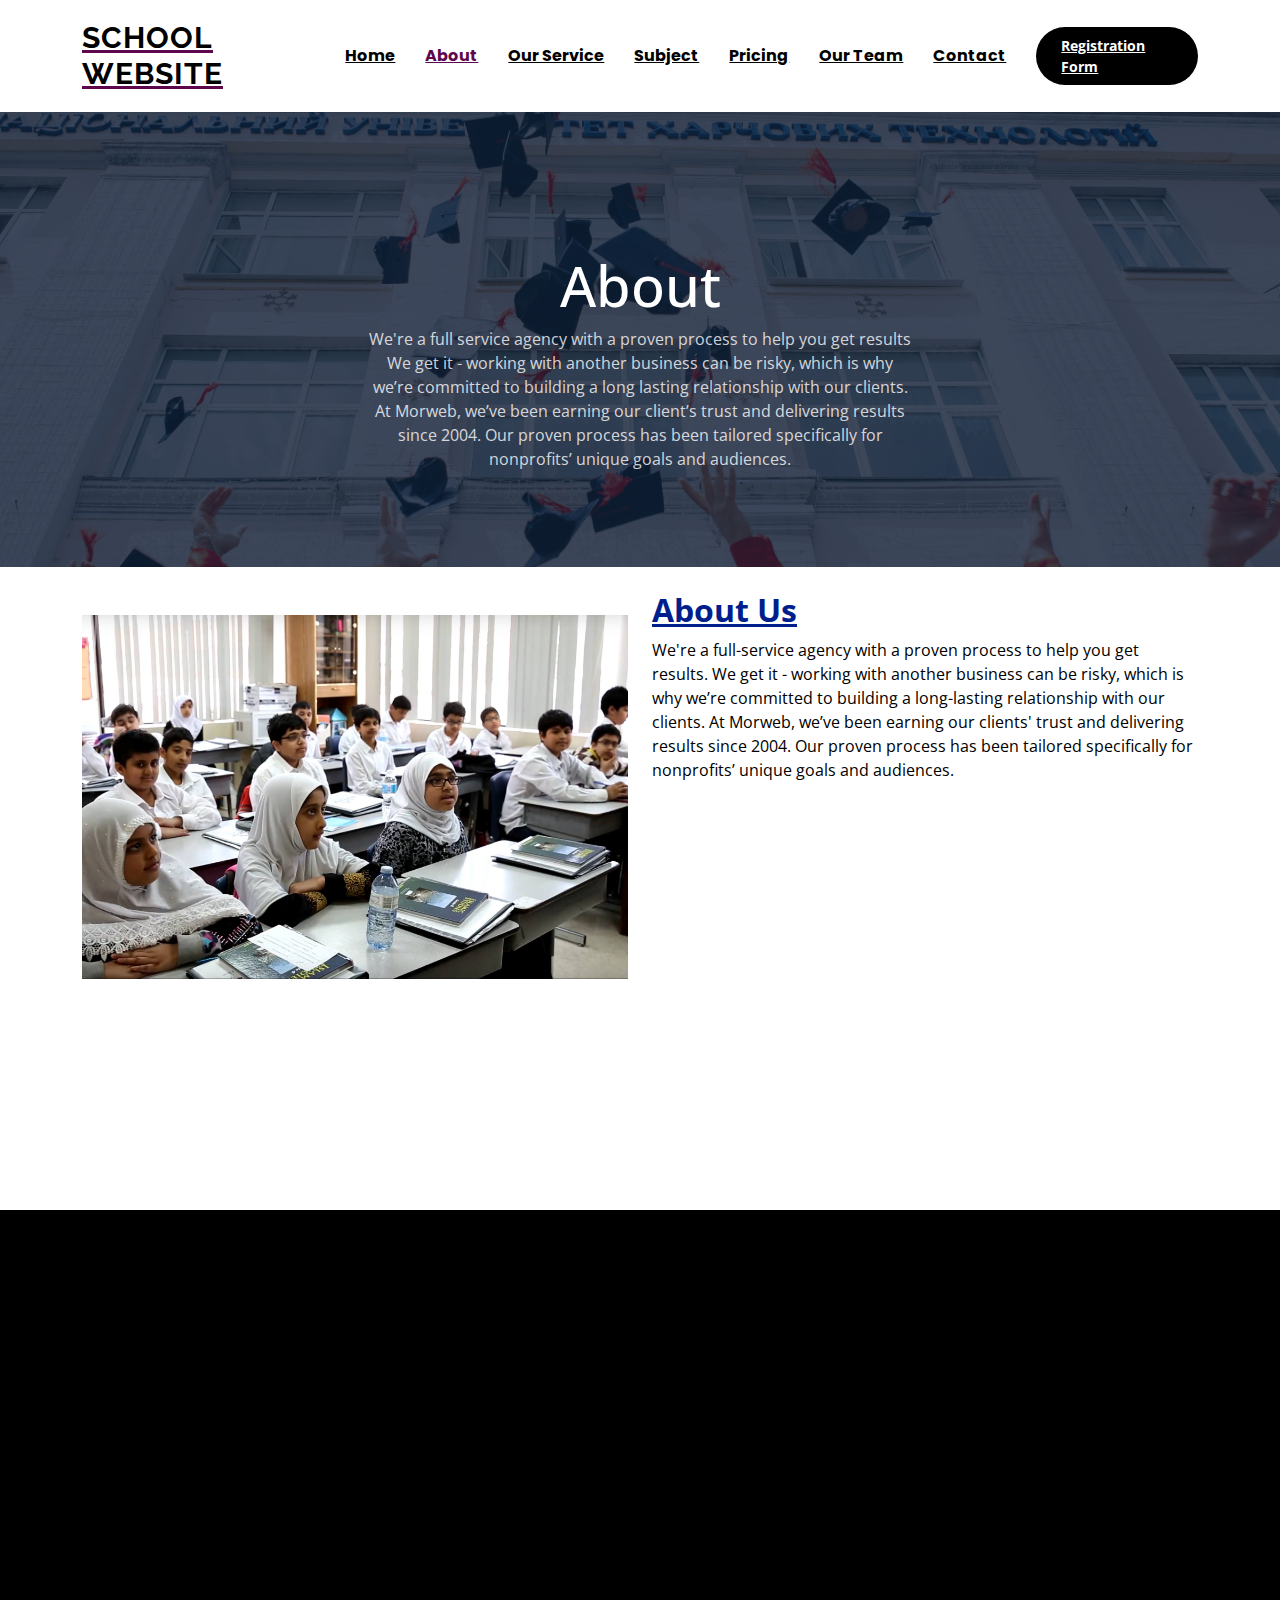
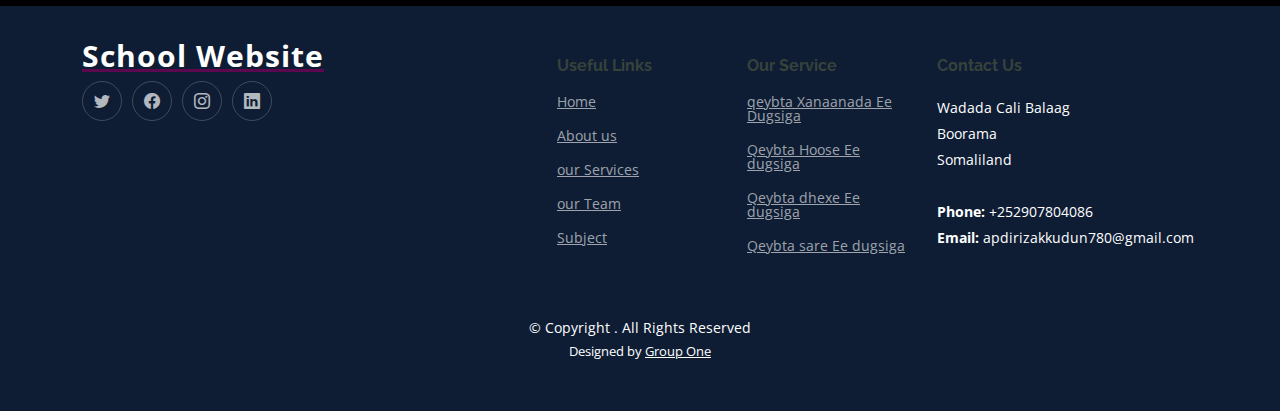
<file: about.html>
<!DOCTYPE html>
<html lang="en">

<head>
  <meta charset="utf-8">
  <meta content="width=device-width, initial-scale=1.0" name="viewport">
  <title>school Wabsite</title>
  <meta content="" name="description">
  <meta content="" name="keywords">

  <!-- Favicons -->
 
 

  <!-- Fonts -->
  <link href="https://fonts.googleapis.com" rel="preconnect">
  <link href="https://fonts.gstatic.com" rel="preconnect" crossorigin>
  <link href="https://fonts.googleapis.com/css2?family=Open+Sans:ital,wght@0,300;0,400;0,500;0,600;0,700;0,800;1,300;1,400;1,500;1,600;1,700;1,800&family=Poppins:ital,wght@0,100;0,200;0,300;0,400;0,500;0,600;0,700;0,800;0,900;1,100;1,200;1,300;1,400;1,500;1,600;1,700;1,800;1,900&family=Raleway:ital,wght@0,100;0,200;0,300;0,400;0,500;0,600;0,700;0,800;0,900;1,100;1,200;1,300;1,400;1,500;1,600;1,700;1,800;1,900&display=swap" rel="stylesheet">

  <!-- Vendor CSS Files -->
  <link href="assets/vendor/bootstrap/css/bootstrap.min.css" rel="stylesheet">
  <link href="assets/vendor/bootstrap-icons/bootstrap-icons.css" rel="stylesheet">
  <link href="assets/vendor/aos/aos.css" rel="stylesheet">
  <link href="assets/vendor/glightbox/css/glightbox.min.css" rel="stylesheet">
  <link href="assets/vendor/swiper/swiper-bundle.min.css" rel="stylesheet">

  <!-- Main CSS File -->
  <link href="assets/css/main.css" rel="stylesheet">

  <!-- =======================================================
  * Template Name: Mentor
  * Template URL: https://bootstrapmade.com/mentor-free-education-bootstrap-theme/
  * Updated: May 04 2024 with Bootstrap v5.3.3
  * Author: BootstrapMade.com
  * License: https://bootstrapmade.com/license/
  ======================================================== -->
</head>

<body class="about-page">

  <header id="header" class="header d-flex align-items-center sticky-top">
    <div class="container-fluid container-xl position-relative d-flex align-items-center">

      <a href="index.html" class="logo d-flex align-items-center me-auto">
        <!-- Uncomment the line below if you also wish to use an image logo -->
        <!-- <img src="assets/img/logo.png" alt=""> -->
        <h1 class="sitename">SCHOOL WEBSITE</h1>
      </a>

      <nav id="navmenu" class="navmenu">
        <ul>
          <li><a href="index.html" class="">Home</a></li>
          <li><a href="about.html" class="active">About</a></li>
          <li><a href="Our Service.html">Our Service</a></li>
          <li><a href="Subject.html">Subject</a></li>
          <li><a href="pricing.html">Pricing</a></li>
          <li><a href="Our Team.html">Our Team</a></li>
          
         
         
          <li><a href="contact.html">Contact</a></li>
        </ul>
        <i class="mobile-nav-toggle d-xl-none bi bi-list"></i>
      </nav>

      <a class="btn-getstarted" href="regis.html">Registration Form</a>

    </div>
  </header>

  <main class="main">
    <div class="breadcrumbs">
      <div class="page-header d-flex align-items-center" style="background-image: url('assets/img/pi.jpg');">
        <div class="container position-relative">
          <div class="row d-flex justify-content-center">
            <div class="col-lg-6 text-center">
              <h2>About</h2>
              <p>We're a full service agency with a proven process to help you get results We get it - working with another business can be risky, which is why we’re committed to building a long lasting relationship with our clients. At Morweb, we’ve been earning our client’s trust and delivering results since 2004. Our proven process has been tailored specifically for nonprofits’ unique goals and audiences.</p>
            </div>
          </div>
        </div>
      </div>
   
    </div>
    <br>

    <!-- Page Title -->
    <!-- End Page Title -->

    <section id="about" class="about pt-0">
      <div class="container" data-aos="fade-up">
        <div class="row gy-4">
          <div class="col-lg-6 position-relative align-self-start order-lg-last order-first"><br>
            <img src="assets/img/mus1.jpeg" class="img-fluid" alt="">
          
          </div>
          <div class="col-lg-6 content order-last order-lg-first">
            <h3 class="fw-bold">About Us</h3>
            <p>
              We're a full-service agency with a proven process to help you get results.
              We get it - working with another business can be risky, which is why we’re committed to building a long-lasting relationship with our clients. At Morweb, we’ve been earning our clients' trust and delivering results since 2004. Our proven process has been tailored specifically for nonprofits’ unique goals and audiences.
            </p>
            <ul>
              <li data-aos="fade-up" data-aos-delay="100">
                <i class="bi bi-diagram-3"></i>
                <div>
                  <h5>Qeybta xanaanada EE dugsiga</h5>
                </div>
              </li>
              <li data-aos="fade-up" data-aos-delay="200">
                <i class="bi bi-fullscreen-exit"></i>
                <div>
                  <h5>Qeybta Hoose EE dugsiga</h5>
                </div>
              </li>
              <li data-aos="fade-up" data-aos-delay="300">
                <i class="bi bi-broadcast"></i>
                <div>
                  <h5>Qeybta Dhexe EE dugsiga</h5>
                </div>
              </li>
              <li data-aos="fade-up" data-aos-delay="300">
                <i class="bi bi-broadcast"></i>
                <div>
                  <h5>Qeybta Sare EE dugsiga</h5>
                </div>
              </li>
            </ul>
          </div>
        </div>
      </div>
    </section>
    
    <!-- Counts Section -->
    <!--Event section starting -->
    <section id="stats" class="stats section">

      <img src="assets/img/Public-schools.jpg" alt="" data-aos="fade-in">
  
      <div class="container position-relative" data-aos="fade-up" data-aos-delay="100">
  
        <div class="row gy-4">
  
          <div class="col-lg-3 col-md-6">
            <div class="stats-item text-center w-100 h-100">
              <span data-purecounter-start="0" data-purecounter-end="1232" data-purecounter-duration="1" class="purecounter"></span>
              <p>Students</p>
            </div>
          </div><!-- End Stats Item -->
  
          <div class="col-lg-3 col-md-6">
            <div class="stats-item text-center w-100 h-100">
              <span data-purecounter-start="0" data-purecounter-end="18" data-purecounter-duration="1" class="purecounter"></span>
              <p>Subjects</p>
            </div>
          </div><!-- End Stats Item -->
  
          <div class="col-lg-3 col-md-6">
            <div class="stats-item text-center w-100 h-100">
              <span data-purecounter-start="0" data-purecounter-end="18" data-purecounter-duration="1" class="purecounter"></span>
              <p>Teacher</p>
            </div>
          </div><!-- End Stats Item -->
  
          <div class="col-lg-3 col-md-6">
            <div class="stats-item text-center w-100 h-100">
              <span data-purecounter-start="0" data-purecounter-end="3" data-purecounter-duration="1" class="purecounter"></span>
              <p>official Managers</p>
            </div>
          </div><!-- End Stats Item -->
  
        </div>
  
      </div>
  
    </section><!-- /Counts Section -->
      <!--Ending event section -->

    <!-- Testimonials Section -->


  </main>

  <footer id="footer" class="footer">

    <div class="container">
      <div class="row gy-4">
        <div class="col-lg-5 col-md-12 footer-info">
          <a href="index.html" class="logo d-flex align-items-center">
            <span>School Website</span>
          </a>
          
          <div class="social-links d-flex mt-4">
            <a href="#" class="twitter"><i class="bi bi-twitter"></i></a>
            <a href="#" class="facebook"><i class="bi bi-facebook"></i></a>
            <a href="#" class="instagram"><i class="bi bi-instagram"></i></a>
            <a href="#" class="linkedin"><i class="bi bi-linkedin"></i></a>
          </div>
        </div>

        <div class="col-lg-2 col-6 footer-links">
          <h4>Useful Links</h4>
          <ul>
            <li><a href="index.html">Home</a></li>
            <li><a href="about.html">About us</a></li>
            <li><a href="events.html">our Services</a></li>
            <li><a href="trainers.html">our Team</a></li>
            <li><a href="courses.html">Subject</a></li>
          </ul>
        </div>

        <div class="col-lg-2 col-6 footer-links">
          <h4>Our Service</h4>
          <ul>
            <li><a href="#">qeybta Xanaanada Ee Dugsiga</a></li>
            <li><a href="#">Qeybta Hoose Ee dugsiga</a></li>
            <li><a href="#">Qeybta dhexe Ee dugsiga</a></li>
            <li><a href="#">Qeybta sare Ee dugsiga</a></li>
            
          </ul>
        </div>

        <div class="col-lg-3 col-md-12 footer-contact text-center text-md-start">
          <h4>Contact Us</h4>
          <p>
            Wadada Cali Balaag <br>
            Boorama<br>
            Somaliland<br><br>
            <strong>Phone:</strong> +252907804086<br>
            <strong>Email:</strong> apdirizakkudun780@gmail.com<br>
          </p>

        </div>

      </div>
    </div>

    <div class="container mt-4">
      <div class="copyright">
        &copy; Copyright <strong><span></span></strong>. All Rights Reserved
      </div>
      <div class="credits">
        <!-- All the links in the footer should remain intact. -->
        <!-- You can delete the links only if you purchased the pro version. -->
        <!-- Licensing information: https://bootstrapmade.com/license/ -->
        <!-- Purchase the pro version with working PHP/AJAX contact form: https://bootstrapmade.com/logis-bootstrap-logistics-website-template/ -->
        Designed by <a href=""> Group One </a>
      </div>
    </div>

  </footer>

  <!-- Scroll Top -->
  <a href="#" id="scroll-top" class="scroll-top d-flex align-items-center justify-content-center"><i class="bi bi-arrow-up-short"></i></a>

  <!-- Preloader -->
  <div id="preloader"></div>

  <!-- Vendor JS Files -->
  <script src="assets/vendor/bootstrap/js/bootstrap.bundle.min.js"></script>
  <script src="assets/vendor/php-email-form/validate.js"></script>
  <script src="assets/vendor/aos/aos.js"></script>
  <script src="assets/vendor/glightbox/js/glightbox.min.js"></script>
  <script src="assets/vendor/purecounter/purecounter_vanilla.js"></script>
  <script src="assets/vendor/swiper/swiper-bundle.min.js"></script>

  <!-- Main JS File -->
  <script src="assets/js/main.js"></script>

</body>

</html>
</file>
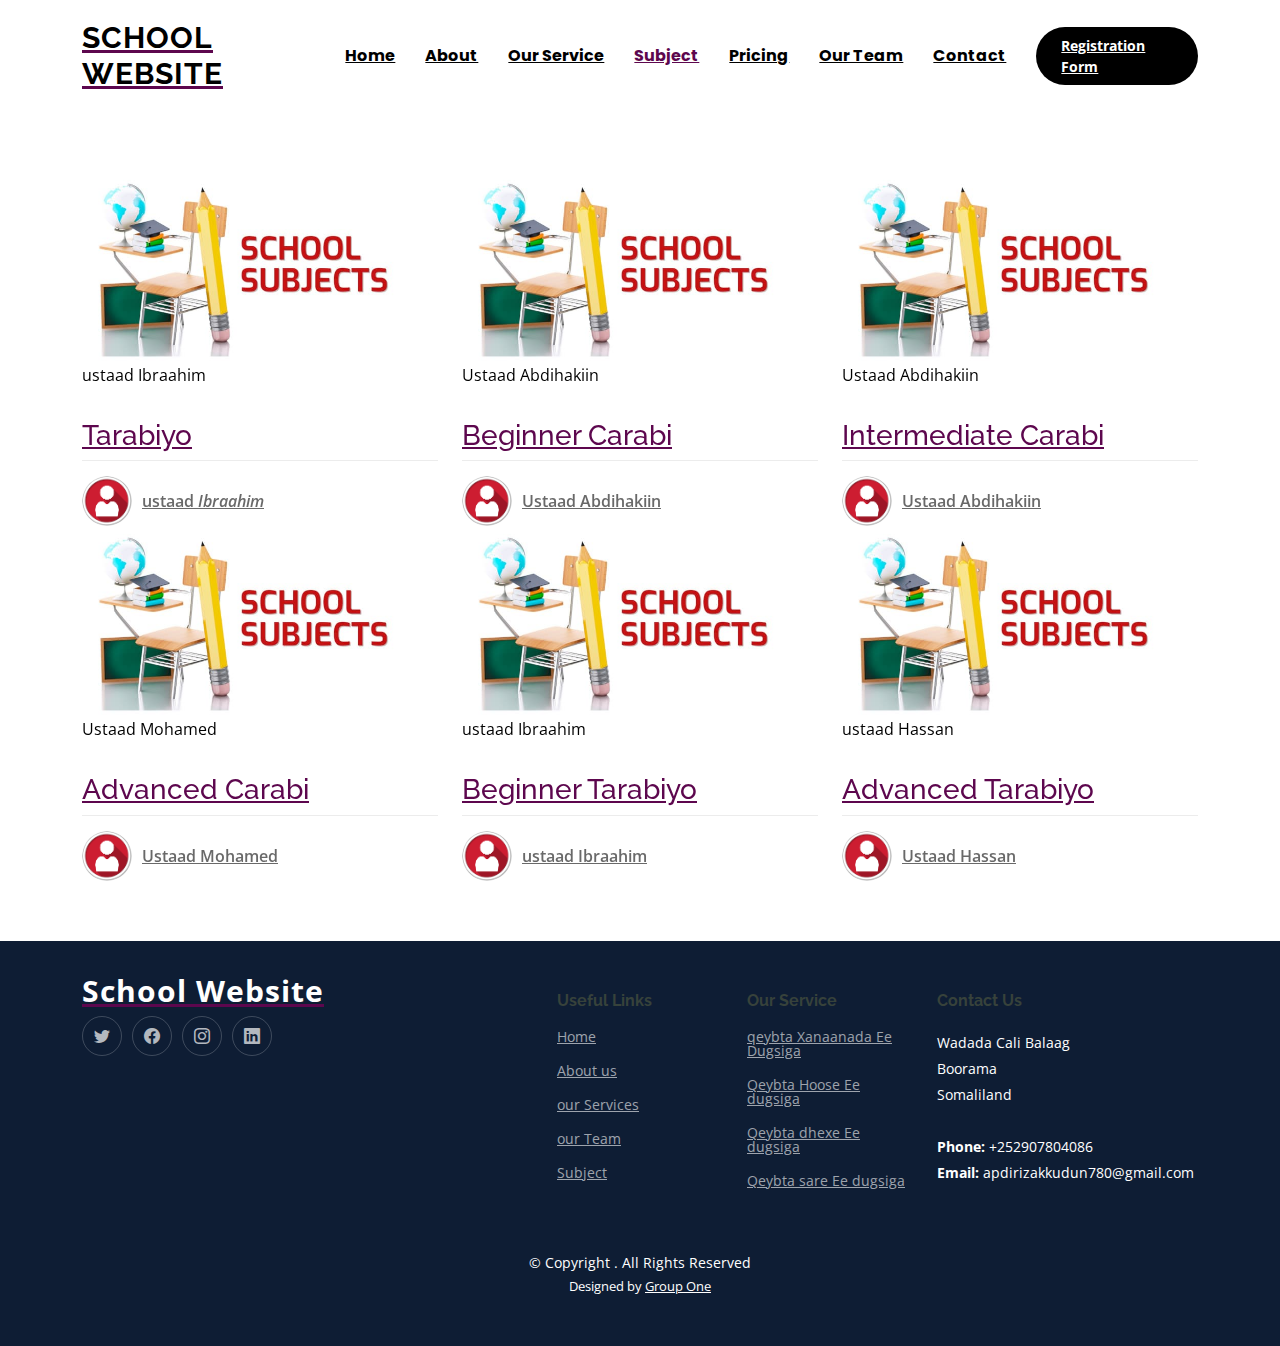
<file: Barashada Diinta.html>
<!DOCTYPE html>
<html lang="en">

<head>
  <meta charset="utf-8">
  <meta content="width=device-width, initial-scale=1.0" name="viewport">
  <title>School wabsite</title>
  <meta content="" name="description">
  <meta content="" name="keywords">

  <!-- Favicons -->
 

  <!-- Fonts -->
  <link href="https://fonts.googleapis.com" rel="preconnect">
  <link href="https://fonts.gstatic.com" rel="preconnect" crossorigin>
  <link href="https://fonts.googleapis.com/css2?family=Open+Sans:ital,wght@0,300;0,400;0,500;0,600;0,700;0,800;1,300;1,400;1,500;1,600;1,700;1,800&family=Poppins:ital,wght@0,100;0,200;0,300;0,400;0,500;0,600;0,700;0,800;0,900;1,100;1,200;1,300;1,400;1,500;1,600;1,700;1,800;1,900&family=Raleway:ital,wght@0,100;0,200;0,300;0,400;0,500;0,600;0,700;0,800;0,900;1,100;1,200;1,300;1,400;1,500;1,600;1,700;1,800;1,900&display=swap" rel="stylesheet">

  <!-- Vendor CSS Files -->
  <link href="assets/vendor/bootstrap/css/bootstrap.min.css" rel="stylesheet">
  <link href="assets/vendor/bootstrap-icons/bootstrap-icons.css" rel="stylesheet">
  <link href="assets/vendor/aos/aos.css" rel="stylesheet">
  <link href="assets/vendor/glightbox/css/glightbox.min.css" rel="stylesheet">
  <link href="assets/vendor/swiper/swiper-bundle.min.css" rel="stylesheet">

  <!-- Main CSS File -->
  <link href="assets/css/main.css" rel="stylesheet">

  <!-- =======================================================
  * Template Name: Mentor
  * Template URL: https://bootstrapmade.com/mentor-free-education-bootstrap-theme/
  * Updated: May 04 2024 with Bootstrap v5.3.3
  * Author: BootstrapMade.com
  * License: https://bootstrapmade.com/license/
  ======================================================== -->
</head>

<body class="courses-page">

  <header id="header" class="header d-flex align-items-center sticky-top">
    <div class="container-fluid container-xl position-relative d-flex align-items-center">

      <a href="index.html" class="logo d-flex align-items-center me-auto">
        <!-- Uncomment the line below if you also wish to use an image logo -->
        <!-- <img src="assets/img/logo.png" alt=""> -->
        <h1 class="sitename">SCHOOL WEBSITE</h1>
      </a>

      <nav id="navmenu" class="navmenu">
        <ul>
          <li><a href="index.html" class="">Home</a></li>
          <li><a href="about.html">About</a></li>
          <li><a href="Our Service.html">Our Service</a></li>
          <li><a href="Subject.html" class="active">Subject</a></li>
          <li><a href="pricing.html">Pricing</a></li>
          <li><a href="Our Team.html">Our Team</a></li>
          
         
    
          <li><a href="contact.html">Contact</a></li>
        </ul>
        <i class="mobile-nav-toggle d-xl-none bi bi-list"></i>
      </nav>

      <a class="btn-getstarted" href="regis.html">Registration Form</a>

    </div>
  </header>

  

   <!-- Courses Section -->
   <!---COurseska waxay nolamidtaha subject-->
   
<section id="courses" class="courses section">
    <div class="container">
      <div class="row">
  
        <!-- Keep the course items you want to retain -->
  
        <!-- Course item for "Beginner English" -->
        <div class="col-lg-4 col-md-6 d-flex align-items-stretch" data-aos="zoom-out" data-aos-delay="200">
          <div class="course-item">
            <img src="assets/img/subject.jpg" class="img-fluid" alt="...">
            <div class="course-content">
              <div class="d-flex justify-content-between align-items-center mb-3">
                <p class="category">ustaad Ibraahim</p>
              </div>
              <h3><a href="index.html">Tarabiyo</a></h3>
              <div class="trainer d-flex justify-content-between align-items-center">
                <div class="trainer-profile d-flex align-items-center">
                  <img src="assets/img/trainers/user.png" class="img-fluid" alt="">
                  <a href="" class="trainer-link">ustaad <i>Ibraahim</i></a>
                </div>
                <div class="trainer-rank d-flex align-items-center">
                  <i class="person user-icon"></i>&nbsp;
                  &nbsp;&nbsp;
                  <i class="heart heart-icon"></i>&nbsp;
                </div>
              </div>
            </div>
          </div>
        </div>
  
        <!-- Course item for "Begginer Af-Somaali" -->
        <div class="col-lg-4 col-md-6 d-flex align-items-stretch" data-aos="zoom-out" data-aos-delay="200">
          <div class="course-item">
            <img src="assets/img/subject.jpg" class="img-fluid" alt="...">
            <div class="course-content">
              <div class="d-flex justify-content-between align-items-center mb-3">
                <p class="category">Ustaad Abdihakiin</p>
              </div>
              <h3><a href="index.html">Beginner Carabi</a></h3>
              <div class="trainer d-flex justify-content-between align-items-center">
                <div class="trainer-profile d-flex align-items-center">
                  <img src="assets/img/trainers/user.png" class="img-fluid" alt="">
                  <a href="" class="trainer-link">Ustaad Abdihakiin</a>
                </div>
                <div class="trainer-rank d-flex align-items-center">
                  <i class="person user-icon"></i>&nbsp;
                  &nbsp;&nbsp;
                  <i class="heart heart-icon"></i>&nbsp;
                </div>
              </div>
            </div>
          </div>
        </div>
  
        <!-- Keep other course items that you want to retain -->

        <div class="col-lg-4 col-md-6 d-flex align-items-stretch" data-aos="zoom-out" data-aos-delay="200">
            <div class="course-item">
              <img src="assets/img/subject.jpg" class="img-fluid" alt="...">
              <div class="course-content">
                <div class="d-flex justify-content-between align-items-center mb-3">
                  <p class="category">Ustaad Abdihakiin</p>
                </div>

                <h3><a href="index.html">Intermediate Carabi</a></h3>
                
                <div class="trainer d-flex justify-content-between align-items-center">
                  <div class="trainer-profile d-flex align-items-center">
                    <img src="assets/img/trainers/user.png" class="img-fluid" alt="">
                    <a href="" class="trainer-link">Ustaad Abdihakiin</a>
                  </div>
                  <div class="trainer-rank d-flex align-items-center">
                    <i class-person user-icon"></i>&nbsp;
                    &nbsp;&nbsp;
                    <i class-heart heart-icon"></i>&nbsp;
                  </div>
                </div>
              </div>
            </div>
          </div> <!-- End Course Item-->

           <!-- Course item for "Begginer Af-Somaali" -->
        <div class="col-lg-4 col-md-6 d-flex align-items-stretch" data-aos="zoom-out" data-aos-delay="200">
            <div class="course-item">
              <img src="assets/img/subject.jpg" class="img-fluid" alt="...">
              <div class="course-content">
                <div class="d-flex justify-content-between align-items-center mb-3">
                  <p class="category">Ustaad Mohamed</p>
                </div>
                <h3><a href="index.html">Advanced Carabi</a></h3>
                <div class="trainer d-flex justify-content-between align-items-center">
                  <div class="trainer-profile d-flex align-items-center">
                    <img src="assets/img/trainers/user.png" class="img-fluid" alt="">
                    <a href="" class="trainer-link">Ustaad Mohamed</a>
                  </div>
                  <div class="trainer-rank d-flex align-items-center">
                    <i class="person user-icon"></i>&nbsp;
                    &nbsp;&nbsp;
                    <i class="heart heart-icon"></i>&nbsp;
                  </div>
                </div>
              </div>
            </div>
          </div>
    
          <!-- Keep other course items that you want to retain -->
  
          <div class="col-lg-4 col-md-6 d-flex align-items-stretch" data-aos="zoom-out" data-aos-delay="200">
              <div class="course-item">
                <img src="assets/img/subject.jpg" class="img-fluid" alt="...">
                <div class="course-content">
                  <div class="d-flex justify-content-between align-items-center mb-3">
                    <p class="category">ustaad Ibraahim</p>
                  </div>
  
                  <h3><a href="index.html">Beginner Tarabiyo</a></h3>
                  
                  <div class="trainer d-flex justify-content-between align-items-center">
                    <div class="trainer-profile d-flex align-items-center">
                      <img src="assets/img/trainers/user.png" class="img-fluid" alt="">
                      <a href="" class="trainer-link">ustaad Ibraahim</a>
                    </div>
                    <div class="trainer-rank d-flex align-items-center">
                      <i class-person user-icon"></i>&nbsp;
                      &nbsp;&nbsp;
                      <i class-heart heart-icon"></i>&nbsp;
                    </div>
                  </div>
                </div>
              </div>
            </div> <!-- End Course Item-->
                
            <div class="col-lg-4 col-md-6 d-flex align-items-stretch" data-aos="zoom-out" data-aos-delay="200">
                <div class="course-item">
                  <img src="assets/img/subject.jpg" class="img-fluid" alt="...">
                  <div class="course-content">
                    <div class="d-flex justify-content-between align-items-center mb-3">
                      <p class="category">ustaad Hassan</p>
                    </div>
    
                    <h3><a href="index.html">Advanced Tarabiyo</a></h3>
                    
                    <div class="trainer d-flex justify-content-between align-items-center">
                      <div class="trainer-profile d-flex align-items-center">
                        <img src="assets/img/trainers/user.png" class="img-fluid" alt="">
                        <a href="" class="trainer-link">Ustaad Hassan</a>
                      </div>
                      <div class="trainer-rank d-flex align-items-center">
                        <i class-person user-icon"></i>&nbsp;
                        &nbsp;&nbsp;
                        <i class-heart heart-icon"></i>&nbsp;
                      </div>
                    </div>
                  </div>
                </div>
              </div> <!-- End Course Item-->

             

           
              
            
  
      </div>
    </div>
  </section>
  <!-- /Courses Section -->
  

   
  </main>

  <footer id="footer" class="footer">

    <div class="container">
      <div class="row gy-4">
        <div class="col-lg-5 col-md-12 footer-info">
          <a href="index.html" class="logo d-flex align-items-center">
            <span>School Website</span>
          </a>
          
          <div class="social-links d-flex mt-4">
            <a href="#" class="twitter"><i class="bi bi-twitter"></i></a>
            <a href="#" class="facebook"><i class="bi bi-facebook"></i></a>
            <a href="#" class="instagram"><i class="bi bi-instagram"></i></a>
            <a href="#" class="linkedin"><i class="bi bi-linkedin"></i></a>
          </div>
        </div>

        <div class="col-lg-2 col-6 footer-links">
          <h4>Useful Links</h4>
          <ul>
            <li><a href="index.html">Home</a></li>
            <li><a href="about.html">About us</a></li>
            <li><a href="events.html">our Services</a></li>
            <li><a href="trainers.html">our Team</a></li>
            <li><a href="courses.html">Subject</a></li>
          </ul>
        </div>

        <div class="col-lg-2 col-6 footer-links">
          <h4>Our Service</h4>
          <ul>
            <li><a href="#">qeybta Xanaanada Ee Dugsiga</a></li>
            <li><a href="#">Qeybta Hoose Ee dugsiga</a></li>
            <li><a href="#">Qeybta dhexe Ee dugsiga</a></li>
            <li><a href="#">Qeybta sare Ee dugsiga</a></li>
            
          </ul>
        </div>

        <div class="col-lg-3 col-md-12 footer-contact text-center text-md-start">
          <h4>Contact Us</h4>
          <p>
            Wadada Cali Balaag <br>
            Boorama<br>
            Somaliland<br><br>
            <strong>Phone:</strong> +252907804086<br>
            <strong>Email:</strong> apdirizakkudun780@gmail.com<br>
          </p>

        </div>

      </div>
    </div>

    <div class="container mt-4">
      <div class="copyright">
        &copy; Copyright <strong><span></span></strong>. All Rights Reserved
      </div>
      <div class="credits">
        <!-- All the links out the footer should remain intact. -->
        <!-- You can delete the links only if you purchased the pro version. -->
        <!-- Licensing information: https://bootstrapmade.com/license/ -->
        <!-- Purchase the pro version with working PHP/AJAX contact form: https://bootstrapmade.com/logis-bootstrap-logistics-website-template/ -->
        Designed by <a href=""> Group One </a>
      </div>
    </div>

  </footer>

  <!-- Scroll Top -->
  <a href="#" id="scroll-top" class="scroll-top d-flex align-items-center justify-content-center"><i class="bi bi-arrow-up-short"></i></a>

  <!-- Preloader -->
  <div id="preloader"></div>

  <!-- Vendor JS Files -->
  <script src="assets/vendor/bootstrap/js/bootstrap.bundle.min.js"></script>
  <script src="assets/vendor/php-email-form/validate.js"></script>
  <script src="assets/vendor/aos/aos.js"></script>
  <script src="assets/vendor/glightbox/js/glightbox.min.js"></script>
  <script src="assets/vendor/purecounter/purecounter_vanilla.js"></script>
  <script src="assets/vendor/swiper/swiper-bundle.min.js"></script>

  <!-- Main JS File -->
  <script src="assets/js/main.js"></script>

</body>

</html>
</file>
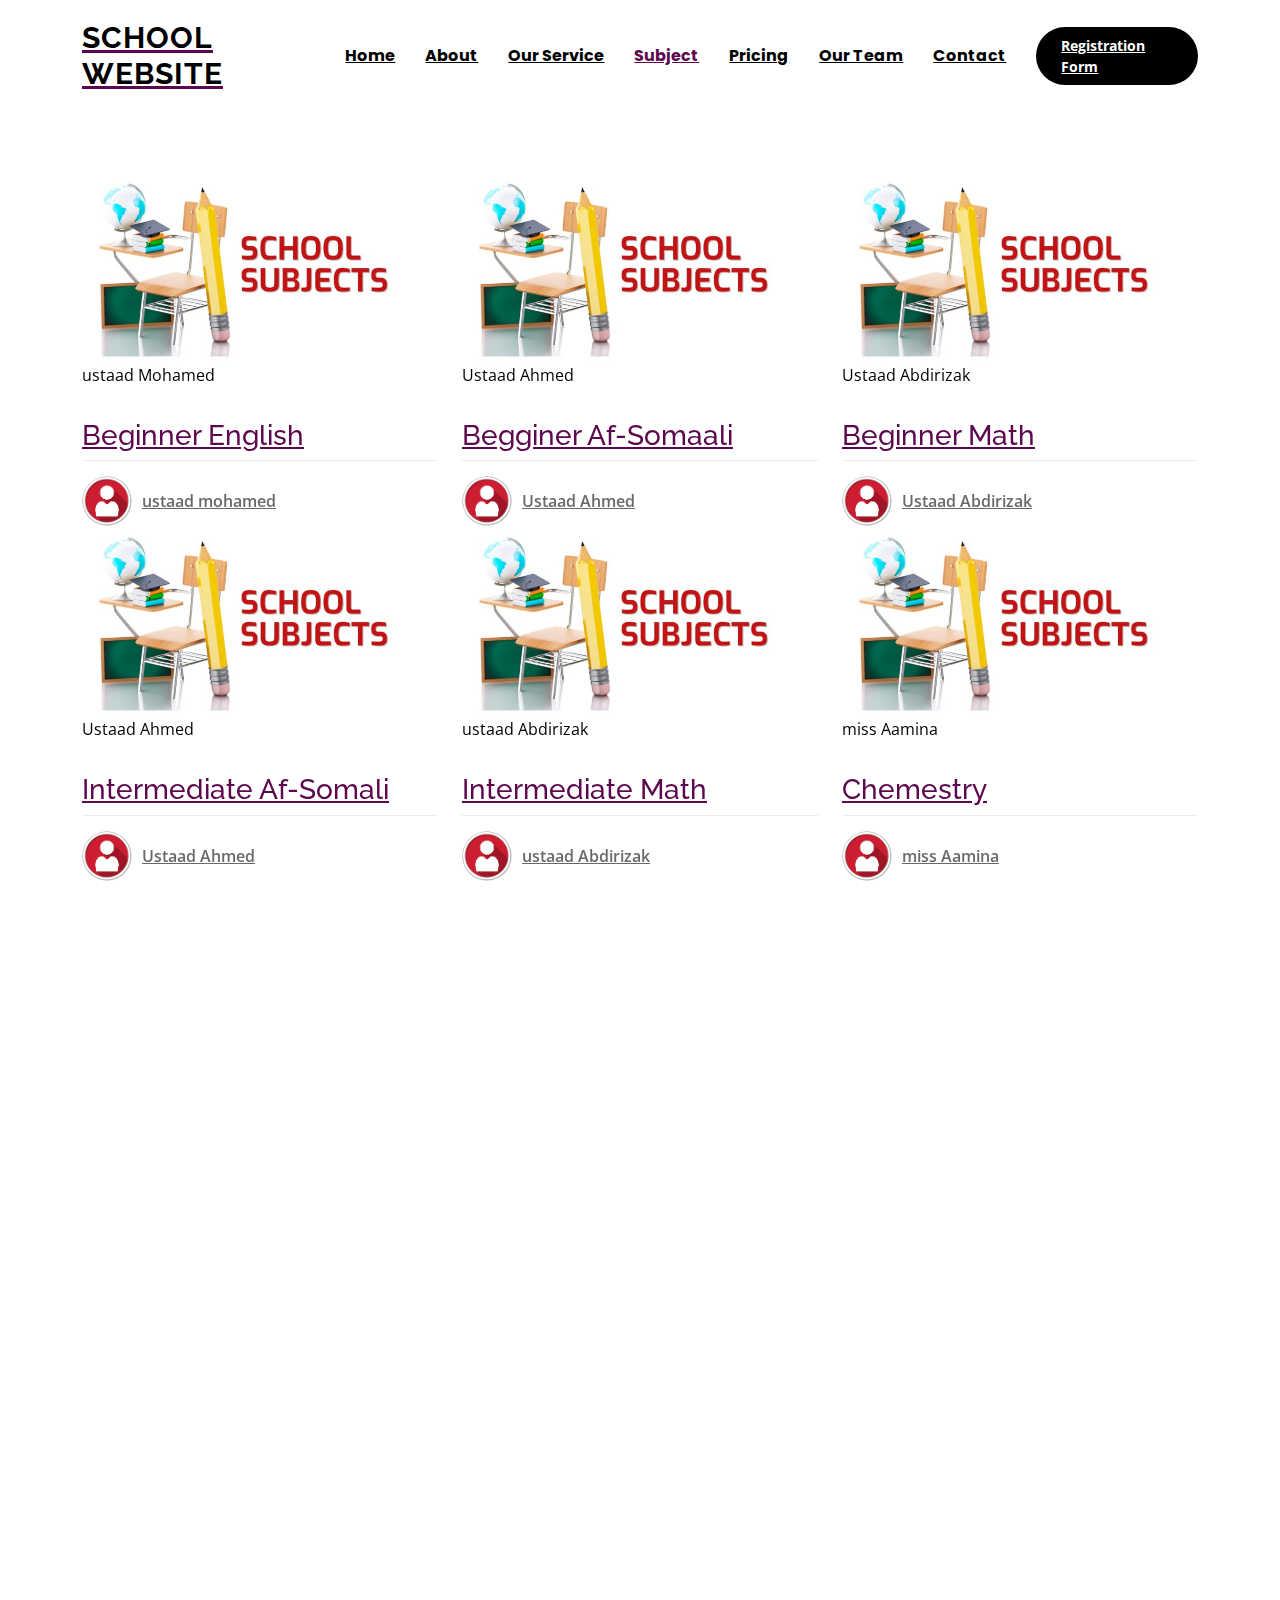
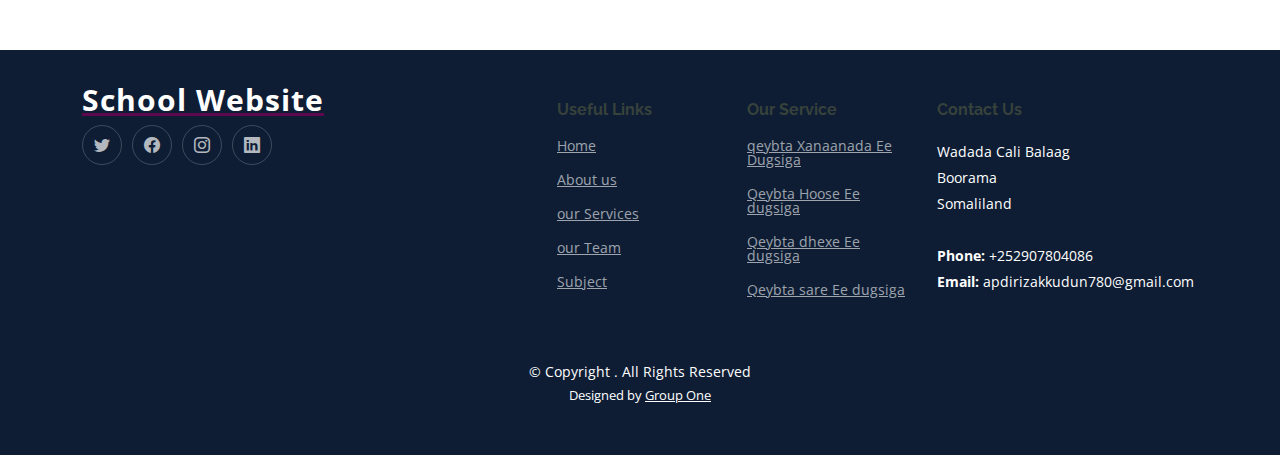
<file: Barashada maadiga.html>
<!DOCTYPE html>
<html lang="en">

<head>
  <meta charset="utf-8">
  <meta content="width=device-width, initial-scale=1.0" name="viewport">
  <title>School wabsite</title>
  <meta content="" name="description">
  <meta content="" name="keywords">

  <!-- Favicons -->
 

  <!-- Fonts -->
  <link href="https://fonts.googleapis.com" rel="preconnect">
  <link href="https://fonts.gstatic.com" rel="preconnect" crossorigin>
  <link href="https://fonts.googleapis.com/css2?family=Open+Sans:ital,wght@0,300;0,400;0,500;0,600;0,700;0,800;1,300;1,400;1,500;1,600;1,700;1,800&family=Poppins:ital,wght@0,100;0,200;0,300;0,400;0,500;0,600;0,700;0,800;0,900;1,100;1,200;1,300;1,400;1,500;1,600;1,700;1,800;1,900&family=Raleway:ital,wght@0,100;0,200;0,300;0,400;0,500;0,600;0,700;0,800;0,900;1,100;1,200;1,300;1,400;1,500;1,600;1,700;1,800;1,900&display=swap" rel="stylesheet">

  <!-- Vendor CSS Files -->
  <link href="assets/vendor/bootstrap/css/bootstrap.min.css" rel="stylesheet">
  <link href="assets/vendor/bootstrap-icons/bootstrap-icons.css" rel="stylesheet">
  <link href="assets/vendor/aos/aos.css" rel="stylesheet">
  <link href="assets/vendor/glightbox/css/glightbox.min.css" rel="stylesheet">
  <link href="assets/vendor/swiper/swiper-bundle.min.css" rel="stylesheet">

  <!-- Main CSS File -->
  <link href="assets/css/main.css" rel="stylesheet">

  <!-- =======================================================
  * Template Name: Mentor
  * Template URL: https://bootstrapmade.com/mentor-free-education-bootstrap-theme/
  * Updated: May 04 2024 with Bootstrap v5.3.3
  * Author: BootstrapMade.com
  * License: https://bootstrapmade.com/license/
  ======================================================== -->
</head>

<body class="courses-page">

  <header id="header" class="header d-flex align-items-center sticky-top">
    <div class="container-fluid container-xl position-relative d-flex align-items-center">

      <a href="index.html" class="logo d-flex align-items-center me-auto">
        <!-- Uncomment the line below if you also wish to use an image logo -->
        <!-- <img src="assets/img/logo.png" alt=""> -->
        <h1 class="sitename">SCHOOL WEBSITE</h1>
      </a>

      <nav id="navmenu" class="navmenu">
        <ul>
          <li><a href="index.html" class="">Home</a></li>
          <li><a href="about.html">About</a></li>
          <li><a href="Our Service.html">Our Service</a></li>
          <li><a href="Subject.html" class="active">Subject</a></li>
          <li><a href="pricing.html">Pricing</a></li>
          <li><a href="Our Team.html">Our Team</a></li>
         
        
    
          <li><a href="contact.html">Contact</a></li>
        </ul>
        <i class="mobile-nav-toggle d-xl-none bi bi-list"></i>
      </nav>

      <a class="btn-getstarted" href="regis.html">Registration Form</a>

    </div>
  </header>

  

   <!-- Courses Section -->
   <!--Courseska waxay nolamidtaha  subject-->
<section id="courses" class="courses section">
    <div class="container">
      <div class="row">
  
        <!-- Keep the course items you want to retain -->
  
        <!-- Course item for "Beginner English" -->
        <div class="col-lg-4 col-md-6 d-flex align-items-stretch" data-aos="zoom-out" data-aos-delay="200">
          <div class="course-item">
            <img src="assets/img/subject.jpg" class="img-fluid" alt="...">
            <div class="course-content">
              <div class="d-flex justify-content-between align-items-center mb-3">
                <p class="category">ustaad Mohamed</p>
              </div>
              <h3><a href="index.html">Beginner English</a></h3>
              <div class="trainer d-flex justify-content-between align-items-center">
                <div class="trainer-profile d-flex align-items-center">
                  <img src="assets/img/trainers/user.png" class="img-fluid" alt="">
                  <a href="" class="trainer-link">ustaad mohamed</a>
                </div>
                <div class="trainer-rank d-flex align-items-center">
                  <i class="person user-icon"></i>&nbsp;
                  &nbsp;&nbsp;
                  <i class="heart heart-icon"></i>&nbsp;
                </div>
              </div>
            </div>
          </div>
        </div>
  
        <!-- Course item for "Begginer Af-Somaali" -->
        <div class="col-lg-4 col-md-6 d-flex align-items-stretch" data-aos="zoom-out" data-aos-delay="200">
          <div class="course-item">
            <img src="assets/img/subject.jpg" class="img-fluid" alt="...">
            <div class="course-content">
              <div class="d-flex justify-content-between align-items-center mb-3">
                <p class="category">Ustaad Ahmed</p>
              </div>
              <h3><a href="index.html">Begginer Af-Somaali</a></h3>
              <div class="trainer d-flex justify-content-between align-items-center">
                <div class="trainer-profile d-flex align-items-center">
                  <img src="assets/img/trainers/user.png" class="img-fluid" alt="">
                  <a href="" class="trainer-link">Ustaad Ahmed</a>
                </div>
                <div class="trainer-rank d-flex align-items-center">
                  <i class="person user-icon"></i>&nbsp;
                  &nbsp;&nbsp;
                  <i class="heart heart-icon"></i>&nbsp;
                </div>
              </div>
            </div>
          </div>
        </div>
  
        <!-- Keep other course items that you want to retain -->

        <div class="col-lg-4 col-md-6 d-flex align-items-stretch" data-aos="zoom-out" data-aos-delay="200">
            <div class="course-item">
              <img src="assets/img/subject.jpg" class="img-fluid" alt="...">
              <div class="course-content">
                <div class="d-flex justify-content-between align-items-center mb-3">
                  <p class="category">Ustaad Abdirizak</p>
                </div>

                <h3><a href="index.html">Beginner Math</a></h3>
                
                <div class="trainer d-flex justify-content-between align-items-center">
                  <div class="trainer-profile d-flex align-items-center">
                    <img src="assets/img/trainers/user.png" class="img-fluid" alt="">
                    <a href="" class="trainer-link">Ustaad Abdirizak</a>
                  </div>
                  <div class="trainer-rank d-flex align-items-center">
                    <i class-person user-icon"></i>&nbsp;
                    &nbsp;&nbsp;
                    <i class-heart heart-icon"></i>&nbsp;
                  </div>
                </div>
              </div>
            </div>
          </div> <!-- End Course Item-->

           <!-- Course item for "Begginer Af-Somaali" -->
        <div class="col-lg-4 col-md-6 d-flex align-items-stretch" data-aos="zoom-out" data-aos-delay="200">
            <div class="course-item">
              <img src="assets/img/subject.jpg" class="img-fluid" alt="...">
              <div class="course-content">
                <div class="d-flex justify-content-between align-items-center mb-3">
                  <p class="category">Ustaad Ahmed</p>
                </div>
                <h3><a href="index.html">Intermediate Af-Somali</a></h3>
                <div class="trainer d-flex justify-content-between align-items-center">
                  <div class="trainer-profile d-flex align-items-center">
                    <img src="assets/img/trainers/user.png" class="img-fluid" alt="">
                    <a href="" class="trainer-link">Ustaad Ahmed</a>
                  </div>
                  <div class="trainer-rank d-flex align-items-center">
                    <i class="person user-icon"></i>&nbsp;
                    &nbsp;&nbsp;
                    <i class="heart heart-icon"></i>&nbsp;
                  </div>
                </div>
              </div>
            </div>
          </div>
    
          <!-- Keep other course items that you want to retain -->
  
          <div class="col-lg-4 col-md-6 d-flex align-items-stretch" data-aos="zoom-out" data-aos-delay="200">
              <div class="course-item">
                <img src="assets/img/subject.jpg" class="img-fluid" alt="...">
                <div class="course-content">
                  <div class="d-flex justify-content-between align-items-center mb-3">
                    <p class="category">ustaad Abdirizak</p>
                  </div>
  
                  <h3><a href="index.html">Intermediate Math</a></h3>
                  
                  <div class="trainer d-flex justify-content-between align-items-center">
                    <div class="trainer-profile d-flex align-items-center">
                      <img src="assets/img/trainers/user.png" class="img-fluid" alt="">
                      <a href="" class="trainer-link">ustaad Abdirizak</a>
                    </div>
                    <div class="trainer-rank d-flex align-items-center">
                      <i class-person user-icon"></i>&nbsp;
                      &nbsp;&nbsp;
                      <i class-heart heart-icon"></i>&nbsp;
                    </div>
                  </div>
                </div>
              </div>
            </div> <!-- End Course Item-->
                
            <div class="col-lg-4 col-md-6 d-flex align-items-stretch" data-aos="zoom-out" data-aos-delay="200">
                <div class="course-item">
                  <img src="assets/img/subject.jpg" class="img-fluid" alt="...">
                  <div class="course-content">
                    <div class="d-flex justify-content-between align-items-center mb-3">
                      <p class="category">miss Aamina</p>
                    </div>
    
                    <h3><a href="index.html">Chemestry</a></h3>
                    
                    <div class="trainer d-flex justify-content-between align-items-center">
                      <div class="trainer-profile d-flex align-items-center">
                        <img src="assets/img/trainers/user.png" class="img-fluid" alt="">
                        <a href="" class="trainer-link">miss Aamina</a>
                      </div>
                      <div class="trainer-rank d-flex align-items-center">
                        <i class-person user-icon"></i>&nbsp;
                        &nbsp;&nbsp;
                        <i class-heart heart-icon"></i>&nbsp;
                      </div>
                    </div>
                  </div>
                </div>
              </div> <!-- End Course Item-->

              <div class="col-lg-4 col-md-6 d-flex align-items-stretch" data-aos="zoom-out" data-aos-delay="200">
                <div class="course-item">
                  <img src="assets/img/subject.jpg" class="img-fluid" alt="...">
                  <div class="course-content">
                    <div class="d-flex justify-content-between align-items-center mb-3">
                      <p class="category">miss Maria</p>
                    </div>
    
                    <h3><a href="index.html">Biology</a></h3>
                    
                    <div class="trainer d-flex justify-content-between align-items-center">
                      <div class="trainer-profile d-flex align-items-center">
                        <img src="assets/img/trainers/user.png" class="img-fluid" alt="">
                        <a href="" class="trainer-link">miss Maria</a>
                      </div>
                      <div class="trainer-rank d-flex align-items-center">
                        <i class-person user-icon"></i>&nbsp;
                        &nbsp;&nbsp;
                        <i class-heart heart-icon"></i>&nbsp;
                      </div>
                    </div>
                  </div>
                </div>
              </div> <!-- End Course Item-->

              <div class="col-lg-4 col-md-6 d-flex align-items-stretch" data-aos="zoom-out" data-aos-delay="200">
                <div class="course-item">
                  <img src="assets/img/subject.jpg" class="img-fluid" alt="...">
                  <div class="course-content">
                    <div class="d-flex justify-content-between align-items-center mb-3">
                      <p class="category">miss Bahja</p>
                    </div>
    
                    <h3><a href="index.html">Physics</a></h3>
                    
                    <div class="trainer d-flex justify-content-between align-items-center">
                      <div class="trainer-profile d-flex align-items-center">
                        <img src="assets/img/trainers/user.png" class="img-fluid" alt="">
                        <a href="" class="trainer-link">miss Bahja</a>
                      </div>
                      <div class="trainer-rank d-flex align-items-center">
                        <i class-person user-icon"></i>&nbsp;
                        &nbsp;&nbsp;
                        <i class-heart heart-icon"></i>&nbsp;
                      </div>
                    </div>
                  </div>
                </div>
              </div> <!-- End Course Item-->

              <div class="col-lg-4 col-md-6 d-flex align-items-stretch" data-aos="zoom-out" data-aos-delay="200">
                <div class="course-item">
                  <img src="assets/img/subject.jpg" class="img-fluid" alt="...">
                  <div class="course-content">
                    <div class="d-flex justify-content-between align-items-center mb-3">
                      <p class="category">Ustaad Abdirizak</p>
                    </div>
    
                    <h3><a href="index.html">Advanced Math</a></h3>
                    
                    <div class="trainer d-flex justify-content-between align-items-center">
                      <div class="trainer-profile d-flex align-items-center">
                        <img src="assets/img/trainers/user.png" class="img-fluid" alt="">
                        <a href="" class="trainer-link">Ustaad Abdirizak</a>
                      </div>
                      <div class="trainer-rank d-flex align-items-center">
                        <i class-person user-icon"></i>&nbsp;
                        &nbsp;&nbsp;
                        <i class-heart heart-icon"></i>&nbsp;
                      </div>
                    </div>
                  </div>
                </div>
              </div> <!-- End Course Item-->

              <div class="col-lg-4 col-md-6 d-flex align-items-stretch" data-aos="zoom-out" data-aos-delay="200">
                <div class="course-item">
                  <img src="assets/img/subject.jpg" class="img-fluid" alt="...">
                  <div class="course-content">
                    <div class="d-flex justify-content-between align-items-center mb-3">
                      <p class="category">Ustaad Hassan</p>
                    </div>
    
                    <h3><a href="index.html">Goverment And Politics</a></h3>
                    
                    <div class="trainer d-flex justify-content-between align-items-center">
                      <div class="trainer-profile d-flex align-items-center">
                        <img src="assets/img/trainers/user.png" class="img-fluid" alt="">
                        <a href="" class="trainer-link">Ustaad Hassan</a>
                      </div>
                      <div class="trainer-rank d-flex align-items-center">
                        <i class-person user-icon"></i>&nbsp;
                        &nbsp;&nbsp;
                        <i class-heart heart-icon"></i>&nbsp;
                      </div>
                    </div>
                  </div>
                </div>
              </div> <!-- End Course Item-->

              <div class="col-lg-4 col-md-6 d-flex align-items-stretch" data-aos="zoom-out" data-aos-delay="200">
                <div class="course-item">
                  <img src="assets/img/subject.jpg" class="img-fluid" alt="...">
                  <div class="course-content">
                    <div class="d-flex justify-content-between align-items-center mb-3">
                      <p class="category">Ustaad Ismaciil</p>
                    </div>
    
                    <h3><a href="index.html">Geography</a></h3>
                    
                    <div class="trainer d-flex justify-content-between align-items-center">
                      <div class="trainer-profile d-flex align-items-center">
                        <img src="assets/img/trainers/user.png" class="img-fluid" alt="">
                        <a href="" class="trainer-link">Ustaad Ismaciil</a>
                      </div>
                      <div class="trainer-rank d-flex align-items-center">
                        <i class-person user-icon"></i>&nbsp;
                        &nbsp;&nbsp;
                        <i class-heart heart-icon"></i>&nbsp;
                      </div>
                    </div>
                  </div>
                </div>
              </div> <!-- End Course Item-->

              <div class="col-lg-4 col-md-6 d-flex align-items-stretch" data-aos="zoom-out" data-aos-delay="200">
                <div class="course-item">
                  <img src="assets/img/subject.jpg" class="img-fluid" alt="...">
                  <div class="course-content">
                    <div class="d-flex justify-content-between align-items-center mb-3">
                      <p class="category">Ustaad Axmed</p>
                    </div>
    
                    <h3><a href="index.html">Advanced Af-Somali</a></h3>
                    
                    <div class="trainer d-flex justify-content-between align-items-center">
                      <div class="trainer-profile d-flex align-items-center">
                        <img src="assets/img/trainers/user.png" class="img-fluid" alt="">
                        <a href="" class="trainer-link">Ustaad Axmed</a>
                      </div>
                      <div class="trainer-rank d-flex align-items-center">
                        <i class-person user-icon"></i>&nbsp;
                        &nbsp;&nbsp;
                        <i class-heart heart-icon"></i>&nbsp;
                      </div>
                    </div>
                  </div>
                </div>
              </div> <!-- End Course Item-->
              
              
                  
          
       
  
      </div>
    </div>
  </section>
  <!-- /Courses Section -->
  

   
  </main>

  <footer id="footer" class="footer">

    <div class="container">
      <div class="row gy-4">
        <div class="col-lg-5 col-md-12 footer-info">
          <a href="index.html" class="logo d-flex align-items-center">
            <span>School Website</span>
          </a>
          
          <div class="social-links d-flex mt-4">
            <a href="#" class="twitter"><i class="bi bi-twitter"></i></a>
            <a href="#" class="facebook"><i class="bi bi-facebook"></i></a>
            <a href="#" class="instagram"><i class="bi bi-instagram"></i></a>
            <a href="#" class="linkedin"><i class="bi bi-linkedin"></i></a>
          </div>
        </div>

        <div class="col-lg-2 col-6 footer-links">
          <h4>Useful Links</h4>
          <ul>
            <li><a href="index.html">Home</a></li>
            <li><a href="about.html">About us</a></li>
            <li><a href="events.html">our Services</a></li>
            <li><a href="trainers.html">our Team</a></li>
            <li><a href="courses.html">Subject</a></li>
          </ul>
        </div>

        <div class="col-lg-2 col-6 footer-links">
          <h4>Our Service</h4>
          <ul>
            <li><a href="#">qeybta Xanaanada Ee Dugsiga</a></li>
            <li><a href="#">Qeybta Hoose Ee dugsiga</a></li>
            <li><a href="#">Qeybta dhexe Ee dugsiga</a></li>
            <li><a href="#">Qeybta sare Ee dugsiga</a></li>
            
          </ul>
        </div>

        <div class="col-lg-3 col-md-12 footer-contact text-center text-md-start">
          <h4>Contact Us</h4>
          <p>
            Wadada Cali Balaag <br>
            Boorama<br>
            Somaliland<br><br>
            <strong>Phone:</strong> +252907804086<br>
            <strong>Email:</strong> apdirizakkudun780@gmail.com<br>
          </p>

        </div>

      </div>
    </div>

    <div class="container mt-4">
      <div class="copyright">
        &copy; Copyright <strong><span></span></strong>. All Rights Reserved
      </div>
      <div class="credits">
        <!-- All the links out the footer should remain intact. -->
        <!-- You can delete the links only if you purchased the pro version. -->
        <!-- Licensing information: https://bootstrapmade.com/license/ -->
        <!-- Purchase the pro version with working PHP/AJAX contact form: https://bootstrapmade.com/logis-bootstrap-logistics-website-template/ -->
        Designed by <a href=""> Group One </a>
      </div>
    </div>

  </footer>

  <!-- Scroll Top -->
  <a href="#" id="scroll-top" class="scroll-top d-flex align-items-center justify-content-center"><i class="bi bi-arrow-up-short"></i></a>

  <!-- Preloader -->
  <div id="preloader"></div>

  <!-- Vendor JS Files -->
  <script src="assets/vendor/bootstrap/js/bootstrap.bundle.min.js"></script>
  <script src="assets/vendor/php-email-form/validate.js"></script>
  <script src="assets/vendor/aos/aos.js"></script>
  <script src="assets/vendor/glightbox/js/glightbox.min.js"></script>
  <script src="assets/vendor/purecounter/purecounter_vanilla.js"></script>
  <script src="assets/vendor/swiper/swiper-bundle.min.js"></script>

  <!-- Main JS File -->
  <script src="assets/js/main.js"></script>

</body>

</html>
</file>
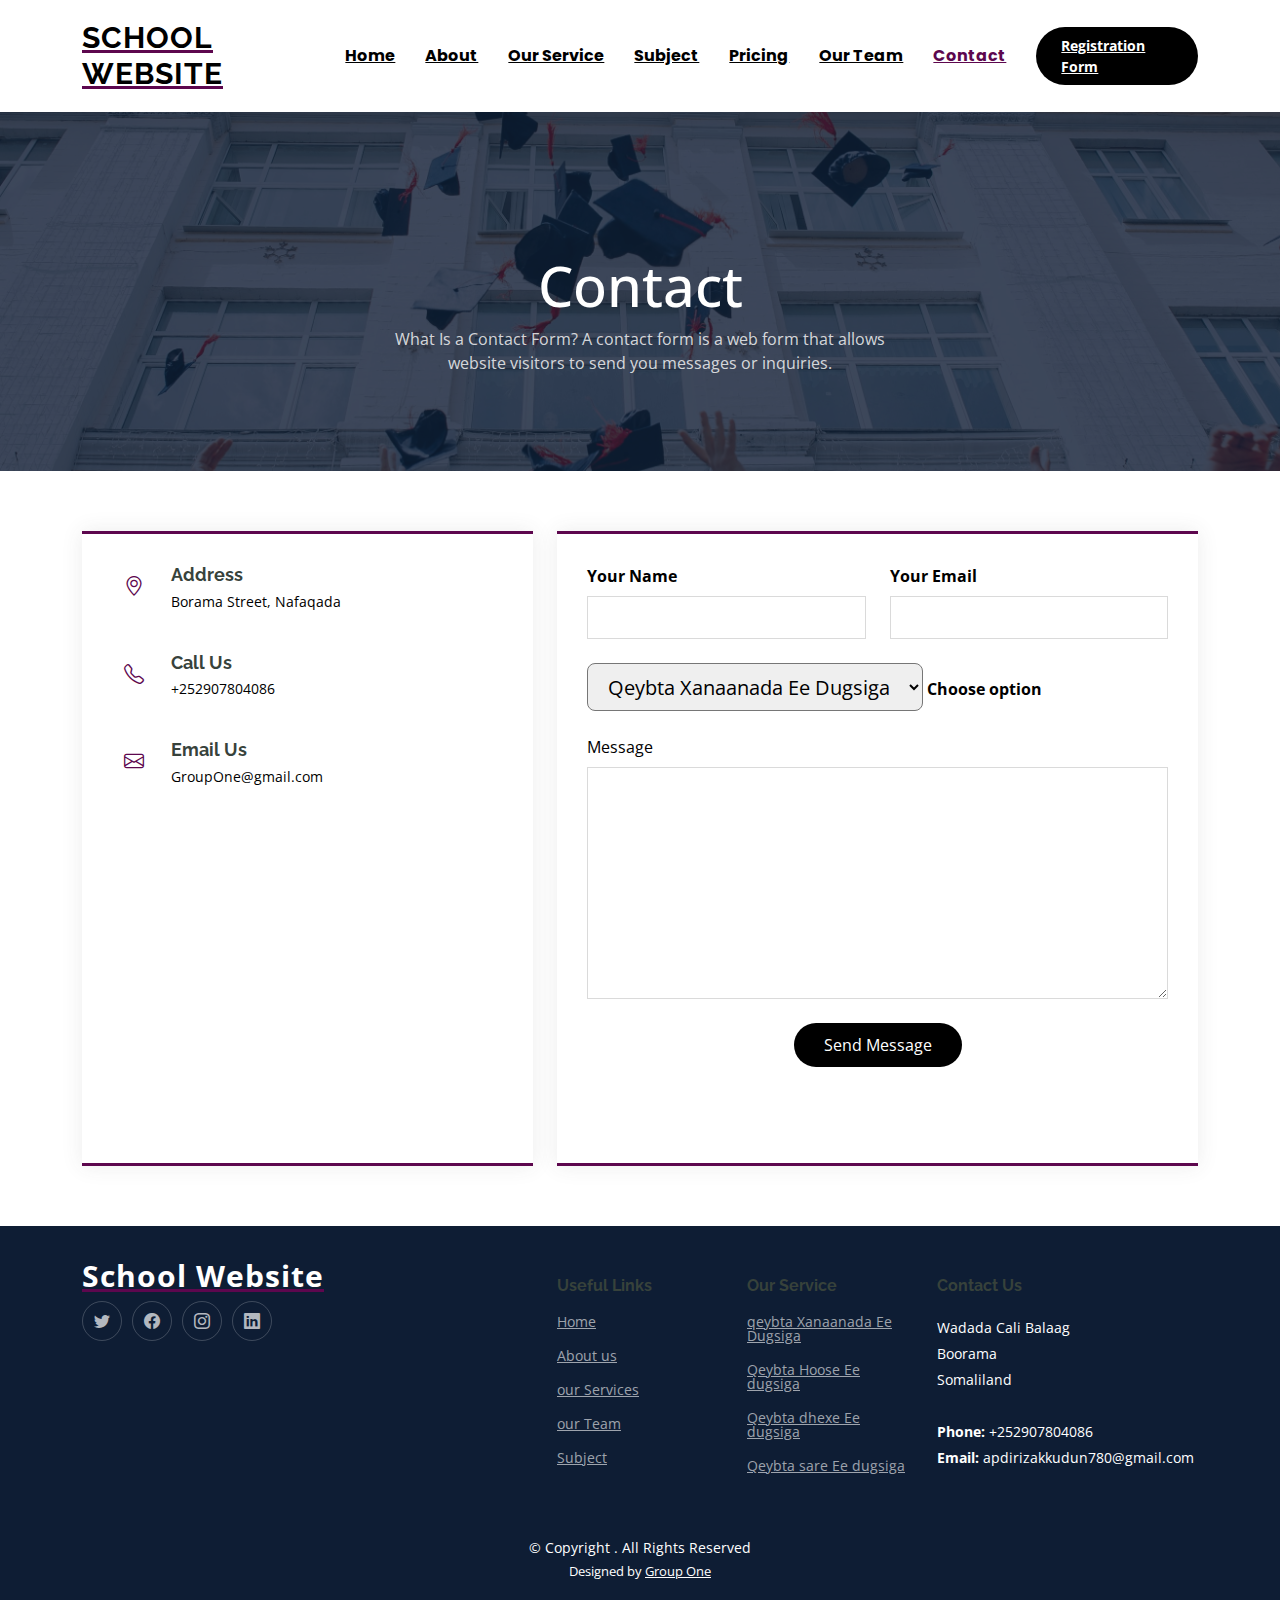
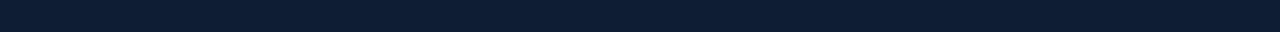
<file: contact.html>
<!DOCTYPE html>
<html lang="en">

<head>
  <meta charset="utf-8">
  <meta content="width=device-width, initial-scale=1.0" name="viewport">
  <title>school Wabsite</title>
  <meta content="" name="description">
  <meta content="" name="keywords">

  <!-- Favicons -->
  
  

  <!-- Fonts -->
  <link href="https://fonts.googleapis.com" rel="preconnect">
  <link href="https://fonts.gstatic.com" rel="preconnect" crossorigin>
  <link href="https://fonts.googleapis.com/css2?family=Open+Sans:ital,wght@0,300;0,400;0,500;0,600;0,700;0,800;1,300;1,400;1,500;1,600;1,700;1,800&family=Poppins:ital,wght@0,100;0,200;0,300;0,400;0,500;0,600;0,700;0,800;0,900;1,100;1,200;1,300;1,400;1,500;1,600;1,700;1,800;1,900&family=Raleway:ital,wght@0,100;0,200;0,300;0,400;0,500;0,600;0,700;0,800;0,900;1,100;1,200;1,300;1,400;1,500;1,600;1,700;1,800;1,900&display=swap" rel="stylesheet">

  <!-- Vendor CSS Files -->
  <link href="assets/vendor/bootstrap/css/bootstrap.min.css" rel="stylesheet">
  <link href="assets/vendor/bootstrap-icons/bootstrap-icons.css" rel="stylesheet">
  <link href="assets/vendor/aos/aos.css" rel="stylesheet">
  <link href="assets/vendor/glightbox/css/glightbox.min.css" rel="stylesheet">
  <link href="assets/vendor/swiper/swiper-bundle.min.css" rel="stylesheet">

  <!-- Main CSS File -->
  <link href="assets/css/main.css" rel="stylesheet">

  <!-- =======================================================
  * Template Name: Mentor
  * Template URL: https://bootstrapmade.com/mentor-free-education-bootstrap-theme/
  * Updated: May 04 2024 with Bootstrap v5.3.3
  * Author: BootstrapMade.com
  * License: https://bootstrapmade.com/license/
  ======================================================== -->
</head>

<body class="contact-page">

  <header id="header" class="header d-flex align-items-center sticky-top">
    <div class="container-fluid container-xl position-relative d-flex align-items-center">

      <a href="index.html" class="logo d-flex align-items-center me-auto">
        <!-- Uncomment the line below if you also wish to use an image logo -->
        <!-- <img src="assets/img/logo.png" alt=""> -->
        <h1 class="sitename">SCHOOL WEBSITE</h1>
      </a>

      <nav id="navmenu" class="navmenu">
        <ul>
          <li><a href="index.html" class="">Home</a></li>
          <li><a href="about.html">About</a></li>
          <li><a href="Our Service.html">Our Service</a></li>
          <li><a href="Subject.html">Subject</a></li>
          <li><a href="pricing.html">Pricing</a></li>
          <li><a href="Our Team.html">Our Team</a></li>
          
         
       
          <li><a href="contact.html" class="active">Contact</a></li>
        </ul>
        <i class="mobile-nav-toggle d-xl-none bi bi-list"></i>
      </nav>

      <a class="btn-getstarted" href="regis.html">Registration Form</a>

    </div>
  </header>
 

  <main class="main">

    <!-- Page Title -->
    <div class="breadcrumbs">
      <div class="page-header d-flex align-items-center" style="background-image: url('assets/img/pi.jpg');">
        <div class="container position-relative">
          <div class="row d-flex justify-content-center">
            <div class="col-lg-6 text-center">
              <h2>Contact</h2>
              <p>What Is a Contact Form? A contact form is a web form that allows website visitors to send you messages or inquiries.</p>
            </div>
          </div>
        </div>
      </div>
   
    </div><!-- End Page Title -->

    <!-- started  Contact Section -->
    <section id="contact" class="contact section">

      <!-- Section Title -->
    

      <div class="container" data-aos="fade-up" data-aos-delay="100">

        <div class="row gy-4">

          <div class="col-lg-5">

            <div class="info-wrap">
              <div class="info-item d-flex" data-aos="fade-up" data-aos-delay="200">
                <i class="bi bi-geo-alt flex-shrink-0"></i>
                <div>
                  <h3>Address</h3>
                  <p>Borama Street, Nafaqada</p>
                </div>
              </div><!-- End Info Item -->

              <div class="info-item d-flex" data-aos="fade-up" data-aos-delay="300">
                <i class="bi bi-telephone flex-shrink-0"></i>
                <div>
                  <h3>Call Us</h3>
                  <p>+252907804086</p>
                </div>
              </div><!-- End Info Item -->

              <div class="info-item d-flex" data-aos="fade-up" data-aos-delay="400">
                <i class="bi bi-envelope flex-shrink-0"></i>
                <div>
                  <h3>Email Us</h3>
                  <p>GroupOne@gmail.com</p>
                </div>
              </div><!-- End Info Item -->

              <iframe style="border:0; width: 100%; height: 300px;" src="https://www.google.com/maps/embed?pb=!1m18!1m12!1m3!1d62879.85860093219!2d43.13352462148253!3d9.934692732709555!2m3!1f0!2f0!3f0!3m2!1i1024!2i768!4f13.1!3m3!1m2!1s0x162f7f8531f14aeb%3A0xe89a7fd201ba8d55!2sBorama%2C%20Somalia!5e0!3m2!1sen!2sus!4v1714845776365!5m2!1sen!2sus" width="600" height="450" style="border:0;" allowfullscreen="" loading="lazy" referrerpolicy="no-referrer-when-downgrade"></iframe>
            </div>
          </div>

          <div class="col-lg-7">
            <form action="forms/contact.php" method="post" class="php-email-form" data-aos="fade-up" data-aos-delay="200">
              <div class="row gy-4">

                <div class="col-md-6">
                  <label for="name-field" class="pb-2" style="font-weight: bold;">Your Name</label>
                  <input type="text" name="name" id="name-field" class="form-control" required="">
                </div>

                <div class="col-md-6">
                  <label for="email-field" class="pb-2"style="font-weight: bold;">Your Email</label>
                  <input type="email" class="form-control" name="email" id="email-field" required="">
                </div>

                <div class="col-md-12">
                  <select class="select form-control-lg">
                    <option value="1" disabled>Choose option</option>
                    <option value="2">Qeybta Xanaanada Ee Dugsiga</option>
                    <option value="3">Qeybta Hoose Ee Dugsiga</option>
                    <option value="4">Qeybta Dhexe Ee Dugsiga</option>
                    <option value="4">Qeybta Sare Ee Dugsiga</option>
                    <option value="4">Others</option>
                  </select>
                  <label class="form-label select-label"style="font-weight: bold;">Choose option</label>
                </div>

                <div class="col-md-12">
                  <label for="message-field" class="pb-2">Message</label>
                  <textarea class="form-control" name="message" rows="10" id="message-field" required=""></textarea>
                </div>

                <div class="col-md-12 text-center">
                  <div class="loading">Loading</div>
                  <div class="error-message"></div>
                  <div class="sent-message">Your message has been sent. Thank you!</div>

                  <button type="submit">Send Message</button>
                </div>

              </div>
            </form>
          </div><!-- End Contact Form -->

        </div>

      </div>

    </section><!-- /   ending Contact Section -->

  </main>

  <footer id="footer" class="footer">

    <div class="container">
      <div class="row gy-4">
        <div class="col-lg-5 col-md-12 footer-info">
          <a href="index.html" class="logo d-flex align-items-center">
            <span>School Website</span>
          </a>
          
          <div class="social-links d-flex mt-4">
            <a href="#" class="twitter"><i class="bi bi-twitter"></i></a>
            <a href="#" class="facebook"><i class="bi bi-facebook"></i></a>
            <a href="#" class="instagram"><i class="bi bi-instagram"></i></a>
            <a href="#" class="linkedin"><i class="bi bi-linkedin"></i></a>
          </div>
        </div>

        <div class="col-lg-2 col-6 footer-links">
          <h4>Useful Links</h4>
          <ul>
            <li><a href="index.html">Home</a></li>
            <li><a href="about.html">About us</a></li>
            <li><a href="events.html">our Services</a></li>
            <li><a href="trainers.html">our Team</a></li>
            <li><a href="courses.html">Subject</a></li>
          </ul>
        </div>

        <div class="col-lg-2 col-6 footer-links">
          <h4>Our Service</h4>
          <ul>
            <li><a href="#">qeybta Xanaanada Ee Dugsiga</a></li>
            <li><a href="#">Qeybta Hoose Ee dugsiga</a></li>
            <li><a href="#">Qeybta dhexe Ee dugsiga</a></li>
            <li><a href="#">Qeybta sare Ee dugsiga</a></li>
            
          </ul>
        </div>

        <div class="col-lg-3 col-md-12 footer-contact text-center text-md-start">
          <h4>Contact Us</h4>
          <p>
            Wadada Cali Balaag <br>
            Boorama<br>
            Somaliland<br><br>
            <strong>Phone:</strong> +252907804086<br>
            <strong>Email:</strong> apdirizakkudun780@gmail.com<br>
          </p>

        </div>

      </div>
    </div>

    <div class="container mt-4">
      <div class="copyright">
        &copy; Copyright <strong><span></span></strong>. All Rights Reserved
      </div>
      <div class="credits">
        <!-- All the links in the footer should remain intact. -->
        <!-- You can delete the links only if you purchased the pro version. -->
        <!-- Licensing information: https://bootstrapmade.com/license/ -->
        <!-- Purchase the pro version with working PHP/AJAX contact form: https://bootstrapmade.com/logis-bootstrap-logistics-website-template/ -->
        Designed by <a href=""> Group One </a>
      </div>
    </div>

  </footer>

  <!-- Scroll Top -->
  <a href="#" id="scroll-top" class="scroll-top d-flex align-items-center justify-content-center"><i class="bi bi-arrow-up-short"></i></a>

  <!-- Preloader -->
  <div id="preloader"></div>

  <!-- Vendor JS Files -->
  <script src="assets/vendor/bootstrap/js/bootstrap.bundle.min.js"></script>
  <script src="assets/vendor/php-email-form/validate.js"></script>
  <script src="assets/vendor/aos/aos.js"></script>
  <script src="assets/vendor/glightbox/js/glightbox.min.js"></script>
  <script src="assets/vendor/purecounter/purecounter_vanilla.js"></script>
  <script src="assets/vendor/swiper/swiper-bundle.min.js"></script>

  <!-- Main JS File -->
  <script src="assets/js/main.js"></script>

</body>

</html>
</file>
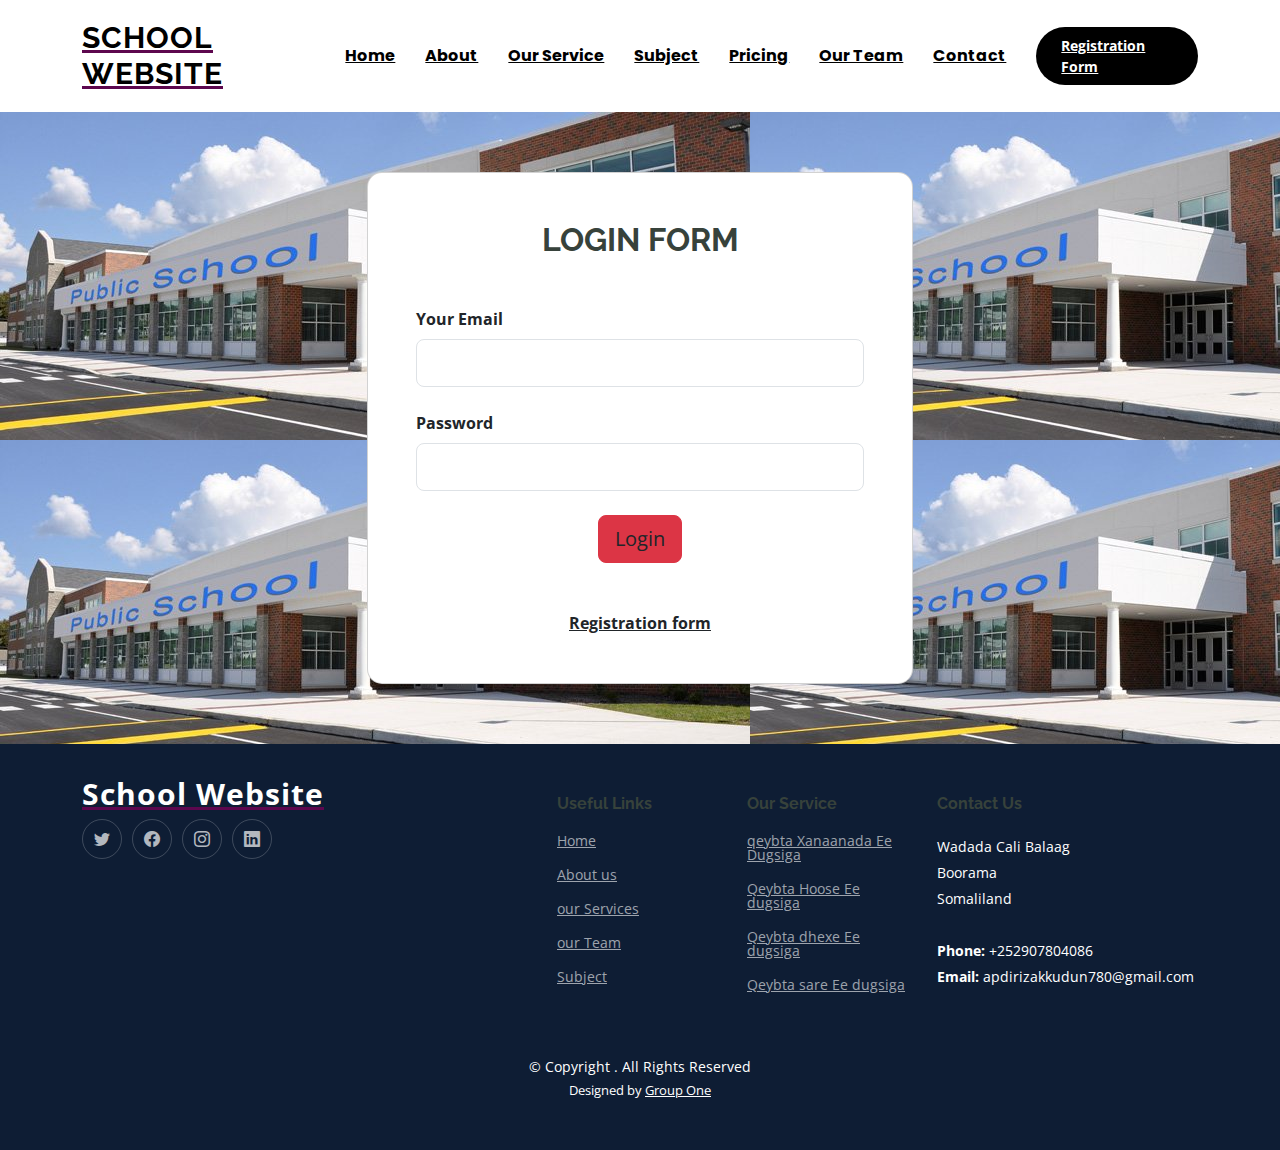
<file: login.html>
<!DOCTYPE html>
<html lang="en">
<head>
    <meta charset="UTF-8">
    <meta name="viewport" content="width=device-width, initial-scale=1.0">
    <title>login form</title>
    <meta content="" name="description">
    <meta content="" name="keywords">
  
    <!-- Favicons -->
    
  
    <!-- Fonts -->
    <link href="https://fonts.googleapis.com" rel="preconnect">
    <link href="https://fonts.gstatic.com" rel="preconnect" crossorigin>
    <link href="https://fonts.googleapis.com/css2?family=Open+Sans:ital,wght@0,300;0,400;0,500;0,600;0,700;0,800;1,300;1,400;1,500;1,600;1,700;1,800&family=Poppins:ital,wght@0,100;0,200;0,300;0,400;0,500;0,600;0,700;0,800;0,900;1,100;1,200;1,300;1,400;1,500;1,600;1,700;1,800;1,900&family=Raleway:ital,wght@0,100;0,200;0,300;0,400;0,500;0,600;0,700;0,800;0,900;1,100;1,200;1,300;1,400;1,500;1,600;1,700;1,800;1,900&display=swap" rel="stylesheet">
  
    <!-- Vendor CSS Files -->
    <link href="assets/vendor/bootstrap/css/bootstrap.min.css" rel="stylesheet">
    <link href="assets/vendor/bootstrap-icons/bootstrap-icons.css" rel="stylesheet">
    <link href="assets/vendor/aos/aos.css" rel="stylesheet">
    <link href="assets/vendor/glightbox/css/glightbox.min.css" rel="stylesheet">
    <link href="assets/vendor/swiper/swiper-bundle.min.css" rel="stylesheet">
  
    <!-- Main CSS File -->
    <link href="assets/css/main.css" rel="stylesheet">
</head>
<body>
  <header id="header" class="header d-flex align-items-center sticky-top">
    <div class="container-fluid container-xl position-relative d-flex align-items-center">

      <a href="index.html" class="logo d-flex align-items-center me-auto">
        <!-- Uncomment the line below if you also wish to use an image logo -->
        <!-- <img src="assets/img/logo.png" alt=""> -->
        <h1 class="sitename">SCHOOL WEBSITE</h1>
      </a>

      <nav id="navmenu" class="navmenu">
        <ul>
          <li><a href="index.html" class="">Home</a></li>
          <li><a href="about.html">About</a></li>
          <li><a href="Our Service.html">Our Service</a></li>
          <li><a href="Subject.html">Subject</a></li>
          <li><a href="pricing.html">Pricing</a></li>
          <li><a href="Our Team.html">Our Team</a></li>
          <li><a href="contact.html">Contact</a></li>
        </ul>
        <i class="mobile-nav-toggle d-xl-none bi bi-list"></i>
      </nav>

      <a class="btn-getstarted" href="regis.html">Registration Form</a>
    </div>
  </header>


   <!--started loging form-->

    <section class="vh-400 bg-image"
    style="background-image: url('assets/img/Public-schools.jpg');">
    <div class="mask d-flex align-items-center h-80 gradient-custom-3">
      <div class="container h-80">
        <div class="row d-flex justify-content-center align-items-center h-100">
          <div class="col-12 col-md-9 col-lg-7 col-xl-6">
            <div class="card" style="border-radius: 15px;">
              <div class="card-body p-5">
                <h2 class="text-uppercase text-center mb-5 fw-bold">Login Form</h2>
                
  
                <form>
  
                  <div data-mdb-input-init class="form-outline mb-4">
                    <label class="form-label fw-bold" for="form3Example3cg">Your Email</label>
                    <input type="email" id="form3Example3cg" class="form-control form-control-lg" />
                   
                  </div>
  
                  <div data-mdb-input-init class="form-outline mb-4">
                    <label class="form-label fw-bold" for="form3Example4cg">Password</label>
                    <input type="password" id="form3Example4cg" class="form-control form-control-lg" />
                   
                  </div>
  
                
  
                  <div class="d-flex justify-content-center">
                    <a href="contact.html"> <button type="button"
                      data-mdb-button-init data-mdb-ripple-init class="btn btn-danger btn-block btn-lg gradient-custom-4 text-body">Login</button></a>
                  </div>
  
                  <p class="text-center text-muted mt-5 mb-0"><a href="regis.html"
                      class="fw-bold text-body"><u>Registration form</u></a></p>
  
                </form>
  
              </div>
            </div>
          </div>
        </div>
      </div>
    </div>
  </section>  
  <!---ENDING LOGING FORM -->
    
  <!---Starting footer -->
  <footer id="footer" class="footer">

    <div class="container">
      <div class="row gy-4">
        <div class="col-lg-5 col-md-12 footer-info">
          <a href="index.html" class="logo d-flex align-items-center">
            <span>School Website</span>
          </a>
          
          <div class="social-links d-flex mt-4">
            <a href="#" class="twitter"><i class="bi bi-twitter"></i></a>
            <a href="#" class="facebook"><i class="bi bi-facebook"></i></a>
            <a href="#" class="instagram"><i class="bi bi-instagram"></i></a>
            <a href="#" class="linkedin"><i class="bi bi-linkedin"></i></a>
          </div>
        </div>

        <div class="col-lg-2 col-6 footer-links">
          <h4>Useful Links</h4>
          <ul>
            <li><a href="index.html">Home</a></li>
            <li><a href="about.html">About us</a></li>
            <li><a href="events.html">our Services</a></li>
            <li><a href="trainers.html">our Team</a></li>
            <li><a href="courses.html">Subject</a></li>
          </ul>
        </div>

        <div class="col-lg-2 col-6 footer-links">
          <h4>Our Service</h4>
          <ul>
            <li><a href="#">qeybta Xanaanada Ee Dugsiga</a></li>
            <li><a href="#">Qeybta Hoose Ee dugsiga</a></li>
            <li><a href="#">Qeybta dhexe Ee dugsiga</a></li>
            <li><a href="#">Qeybta sare Ee dugsiga</a></li>
            
          </ul>
        </div>

        <div class="col-lg-3 col-md-12 footer-contact text-center text-md-start">
          <h4>Contact Us</h4>
          <p>
            Wadada Cali Balaag <br>
            Boorama<br>
            Somaliland<br><br>
            <strong>Phone:</strong> +252907804086<br>
            <strong>Email:</strong> apdirizakkudun780@gmail.com<br>
          </p>

        </div>

      </div>
    </div>

    <div class="container mt-4">
      <div class="copyright">
        &copy; Copyright <strong><span></span></strong>. All Rights Reserved
      </div>
      <div class="credits">
        <!-- All the links in the footer should remain intact. -->
        <!-- You can delete the links only if you purchased the pro version. -->
        <!-- Licensing information: https://bootstrapmade.com/license/ -->
        <!-- Purchase the pro version with working PHP/AJAX contact form: https://bootstrapmade.com/logis-bootstrap-logistics-website-template/ -->
        Designed by <a href=""> Group One </a>
      </div>
    </div>

  </footer>
  <!--ending footer-->
    
</body>
</html>
</file>
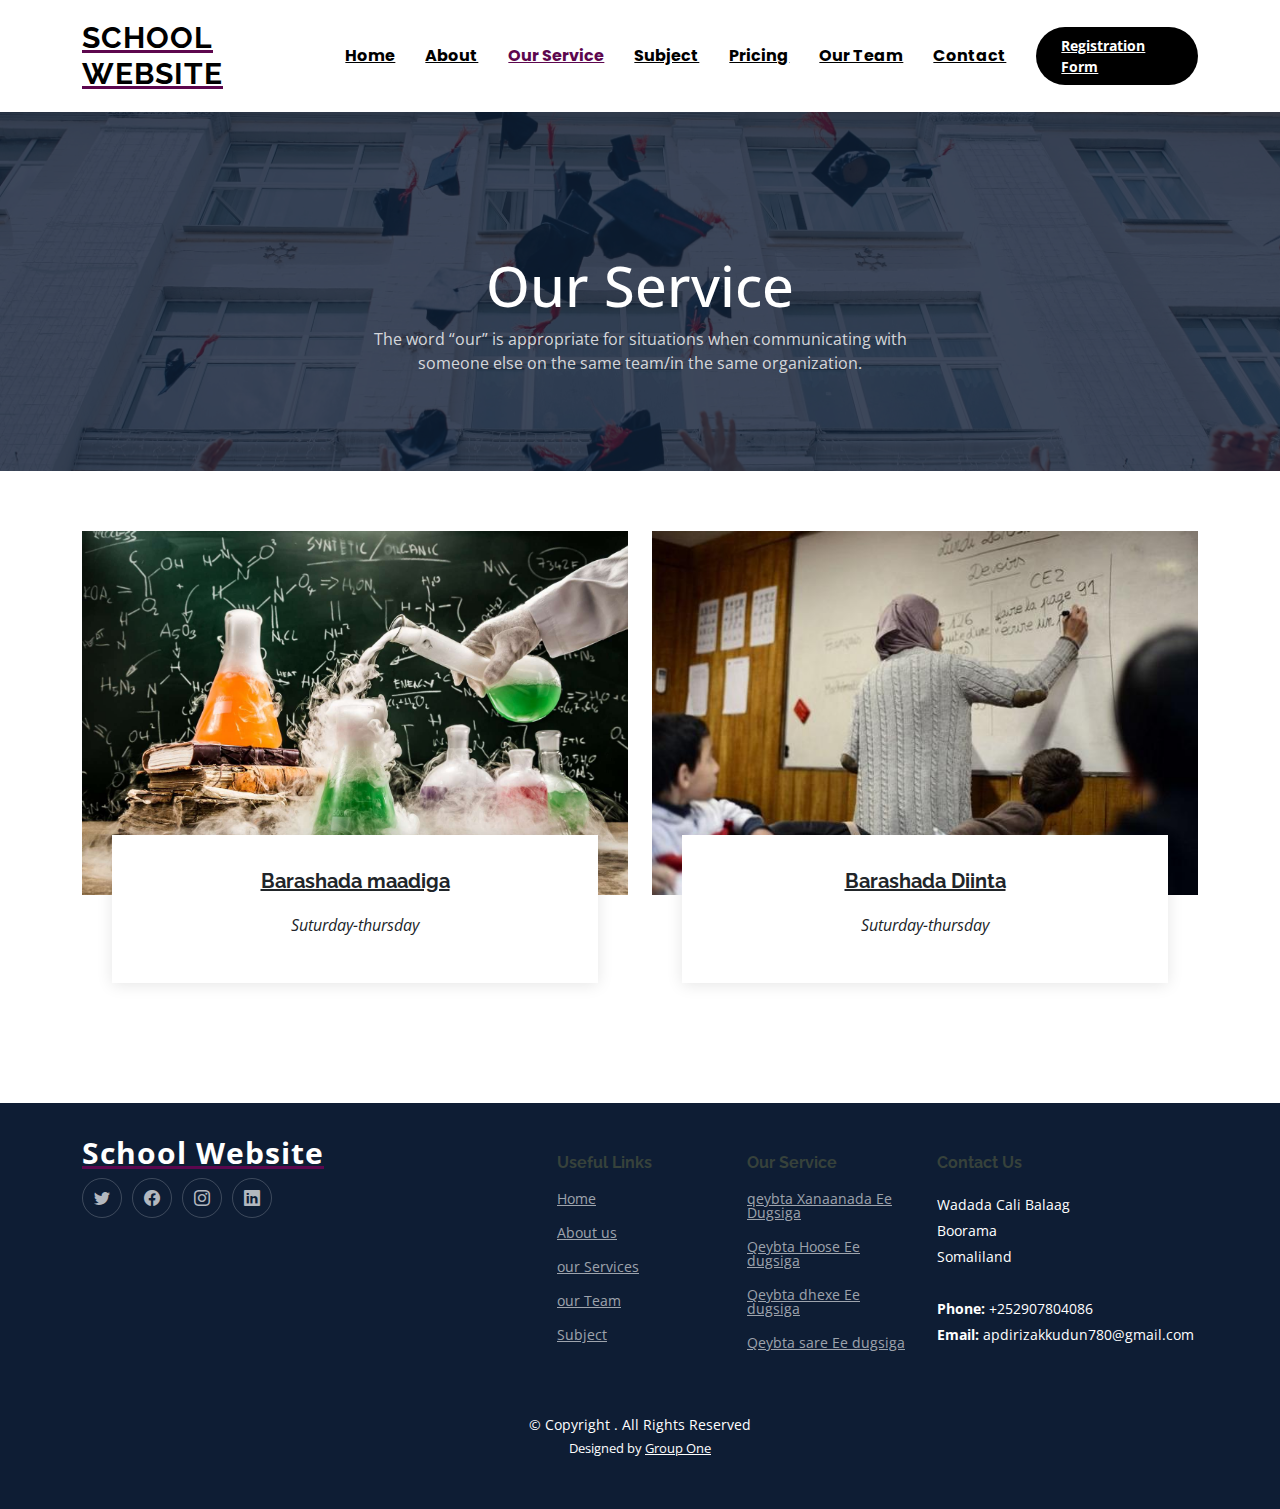
<file: Our Service.html>
<!DOCTYPE html>
<html lang="en">

<head>
  <meta charset="utf-8">
  <meta content="width=device-width, initial-scale=1.0" name="viewport">
  <title>School Wabsite</title>
  <meta content="" name="description">
  <meta content="" name="keywords">

  <!-- Favicons -->
 

  <!-- Fonts -->
  <link href="https://fonts.googleapis.com" rel="preconnect">
  <link href="https://fonts.gstatic.com" rel="preconnect" crossorigin>
  <link href="https://fonts.googleapis.com/css2?family=Open+Sans:ital,wght@0,300;0,400;0,500;0,600;0,700;0,800;1,300;1,400;1,500;1,600;1,700;1,800&family=Poppins:ital,wght@0,100;0,200;0,300;0,400;0,500;0,600;0,700;0,800;0,900;1,100;1,200;1,300;1,400;1,500;1,600;1,700;1,800;1,900&family=Raleway:ital,wght@0,100;0,200;0,300;0,400;0,500;0,600;0,700;0,800;0,900;1,100;1,200;1,300;1,400;1,500;1,600;1,700;1,800;1,900&display=swap" rel="stylesheet">

  <!-- Vendor CSS Files -->
  <link href="assets/vendor/bootstrap/css/bootstrap.min.css" rel="stylesheet">
  <link href="assets/vendor/bootstrap-icons/bootstrap-icons.css" rel="stylesheet">
  <link href="assets/vendor/aos/aos.css" rel="stylesheet">
  <link href="assets/vendor/glightbox/css/glightbox.min.css" rel="stylesheet">
  <link href="assets/vendor/swiper/swiper-bundle.min.css" rel="stylesheet">

  <!-- Main CSS File -->
  <link href="assets/css/main.css" rel="stylesheet">

  <!-- =======================================================
  * Template Name: Mentor
  * Template URL: https://bootstrapmade.com/mentor-free-education-bootstrap-theme/
  * Updated: May 04 2024 with Bootstrap v5.3.3
  * Author: BootstrapMade.com
  * License: https://bootstrapmade.com/license/
  ======================================================== -->
</head>

<body class="events-page">

  <header id="header" class="header d-flex align-items-center sticky-top">
    <div class="container-fluid container-xl position-relative d-flex align-items-center">

      <a href="index.html" class="logo d-flex align-items-center me-auto">
        <!-- Uncomment the line below if you also wish to use an image logo -->
        <!-- <img src="assets/img/logo.png" alt=""> -->
        <h1 class="sitename">SCHOOL WEBSITE</h1>
      </a>

      <nav id="navmenu" class="navmenu">
        <ul>
          <li><a href="index.html" class="">Home</a></li>
          <li><a href="about.html">About</a></li>
          <li><a href="Our Service.html" class="active">Our Service</a></li>
          <li><a href="Subject.html">Subject</a></li>
          <li><a href="pricing.html">Pricing</a></li>
          
          <li><a href="Our Team.html">Our Team</a></li>
        
         
          <li><a href="contact.html">Contact</a></li>
        </ul>
        <i class="mobile-nav-toggle d-xl-none bi bi-list"></i>
      </nav>

      <a class="btn-getstarted" href="regis.html">Registration Form</a>

    </div>
  </header>

  <main class="main">

    <!-- Page Title -->
    <div class="breadcrumbs">
      <div class="page-header d-flex align-items-center" style="background-image: url('assets/img/pi.jpg');">
        <div class="container position-relative">
          <div class="row d-flex justify-content-center">
            <div class="col-lg-6 text-center">
              <h2>Our Service</h2>
              <p>The word “our” is appropriate for situations when communicating with someone else on the same team/in the same organization.</p>
            </div>
          </div>
        </div>
      </div>
   
    </div><!-- End Page Title -->

    <!-- Events Section -->
    <!--Events waxay nolamidtaha our service-->

    <section id="events" class="events section">

      <div class="container" data-aos="fade-up">

        <div class="row">
          <div class="col-md-6 d-flex align-items-stretch">
            <div class="card">
              <div class="card-img">
                <img src="assets/img/chem copy.jpg" alt="...">
              </div>
              <div class="card-body">
                <h5 class="card-title"><a href="Barashada maadiga.html">Barashada maadiga</a></h5>
                <p class="fst-italic text-center">Suturday-thursday</p>
                
              </div>
            </div>
          </div>
          <div class="col-md-6 d-flex align-items-stretch">
            <div class="card">
              <div class="card-img">
                <img src="assets/img/diini.jpg" alt="...">
              </div>
              <div class="card-body">
                <h5 class="card-title"><a href="Barashada Diinta.html">Barashada Diinta</a></h5>
                <p class="fst-italic text-center">Suturday-thursday</p>
                
              </div>
            </div>

          </div>
        </div>

      </div>

    </section><!-- /Events Section -->
    <!--ending section our service-->

  </main>

  <!--starting footer-->

  <footer id="footer" class="footer">

    <div class="container">
      <div class="row gy-4">
        <div class="col-lg-5 col-md-12 footer-info">
          <a href="index.html" class="logo d-flex align-items-center">
            <span>School Website</span>
          </a>
          
          <div class="social-links d-flex mt-4">
            <a href="#" class="twitter"><i class="bi bi-twitter"></i></a>
            <a href="#" class="facebook"><i class="bi bi-facebook"></i></a>
            <a href="#" class="instagram"><i class="bi bi-instagram"></i></a>
            <a href="#" class="linkedin"><i class="bi bi-linkedin"></i></a>
          </div>
        </div>

        <div class="col-lg-2 col-6 footer-links">
          <h4>Useful Links</h4>
          <ul>
            <li><a href="index.html">Home</a></li>
            <li><a href="about.html">About us</a></li>
            <li><a href="events.html">our Services</a></li>
            <li><a href="trainers.html">our Team</a></li>
            <li><a href="courses.html">Subject</a></li>
          </ul>
        </div>

        <div class="col-lg-2 col-6 footer-links">
          <h4>Our Service</h4>
          <ul>
            <li><a href="#">qeybta Xanaanada Ee Dugsiga</a></li>
            <li><a href="#">Qeybta Hoose Ee dugsiga</a></li>
            <li><a href="#">Qeybta dhexe Ee dugsiga</a></li>
            <li><a href="#">Qeybta sare Ee dugsiga</a></li>
            
          </ul>
        </div>

        <div class="col-lg-3 col-md-12 footer-contact text-center text-md-start">
          <h4>Contact Us</h4>
          <p>
            Wadada Cali Balaag <br>
            Boorama<br>
            Somaliland<br><br>
            <strong>Phone:</strong> +252907804086<br>
            <strong>Email:</strong> apdirizakkudun780@gmail.com<br>
          </p>

        </div>

      </div>
    </div>

    <div class="container mt-4">
      <div class="copyright">
        &copy; Copyright <strong><span></span></strong>. All Rights Reserved
      </div>
      <div class="credits">
        <!-- All the links in the footer should remain intact. -->
        <!-- You can delete the links only if you purchased the pro version. -->
        <!-- Licensing information: https://bootstrapmade.com/license/ -->
        <!-- Purchase the pro version with working PHP/AJAX contact form: https://bootstrapmade.com/logis-bootstrap-logistics-website-template/ -->
        Designed by <a href=""> Group One </a>
      </div>
    </div>

  </footer>
  <!--ending footer section -->

  <!-- Scroll Top -->
  <a href="#" id="scroll-top" class="scroll-top d-flex align-items-center justify-content-center"><i class="bi bi-arrow-up-short"></i></a>

  <!-- Preloader -->
  <div id="preloader"></div>

  <!-- Vendor JS Files -->
  <script src="assets/vendor/bootstrap/js/bootstrap.bundle.min.js"></script>
  <script src="assets/vendor/php-email-form/validate.js"></script>
  <script src="assets/vendor/aos/aos.js"></script>
  <script src="assets/vendor/glightbox/js/glightbox.min.js"></script>
  <script src="assets/vendor/purecounter/purecounter_vanilla.js"></script>
  <script src="assets/vendor/swiper/swiper-bundle.min.js"></script>

  <!-- Main JS File -->
  <script src="assets/js/main.js"></script>

</body>

</html>
</file>
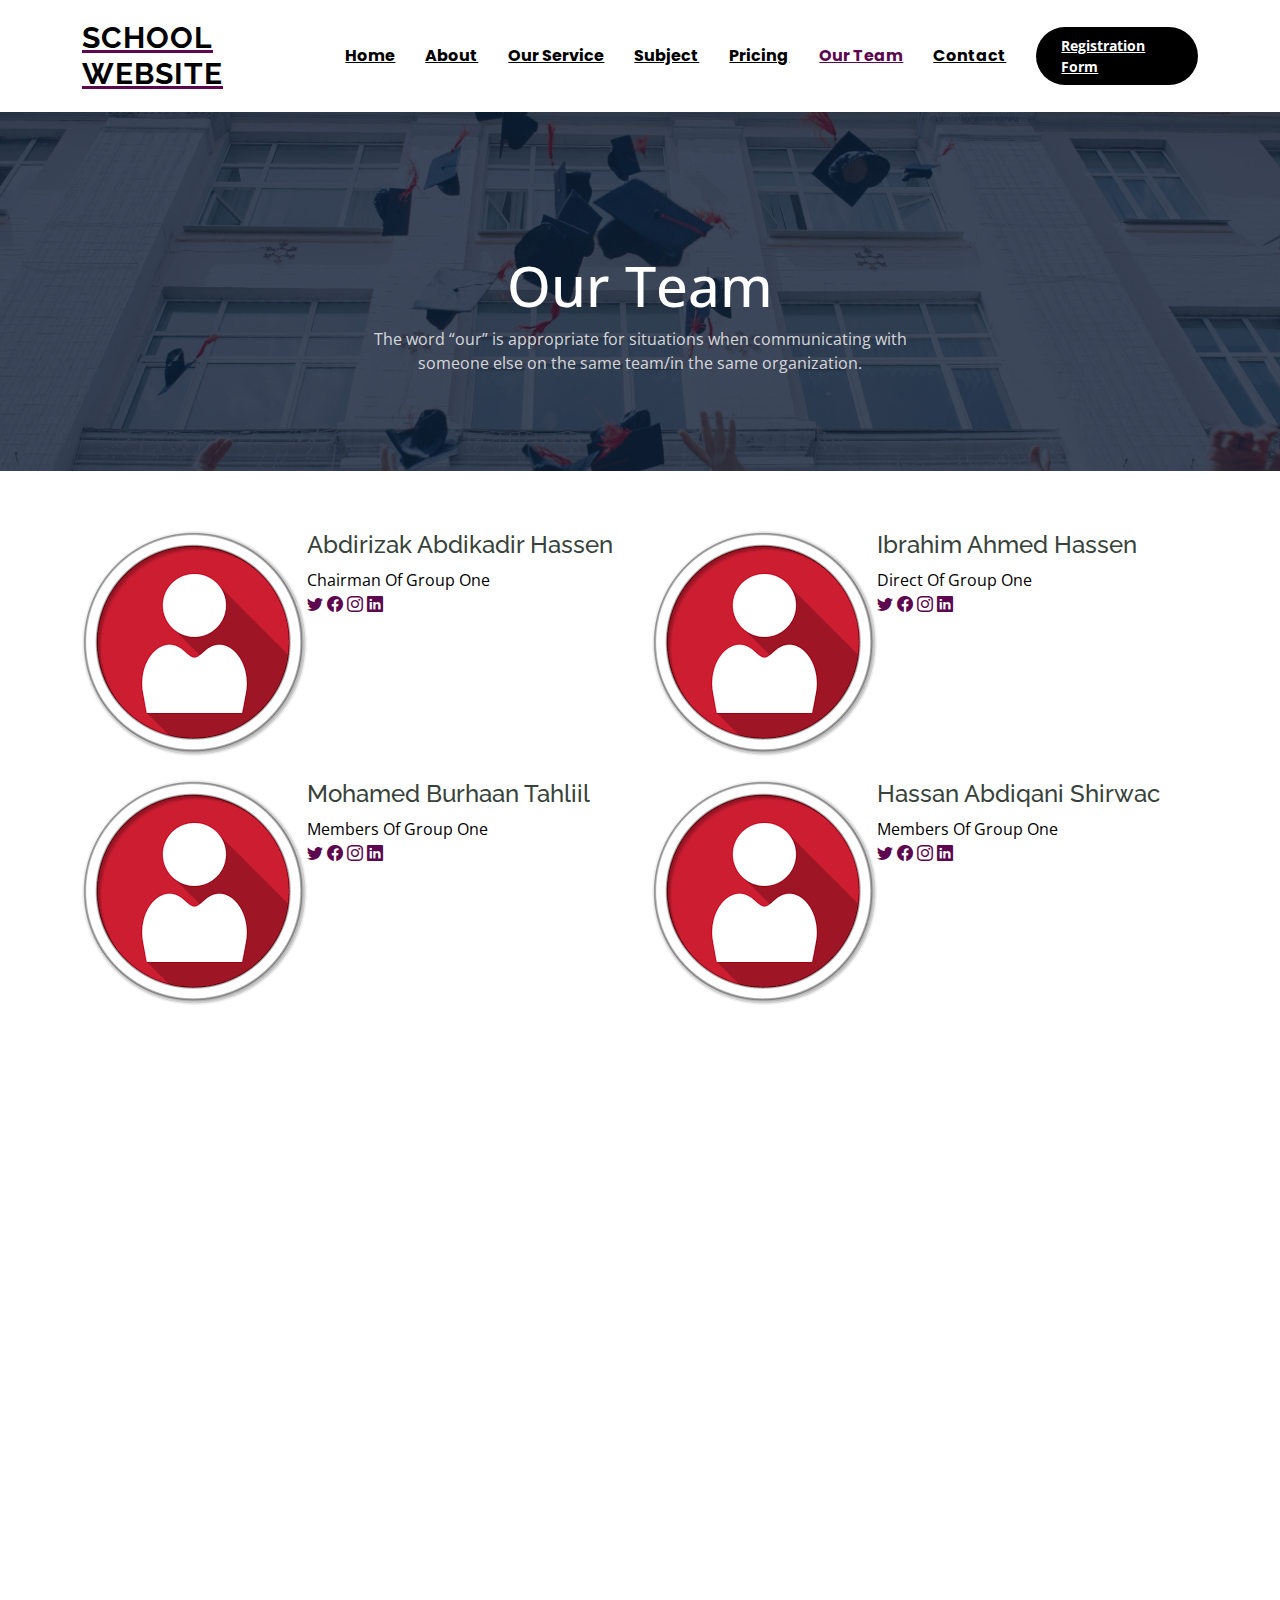
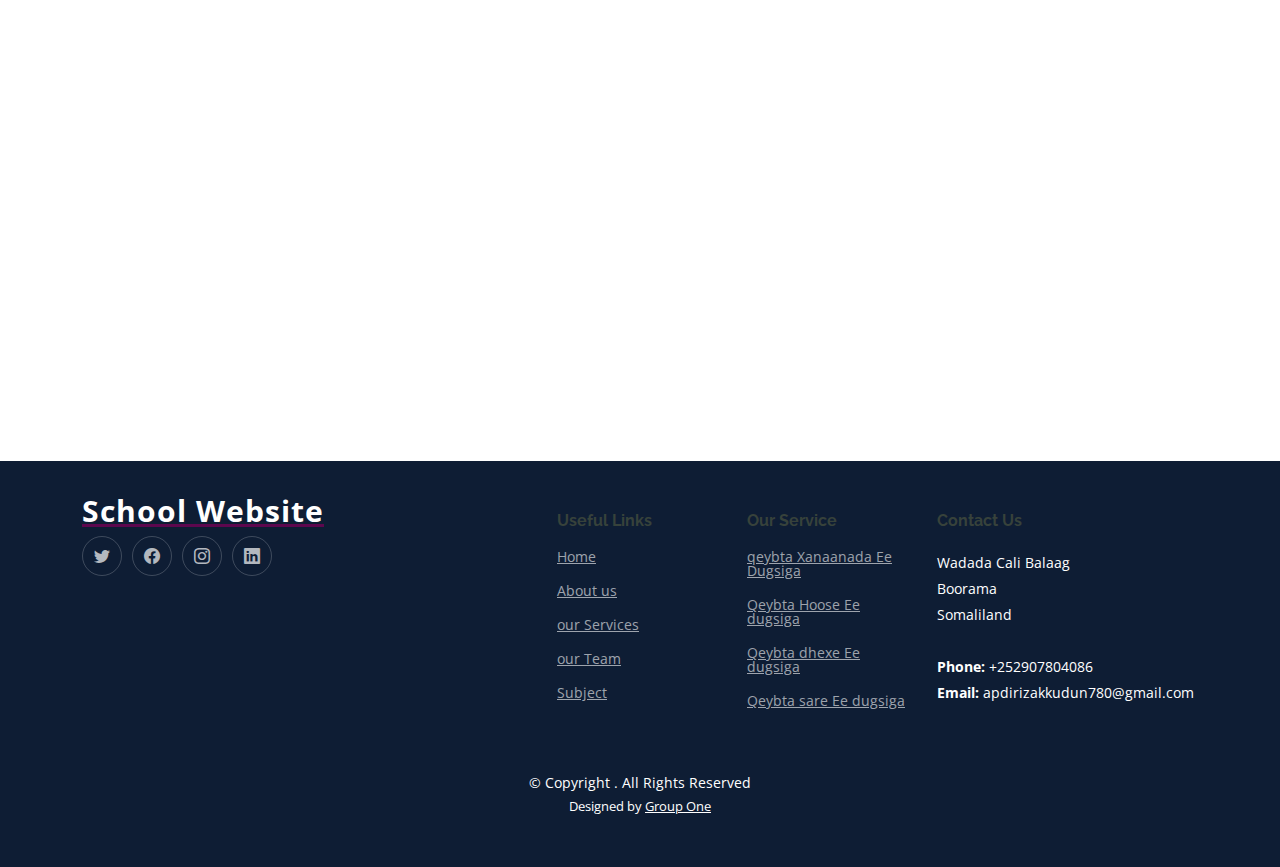
<file: Our Team.html>
<!DOCTYPE html>
<html lang="en">

<head>
  <meta charset="utf-8">
  <meta content="width=device-width, initial-scale=1.0" name="viewport">
  <title>school Wabsite</title>
  <meta content="" name="description">
  <meta content="" name="keywords">

  <!-- Favicons -->
  

  <!-- Fonts -->
  <link href="https://fonts.googleapis.com" rel="preconnect">
  <link href="https://fonts.gstatic.com" rel="preconnect" crossorigin>
  <link href="https://fonts.googleapis.com/css2?family=Open+Sans:ital,wght@0,300;0,400;0,500;0,600;0,700;0,800;1,300;1,400;1,500;1,600;1,700;1,800&family=Poppins:ital,wght@0,100;0,200;0,300;0,400;0,500;0,600;0,700;0,800;0,900;1,100;1,200;1,300;1,400;1,500;1,600;1,700;1,800;1,900&family=Raleway:ital,wght@0,100;0,200;0,300;0,400;0,500;0,600;0,700;0,800;0,900;1,100;1,200;1,300;1,400;1,500;1,600;1,700;1,800;1,900&display=swap" rel="stylesheet">

  <!-- Vendor CSS Files -->
  <link href="assets/vendor/bootstrap/css/bootstrap.min.css" rel="stylesheet">
  <link href="assets/vendor/bootstrap-icons/bootstrap-icons.css" rel="stylesheet">
  <link href="assets/vendor/aos/aos.css" rel="stylesheet">
  <link href="assets/vendor/glightbox/css/glightbox.min.css" rel="stylesheet">
  <link href="assets/vendor/swiper/swiper-bundle.min.css" rel="stylesheet">

  <!-- Main CSS File -->
  <link href="assets/css/main.css" rel="stylesheet">

  <!-- =======================================================
  * Template Name: Mentor
  * Template URL: https://bootstrapmade.com/mentor-free-education-bootstrap-theme/
  * Updated: May 04 2024 with Bootstrap v5.3.3
  * Author: BootstrapMade.com
  * License: https://bootstrapmade.com/license/
  ======================================================== -->
</head>

<body class="trainers-page">

  <header id="header" class="header d-flex align-items-center sticky-top">
    <div class="container-fluid container-xl position-relative d-flex align-items-center">

      <a href="index.html" class="logo d-flex align-items-center me-auto">
        <!-- Uncomment the line below if you also wish to use an image logo -->
        <!-- <img src="assets/img/logo.png" alt=""> -->
        <h1 class="sitename">SCHOOL WEBSITE</h1>
      </a>

      <nav id="navmenu" class="navmenu">
        <ul>
          <li><a href="index.html" class="">Home</a></li>
          <li><a href="about.html">About</a></li>
          <li><a href="Our Service.html">Our Service</a></li>
          <li><a href="Subject.html">Subject</a></li>
          <li><a href="pricing.html">Pricing</a></li>
          <li><a href="Our Team.html" class="active">Our Team</a></li>
         
          
          
          <li><a href="contact.html">Contact</a></li>
        </ul>
        <i class="mobile-nav-toggle d-xl-none bi bi-list"></i>
      </nav>

      <a class="btn-getstarted" href="regis.html">Registration Form</a>

    </div>
  </header>

  <main class="main">

    <!-- Page Title -->
    <div class="breadcrumbs">
      <div class="page-header d-flex align-items-center" style="background-image: url('assets/img/pi.jpg');">
        <div class="container position-relative">
          <div class="row d-flex justify-content-center">
            <div class="col-lg-6 text-center">
              <h2>Our Team</h2>
              <p>The word “our” is appropriate for situations when communicating with someone else on the same team/in the same organization.</p>
            </div>
          </div>
        </div>
      </div>
   
    </div><!-- End Page Title -->
    
    <!-- Trainers Section -->
    <!--trainers waxay nola midtaha OUR Team-->
    <section id="team" class="team section">

      <!-- Section Title -->
      <!-- End Section Title -->
      <!-- group members -->

      <div class="container">

        <div class="row gy-4">

          <div class="col-lg-6" data-aos="fade-up" data-aos-delay="100">
            <div class="team-member d-flex align-items-start">
              <div class="pic"><img src="assets/img/trainers/user.png" class="img-fluid" alt=""></div>
              <div class="member-info">
                <h4>Abdirizak Abdikadir Hassen</h4>
                <span>Chairman Of Group One</span>
               
                <div class="social">
                  <a href=""><i class="bi bi-twitter"></i></a>
                  <a href=""><i class="bi bi-facebook"></i></a>
                  <a href=""><i class="bi bi-instagram"></i></a>
                  <a href=""> <i class="bi bi-linkedin"></i> </a>
                </div>
              </div>
            </div>
          </div><!-- End Team Member -->

         
          <div class="col-lg-6" data-aos="fade-up" data-aos-delay="100">
            <div class="team-member d-flex align-items-start">
              <div class="pic"><img src="assets/img/trainers/user.png" class="img-fluid" alt=""></div>
              <div class="member-info">
                <h4>Ibrahim Ahmed Hassen</h4>
                <span>Direct Of Group One</span>
                
                <div class="social">
                  <a href=""><i class="bi bi-twitter"></i></a>
                  <a href=""><i class="bi bi-facebook"></i></a>
                  <a href=""><i class="bi bi-instagram"></i></a>
                  <a href=""> <i class="bi bi-linkedin"></i> </a>
                </div>
              </div>
            </div>
          </div><!-- End Team Member -->

         
          <div class="col-lg-6" data-aos="fade-up" data-aos-delay="100">
            <div class="team-member d-flex align-items-start">
              <div class="pic"><img src="assets/img/trainers/user.png" class="img-fluid" alt=""></div>
          
              <div class="member-info">

                <h4>Mohamed Burhaan Tahliil</h4>
                <span>Members Of Group One</span>
               
                <div class="social">
                  <a href=""><i class="bi bi-twitter"></i></a>
                  <a href=""><i class="bi bi-facebook"></i></a>
                  <a href=""><i class="bi bi-instagram"></i></a>
                  <a href=""> <i class="bi bi-linkedin"></i> </a>
                </div>
              </div>
            </div>
          </div><!-- End Team Member -->

         
          <div class="col-lg-6" data-aos="fade-up" data-aos-delay="100">
            <div class="team-member d-flex align-items-start">
              <div class="pic"><img src="assets/img/trainers/user.png" class="img-fluid" alt=""></div>
              <div class="member-info">
                <h4>Hassan Abdiqani Shirwac</h4>
                <span>Members Of Group One</span>
                
                <div class="social">
                  <a href=""><i class="bi bi-twitter"></i></a>
                  <a href=""><i class="bi bi-facebook"></i></a>
                  <a href=""><i class="bi bi-instagram"></i></a>
                  <a href=""> <i class="bi bi-linkedin"></i> </a>
                </div>
              </div>
            </div>
          </div>
          
          <div class="col-lg-6" data-aos="fade-up" data-aos-delay="100">
            <div class="team-member d-flex align-items-start">
              <div class="pic"><img src="assets/img/trainers/user.png" class="img-fluid" alt=""></div>
              <div class="member-info">
                <h4>Ahmed Muse Daahir</h4>
                <span>Members Of Group One</span>
               
                <div class="social">
                  <a href=""><i class="bi bi-twitter"></i></a>
                  <a href=""><i class="bi bi-facebook"></i></a>
                  <a href=""><i class="bi bi-instagram"></i></a>
                  <a href=""> <i class="bi bi-linkedin"></i> </a>
                </div>
              </div>
            </div>
          </div>
          
          <div class="col-lg-6" data-aos="fade-up" data-aos-delay="100">
            <div class="team-member d-flex align-items-start">
              <div class="pic"><img src="assets/img/trainers/user.png" class="img-fluid" alt=""></div>
              <div class="member-info">
                <h4>Abdihakiin Hassan Abdirihman</h4>
                <span>Members Of Group One</span>
               
                <div class="social">
                  <a href=""><i class="bi bi-twitter"></i></a>
                  <a href=""><i class="bi bi-facebook"></i></a>
                  <a href=""><i class="bi bi-instagram"></i></a>
                  <a href=""> <i class="bi bi-linkedin"></i> </a>
                </div>
              </div>
            </div>
          </div><!-- End Team Member -->
          
          <div class="col-lg-6" data-aos="fade-up" data-aos-delay="100">
            <div class="team-member d-flex align-items-start">
              <div class="pic"><img src="assets/img/trainers/user.png" class="img-fluid" alt=""></div>
              <div class="member-info">
                <h4>Ismaciil Maxamed Omar</h4>
                <span>Members Of Group One</span>
              
                <div class="social">
                  <a href=""><i class="bi bi-twitter"></i></a>
                  <a href=""><i class="bi bi-facebook"></i></a>
                  <a href=""><i class="bi bi-instagram"></i></a>
                  <a href=""> <i class="bi bi-linkedin"></i> </a>
                </div>
              </div>
            </div>
          </div>
          
          <div class="col-lg-6" data-aos="fade-up" data-aos-delay="100">
            <div class="team-member d-flex align-items-start">
              <div class="pic"><img src="assets/img/trainers/user.png" class="img-fluid" alt=""></div>
              <div class="member-info">
                <h4>Bahja Husein Awale</h4>
                <span>Members Of Group One</span>
               
                <div class="social">
                  <a href=""><i class="bi bi-twitter"></i></a>
                  <a href=""><i class="bi bi-facebook"></i></a>
                  <a href=""><i class="bi bi-instagram"></i></a>
                  <a href=""> <i class="bi bi-linkedin"></i> </a>
                </div>
              </div>
            </div>
          </div>
          
          <div class="col-lg-6" data-aos="fade-up" data-aos-delay="100">
            <div class="team-member d-flex align-items-start">
              <div class="pic"><img src="assets/img/trainers/user.png" class="img-fluid" alt=""></div>
              <div class="member-info">
                <h4>Muno Kaahiye</h4>
                <span>Members Of Group One</span>
                
                <div class="social">
                  <a href=""><i class="bi bi-twitter"></i></a>
                  <a href=""><i class="bi bi-facebook"></i></a>
                  <a href=""><i class="bi bi-instagram"></i></a>
                  <a href=""> <i class="bi bi-linkedin"></i> </a>
                </div>
              </div>
            </div>
          </div>
          
          <div class="col-lg-6" data-aos="fade-up" data-aos-delay="100">
            <div class="team-member d-flex align-items-start">
              <div class="pic"><img src="assets/img/trainers/user.png" class="img-fluid" alt=""></div>
              <div class="member-info">
                <h4>Maariya Faysal Hassan</h4>
                <span>Members Of Group One</span>
                
                <div class="social">
                  <a href=""><i class="bi bi-twitter"></i></a>
                  <a href=""><i class="bi bi-facebook"></i></a>
                  <a href=""><i class="bi bi-instagram"></i></a>
                  <a href=""> <i class="bi bi-linkedin"></i> </a>
                </div>
              </div>
            </div>
          </div>

          <div class="col-lg-6" data-aos="fade-up" data-aos-delay="100">
            <div class="team-member d-flex align-items-start">
              <div class="pic"><img src="assets/img/trainers/user.png" class="img-fluid" alt=""></div>
              <div class="member-info">
                <h4>Fardowso Ahmed Hassan</h4>
                <span>Members Of Group One</span>
                
                <div class="social">
                  <a href=""><i class="bi bi-twitter"></i></a>
                  <a href=""><i class="bi bi-facebook"></i></a>
                  <a href=""><i class="bi bi-instagram"></i></a>
                  <a href=""> <i class="bi bi-linkedin"></i> </a>
                </div>
              </div>
            </div>
          </div>



         

        </div>

      </div>

    </section><!-- /Trainers Section -->
    <!--ending section our Trainers Section taso nolamida our team -->

  </main>

  <footer id="footer" class="footer">

    <div class="container">
      <div class="row gy-4">
        <div class="col-lg-5 col-md-12 footer-info">
          <a href="index.html" class="logo d-flex align-items-center">
            <span>School Website</span>
          </a>
          
          <div class="social-links d-flex mt-4">
            <a href="#" class="twitter"><i class="bi bi-twitter"></i></a>
            <a href="#" class="facebook"><i class="bi bi-facebook"></i></a>
            <a href="#" class="instagram"><i class="bi bi-instagram"></i></a>
            <a href="#" class="linkedin"><i class="bi bi-linkedin"></i></a>
          </div>
        </div>

        <div class="col-lg-2 col-6 footer-links">
          <h4>Useful Links</h4>
          <ul>
            <li><a href="index.html">Home</a></li>
            <li><a href="about.html">About us</a></li>
            <li><a href="events.html">our Services</a></li>
            <li><a href="trainers.html">our Team</a></li>
            <li><a href="courses.html">Subject</a></li>
          </ul>
        </div>

        <div class="col-lg-2 col-6 footer-links">
          <h4>Our Service</h4>
          <ul>
            <li><a href="#">qeybta Xanaanada Ee Dugsiga</a></li>
            <li><a href="#">Qeybta Hoose Ee dugsiga</a></li>
            <li><a href="#">Qeybta dhexe Ee dugsiga</a></li>
            <li><a href="#">Qeybta sare Ee dugsiga</a></li>
            
          </ul>
        </div>

        <div class="col-lg-3 col-md-12 footer-contact text-center text-md-start">
          <h4>Contact Us</h4>
          <p>
            Wadada Cali Balaag <br>
            Boorama<br>
            Somaliland<br><br>
            <strong>Phone:</strong> +252907804086<br>
            <strong>Email:</strong> apdirizakkudun780@gmail.com<br>
          </p>

        </div>

      </div>
    </div>

    <div class="container mt-4">
      <div class="copyright">
        &copy; Copyright <strong><span></span></strong>. All Rights Reserved
      </div>
      <div class="credits">
        <!-- All the links in the footer should remain intact. -->
        <!-- You can delete the links only if you purchased the pro version. -->
        <!-- Licensing information: https://bootstrapmade.com/license/ -->
        <!-- Purchase the pro version with working PHP/AJAX contact form: https://bootstrapmade.com/logis-bootstrap-logistics-website-template/ -->
        Designed by <a href=""> Group One </a>
      </div>
    </div>

  </footer>

  <!-- Scroll Top -->
  <a href="#" id="scroll-top" class="scroll-top d-flex align-items-center justify-content-center"><i class="bi bi-arrow-up-short"></i></a>

  <!-- Preloader -->
  <div id="preloader"></div>

  <!-- Vendor JS Files -->
  <script src="assets/vendor/bootstrap/js/bootstrap.bundle.min.js"></script>
  <script src="assets/vendor/php-email-form/validate.js"></script>
  <script src="assets/vendor/aos/aos.js"></script>
  <script src="assets/vendor/glightbox/js/glightbox.min.js"></script>
  <script src="assets/vendor/purecounter/purecounter_vanilla.js"></script>
  <script src="assets/vendor/swiper/swiper-bundle.min.js"></script>

  <!-- Main JS File -->
  <script src="assets/js/main.js"></script>

</body>

</html>
</file>
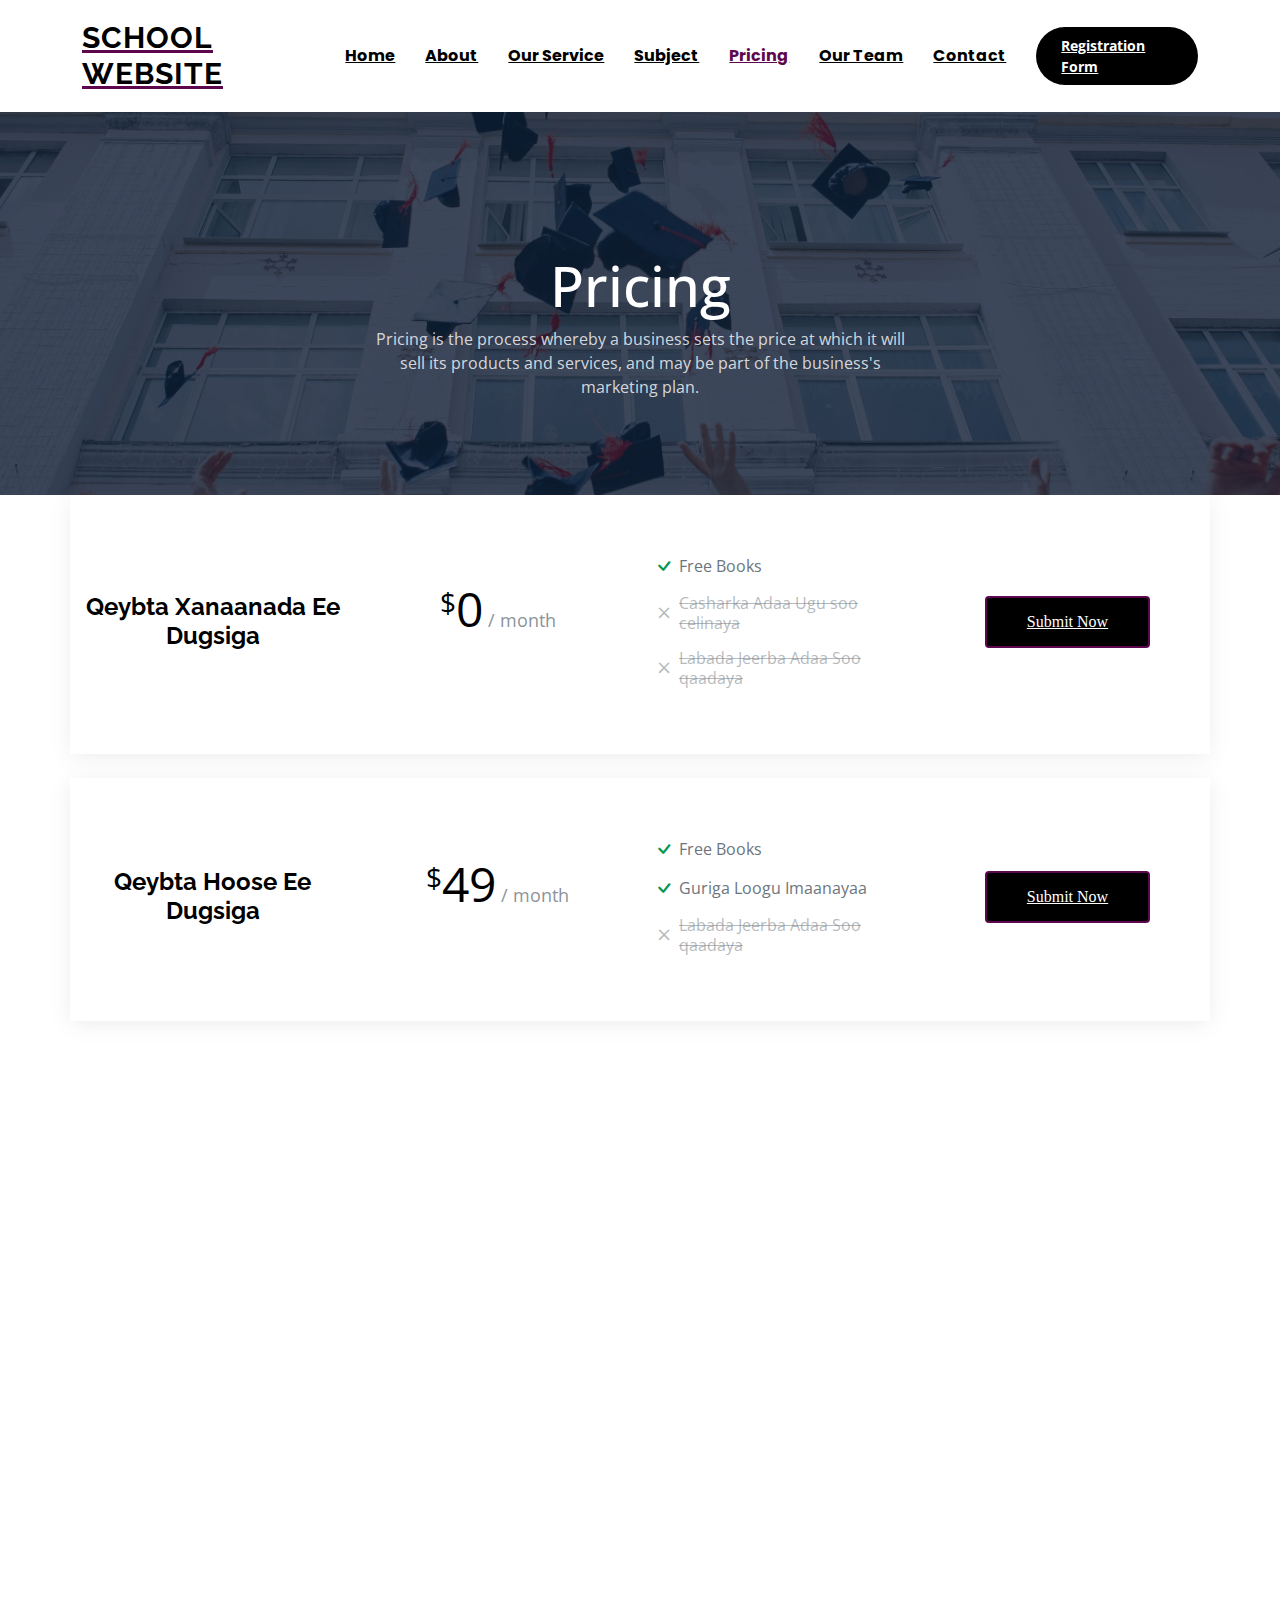
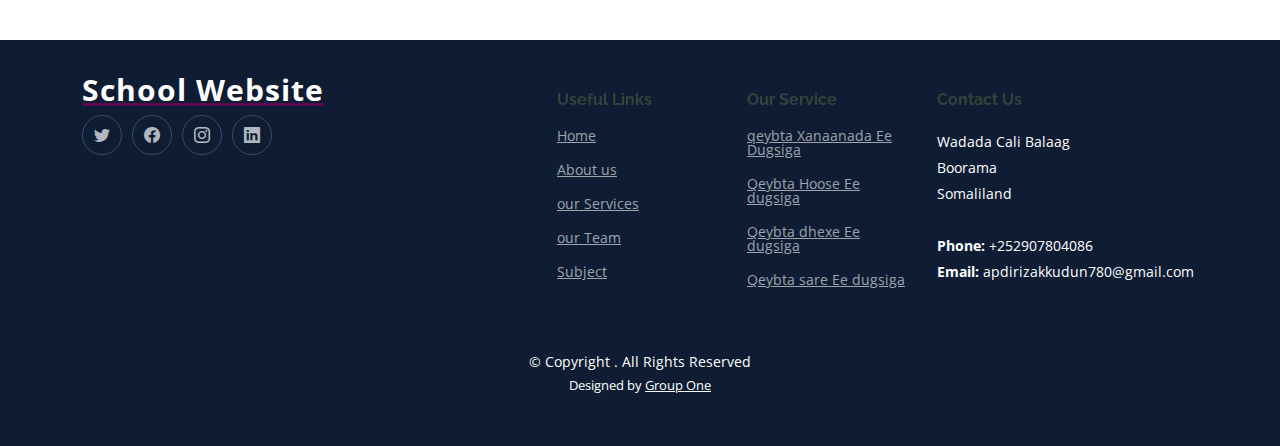
<file: pricing.html>
<!DOCTYPE html>
<html lang="en">

<head>
  <meta charset="utf-8">
  <meta content="width=device-width, initial-scale=1.0" name="viewport">
  <title>Pricing - Mentor Bootstrap Template</title>
  <meta content="" name="description">
  <meta content="" name="keywords">

  <!-- Favicons -->
 

  <!-- Fonts -->
  <link href="https://fonts.googleapis.com" rel="preconnect">
  <link href="https://fonts.gstatic.com" rel="preconnect" crossorigin>
  <link href="https://fonts.googleapis.com/css2?family=Open+Sans:ital,wght@0,300;0,400;0,500;0,600;0,700;0,800;1,300;1,400;1,500;1,600;1,700;1,800&family=Poppins:ital,wght@0,100;0,200;0,300;0,400;0,500;0,600;0,700;0,800;0,900;1,100;1,200;1,300;1,400;1,500;1,600;1,700;1,800;1,900&family=Raleway:ital,wght@0,100;0,200;0,300;0,400;0,500;0,600;0,700;0,800;0,900;1,100;1,200;1,300;1,400;1,500;1,600;1,700;1,800;1,900&display=swap" rel="stylesheet">

  <!-- Vendor CSS Files -->
  <link href="assets/vendor/bootstrap/css/bootstrap.min.css" rel="stylesheet">
  <link href="assets/vendor/bootstrap-icons/bootstrap-icons.css" rel="stylesheet">
  <link href="assets/vendor/aos/aos.css" rel="stylesheet">
  <link href="assets/vendor/glightbox/css/glightbox.min.css" rel="stylesheet">
  <link href="assets/vendor/swiper/swiper-bundle.min.css" rel="stylesheet">

  <!-- Main CSS File -->
  <link href="assets/css/main.css" rel="stylesheet">

  <!-- =======================================================
  * Template Name: Mentor
  * Template URL: https://bootstrapmade.com/mentor-free-education-bootstrap-theme/
  * Updated: May 04 2024 with Bootstrap v5.3.3
  * Author: BootstrapMade.com
  * License: https://bootstrapmade.com/license/
  ======================================================== -->
</head>

<body class="pricing-page">

  <header id="header" class="header d-flex align-items-center sticky-top">
    <div class="container-fluid container-xl position-relative d-flex align-items-center">

      <a href="index.html" class="logo d-flex align-items-center me-auto">
        <!-- Uncomment the line below if you also wish to use an image logo -->
        <!-- <img src="assets/img/logo.png" alt=""> -->
        <h1 class="sitename">SCHOOL WEBSITE</h1>
      </a>

      <nav id="navmenu" class="navmenu">
        <ul>
          <li><a href="index.html" class="">Home</a></li>
          <li><a href="about.html">About</a></li>
          <li><a href="Our Service.html">Our Service</a></li>
          <li><a href="Subject.html">Subject</a></li>
          <li><a href="pricing.html" class="active">Pricing</a></li>
          <li><a href="Our Team.html">Our Team</a></li>
          
         
          <!-- <li class="dropdown"><a href="#"><span>Dropdown</span> <i class="bi bi-chevron-down toggle-dropdown"></i></a>
            <ul> -->
              <!-- <li><a href="#">Dropdown 1</a></li>
              <li class="dropdown"><a href="#"><span>Deep Dropdown</span> <i class="bi bi-chevron-down toggle-dropdown"></i></a>
                <ul>
                  <li><a href="#">Deep Dropdown 1</a></li>
                  <li><a href="#">Deep Dropdown 2</a></li>
                  <li><a href="#">Deep Dropdown 3</a></li>
                  <li><a href="#">Deep Dropdown 4</a></li>
                  <li><a href="#">Deep Dropdown 5</a></li>
                </ul>
              </li>
              <li><a href="#">Dropdown 2</a></li>
              <li><a href="#">Dropdown 3</a></li>
              <li><a href="#">Dropdown 4</a></li>
            </ul>
          </li> -->
          <li><a href="contact.html">Contact</a></li>
        </ul>
        <i class="mobile-nav-toggle d-xl-none bi bi-list"></i>
      </nav>

      <a class="btn-getstarted" href="regis.html">Registration Form</a>

    </div>
  </header>

  <main class="main">

    <!-- Page Title -->
    <div class="breadcrumbs">
      <div class="page-header d-flex align-items-center" style="background-image: url('assets/img/pi.jpg');">
        <div class="container position-relative">
          <div class="row d-flex justify-content-center">
            <div class="col-lg-6 text-center">
              <h2>Pricing</h2>
              <p>Pricing is the process whereby a business sets the price at which it will sell its products and services, and may be part of the business's marketing plan.</p>
            </div>
          </div>
        </div>
      </div>
   
    </div><!-- End Page Title -->
    <br>

    <!-- Pricing Section -->
    <div id="horizontal-pricing" class="horizontal-pricing pt-0">
      <div class="container" data-aos="fade-up">
  

       

      
        <div class="row gy-4 pricing-item" data-aos="fade-up" data-aos-delay="100">
          <div class="col-lg-3 d-flex align-items-center justify-content-center text-center">
            <h3>Qeybta Xanaanada Ee Dugsiga</h3>
          </div>
          <div class="col-lg-3 d-flex align-items-center justify-content-center">
            <h4><sup>$</sup>0<span> / month</span></h4>
          </div>
          <div class="col-lg-3 d-flex align-items-center justify-content-center">
            <ul>
              <li><i class="bi bi-check"></i> Free Books</li>
              <li class="na"><i class="bi bi-x"></i> <span>Casharka Adaa Ugu soo celinaya</span></li>
              <li class="na"><i class="bi bi-x"></i> <span>Labada Jeerba Adaa Soo qaadaya</span></li>
            </ul>
          </div>
          <div class="col-lg-3 d-flex align-items-center justify-content-center">
            <div class="text-center"><a href="#" class="buy-btn">Submit Now</a></div>
          </div>
        </div>

        <!-- End Pricing Item -->
        
<!-- End Pricing Item -->

        <div class="row gy-4 pricing-item mt-4" data-aos="fade-up" data-aos-delay="300">
          <div class="col-lg-3 d-flex align-items-center justify-content-center text-center">
            <h3>Qeybta Hoose Ee Dugsiga</h3>
          </div>
          <div class="col-lg-3 d-flex align-items-center justify-content-center">
            <h4><sup>$</sup>49<span> / month</span></h4>
          </div>
          <div class="col-lg-3 d-flex align-items-center justify-content-center">
            <ul>
              <li><i class="bi bi-check"></i> Free Books</li>
              <li><i class="bi bi-check"></i> Guriga Loogu Imaanayaa</li>
              <li class="na"><i class="bi bi-x"></i> <span>Labada Jeerba Adaa Soo qaadaya</span></li>
            </ul>
          </div>
          <div class="col-lg-3 d-flex align-items-center justify-content-center">
            <div class="text-center"><a href="#" class="buy-btn">Submit Now</a></div>
          </div>
        </div>
        <div class="row gy-4 pricing-item mt-4" data-aos="fade-up" data-aos-delay="300">
          <div class="col-lg-3 d-flex align-items-center justify-content-center">
            <h3>Qeybta Dhexe Ee Dugsiga</h3>
          </div>
          <div class="col-lg-3 d-flex align-items-center justify-content-center">
            <h4><sup>$</sup>89<span> / month</span></h4>
          </div>
          <div class="col-lg-3 d-flex align-items-center justify-content-center">
            <ul>
              <li><i class="bi bi-check"></i> Free Books</li>
              <li><i class="bi bi-check"></i> Guriga Loogu Imaanayaa</li>
              <li><i class="bi bi-check"></i>Gaari Baa qaadaya</li>
              <li class="na"><i class="bi bi-x"></i> <span>Bareegiisa Adaa qaba</Q></span></li>
            </ul>
          </div>
          <div class="col-lg-3 d-flex align-items-center justify-content-center">
            <div class="text-center"><a href="#" class="buy-btn">Submit NOw</a></div>
          </div>
        </div>
        <div class="row gy-4 pricing-item mt-4" data-aos="fade-up" data-aos-delay="300">
          <div class="col-lg-3 d-flex align-items-center justify-content-center">
            <h3>Qeybta Sare Ee Dugsiga</h3>
          </div>
          <div class="col-lg-3 d-flex align-items-center justify-content-center">
            <h4><sup>$</sup>119<span> / month</span></h4>
          </div>
          <div class="col-lg-3 d-flex align-items-center justify-content-center">
            <ul>
              <li><i class="bi bi-check"></i> Free Books</li>
              <li><i class="bi bi-check"></i> Guriga Loogu Imaanayaa</li>
              <li><i class="bi bi-check"></i>Gaari Baa qaadaya</li>
              <li><i class="bi bi-check"></i>Bareegiisa schoolka baa qaba</li>
              <li class="na"><i class="bi bi-x"></i> <span>Daba Gal majiro</Q></span></li>
            </ul>
          </div>
          <div class="col-lg-3 d-flex align-items-center justify-content-center">
            <div class="text-center"><a href="#" class="buy-btn">Submit Now</a></div>
          </div>
        </div><!-- End Pricing Item -->

      </div>
    </section><!-- /Pricing Section -->

  </main>

  <footer id="footer" class="footer">

    <div class="container">
      <div class="row gy-4">
        <div class="col-lg-5 col-md-12 footer-info">
          <a href="index.html" class="logo d-flex align-items-center">
            <span>School Website</span>
          </a>
          
          <div class="social-links d-flex mt-4">
            <a href="#" class="twitter"><i class="bi bi-twitter"></i></a>
            <a href="#" class="facebook"><i class="bi bi-facebook"></i></a>
            <a href="#" class="instagram"><i class="bi bi-instagram"></i></a>
            <a href="#" class="linkedin"><i class="bi bi-linkedin"></i></a>
          </div>
        </div>

        <div class="col-lg-2 col-6 footer-links">
          <h4>Useful Links</h4>
          <ul>
            <li><a href="index.html">Home</a></li>
            <li><a href="about.html">About us</a></li>
            <li><a href="events.html">our Services</a></li>
            <li><a href="trainers.html">our Team</a></li>
            <li><a href="courses.html">Subject</a></li>
          </ul>
        </div>

        <div class="col-lg-2 col-6 footer-links">
          <h4>Our Service</h4>
          <ul>
            <li><a href="#">qeybta Xanaanada Ee Dugsiga</a></li>
            <li><a href="#">Qeybta Hoose Ee dugsiga</a></li>
            <li><a href="#">Qeybta dhexe Ee dugsiga</a></li>
            <li><a href="#">Qeybta sare Ee dugsiga</a></li>
            
          </ul>
        </div>

        <div class="col-lg-3 col-md-12 footer-contact text-center text-md-start">
          <h4>Contact Us</h4>
          <p>
            Wadada Cali Balaag <br>
            Boorama<br>
            Somaliland<br><br>
            <strong>Phone:</strong> +252907804086<br>
            <strong>Email:</strong> apdirizakkudun780@gmail.com<br>
          </p>

        </div>

      </div>
    </div>

    <div class="container mt-4">
      <div class="copyright">
        &copy; Copyright <strong><span></span></strong>. All Rights Reserved
      </div>
      <div class="credits">
        <!-- All the links in the footer should remain intact. -->
        <!-- You can delete the links only if you purchased the pro version. -->
        <!-- Licensing information: https://bootstrapmade.com/license/ -->
        <!-- Purchase the pro version with working PHP/AJAX contact form: https://bootstrapmade.com/logis-bootstrap-logistics-website-template/ -->
        Designed by <a href=""> Group One </a>
      </div>
    </div>

  </footer>

  <!-- Scroll Top -->
  <a href="#" id="scroll-top" class="scroll-top d-flex align-items-center justify-content-center"><i class="bi bi-arrow-up-short"></i></a>

  <!-- Preloader -->
  <div id="preloader"></div>

  <!-- Vendor JS Files -->
  <script src="assets/vendor/bootstrap/js/bootstrap.bundle.min.js"></script>
  <script src="assets/vendor/php-email-form/validate.js"></script>
  <script src="assets/vendor/aos/aos.js"></script>
  <script src="assets/vendor/glightbox/js/glightbox.min.js"></script>
  <script src="assets/vendor/purecounter/purecounter_vanilla.js"></script>
  <script src="assets/vendor/swiper/swiper-bundle.min.js"></script>

  <!-- Main JS File -->
  <script src="assets/js/main.js"></script>

</body>

</html>
</file>
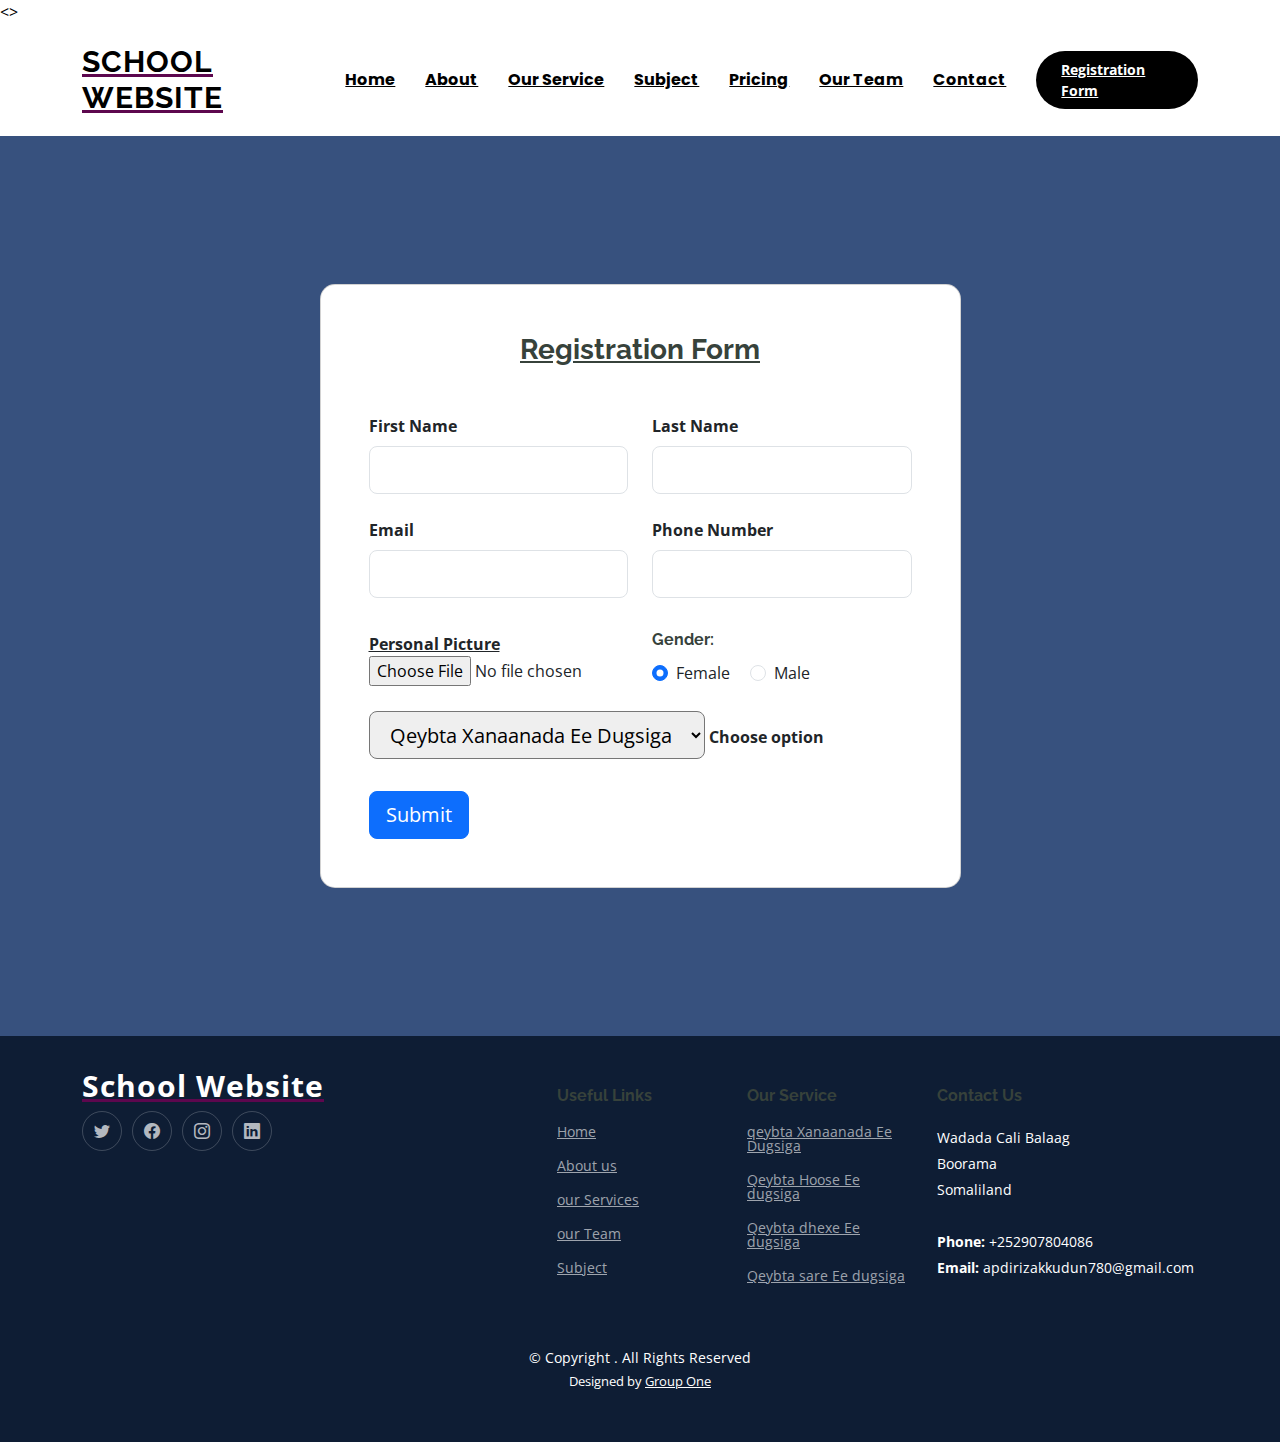
<file: regis.html>
<!DOCTYPE html>
<html lang="en">
<head>
    <meta charset="UTF-8">
    <meta name="viewport" content="width=device-width, initial-scale=1.0">
    <titl</title>
    <meta content="" name="description">
  <meta content="" name="keywords">

  <!-- Favicons -->
  

  <!-- Fonts -->
  <link href="https://fonts.googleapis.com" rel="preconnect">
  <link href="https://fonts.gstatic.com" rel="preconnect" crossorigin>
  <link href="https://fonts.googleapis.com/css2?family=Open+Sans:ital,wght@0,300;0,400;0,500;0,600;0,700;0,800;1,300;1,400;1,500;1,600;1,700;1,800&family=Poppins:ital,wght@0,100;0,200;0,300;0,400;0,500;0,600;0,700;0,800;0,900;1,100;1,200;1,300;1,400;1,500;1,600;1,700;1,800;1,900&family=Raleway:ital,wght@0,100;0,200;0,300;0,400;0,500;0,600;0,700;0,800;0,900;1,100;1,200;1,300;1,400;1,500;1,600;1,700;1,800;1,900&display=swap" rel="stylesheet">

  <!-- Vendor CSS Files -->
  <link href="assets/vendor/bootstrap/css/bootstrap.min.css" rel="stylesheet">
  <link href="assets/vendor/bootstrap-icons/bootstrap-icons.css" rel="stylesheet">
  <link href="assets/vendor/aos/aos.css" rel="stylesheet">
  <link href="assets/vendor/glightbox/css/glightbox.min.css" rel="stylesheet">
  <link href="assets/vendor/swiper/swiper-bundle.min.css" rel="stylesheet">

  <!-- Main CSS File -->
  <link href="assets/css/main.css" rel="stylesheet">
</head>
<>
  <header id="header" class="header d-flex align-items-center sticky-top">
    <div class="container-fluid container-xl position-relative d-flex align-items-center">

      <a href="index.html" class="logo d-flex align-items-center me-auto">
        <!-- Uncomment the line below if you also wish to use an image logo -->
        <!-- <img src="assets/img/logo.png" alt=""> -->
        <h1 class="sitename">SCHOOL WEBSITE</h1>
      </a>

      <nav id="navmenu" class="navmenu">
        <ul>
          <li><a href="index.html" class="">Home</a></li>
          <li><a href="about.html">About</a></li>
          <li><a href="Our Service.html">Our Service</a></li>
          <li><a href="Subject.html">Subject</a></li>
          <li><a href="pricing.html">Pricing</a></li>
          <li><a href="Our Team.html">Our Team</a></li>
         
         
         
          <li><a href="contact.html">Contact</a></li>
        </ul>
        <i class="mobile-nav-toggle d-xl-none bi bi-list"></i>
      </nav>

      <a class="btn-getstarted" href="regis.html">Registration Form</a>
    </div>
  </header>
  <!-----register section-->
  <section class="vh-100 gradient-custom">
    <div class="container py-5 h-100">
      <div class="row justify-content-center align-items-center h-100">
        <div class="col-12 col-lg-9 col-xl-7">
          <div class="card shadow-2-strong card-registration" style="border-radius: 15px;">
            <div class="card-body p-4 p-md-5">
              <h3 class="mb-4 pb-2 pb-md-0 mb-md-5 text-center fw-bold" style="text-decoration: underline;">Registration Form</h3>

              <form>
  
                <div class="row">
                  <div class="col-md-6 mb-4">
  
                    <div data-mdb-input-init class="form-outline">
                      <label class="form-label" for="firstName" style="font-weight: bold;">First Name</label>
                      <input type="text" id="firstName" class="form-control form-control-lg" />
                     
                    </div>
  
                  </div>
                  <div class="col-md-6 mb-4">
  
                    <div data-mdb-input-init class="form-outline">
                      <label class="form-label" for="lastName"style="font-weight: bold;">Last Name</label>
                      <input type="text" id="lastName" class="form-control form-control-lg" />
                    
                    </div>
  
                  </div>
                </div>
                <div class="row">
                  <div class="col-md-6 mb-4 pb-2">
  
                    <div data-mdb-input-init cla="form-outline">
                      <label class="form-label" for="emailAddress"style="font-weight: bold;">Email</label>
                      <input type="email" id="emailAddress" class="form-control form-control-lg" />
                     
                    </div>
  
                  </div>
                  <div class="col-md-6 mb-4 pb-2">
  
                    <div data-mdb-input-init class="form-outline">
                      <label class="form-label" for="phoneNumber"style="font-weight: bold;">Phone Number</label>
                      <input type="tel" id="phoneNumber" class="form-control form-control-lg" />
                      
                    </div>
  
                  </div>
                  
                </div>
                <div class="row">
                  <div class="col-md-6 mb-4 d-flex align-items-center">
  
                    <div class="form-group">
                      <label for="exampleFormControlFile1" style="font-weight: bold; text-decoration: underline;">Personal Picture</label>
                      <input type="file" class="form-control-file" id="exampleFormControlFile1">
                    </div>
  
                  </div>
                  <div class="col-md-6 mb-4">
  
                    <h6 class="mb-2 pb-1"style="font-weight: bold;">Gender: </h6>
  
                    <div class="form-check form-check-inline">
                      <input class="form-check-input" type="radio" name="inlineRadioOptions" id="femaleGender"
                        value="option1" checked />
                      <label class="form-check-label" for="femaleGender">Female</label>
                    </div>
  
                    <div class="form-check form-check-inline">
                      <input class="form-check-input" type="radio" name="inlineRadioOptions" id="maleGender"
                        value="option2" />
                      <label class="form-check-label" for="maleGender">Male</label>
                    </div>
  
  
                  </div>
                </div>
                
  
                <div class="row">
                  <div class="col-12">
  
                    <select class="select form-control-lg">
                      <option value="1" disabled>Choose option</option>
                      <option value="2">Qeybta Xanaanada Ee Dugsiga</option>
                      <option value="3">Qeybta Hoose Ee Dugsiga</option>
                      <option value="4">Qeybta Dhexe Ee Dugsiga</option>
                      <option value="4">Qeybta Sare Ee Dugsiga</option>
                    </select>
                    <label class="form-label select-label"style="font-weight: bold;">Choose option</label>
  
                  </div>
                  
                </div>
  
                <div class="mt-4 pt-2">
                  <input data-mdb-ripple-init class="btn btn-primary btn-lg justify-content-center" type="submit" value="Submit" />
                </div>
  
              </form>
            </div>
          </div>
        </div>
      </div>
    </div>
  </section>
 
  <footer id="footer" class="footer">

    <div class="container">
      <div class="row gy-4">
        <div class="col-lg-5 col-md-12 footer-info">
          <a href="index.html" class="logo d-flex align-items-center">
            <span>School Website</span>
          </a>
          
          <div class="social-links d-flex mt-4">
            <a href="#" class="twitter"><i class="bi bi-twitter"></i></a>
            <a href="#" class="facebook"><i class="bi bi-facebook"></i></a>
            <a href="#" class="instagram"><i class="bi bi-instagram"></i></a>
            <a href="#" class="linkedin"><i class="bi bi-linkedin"></i></a>
          </div>
        </div>

        <div class="col-lg-2 col-6 footer-links">
          <h4>Useful Links</h4>
          <ul>
            <li><a href="index.html">Home</a></li>
            <li><a href="about.html">About us</a></li>
            <li><a href="events.html">our Services</a></li>
            <li><a href="trainers.html">our Team</a></li>
            <li><a href="courses.html">Subject</a></li>
          </ul>
        </div>

        <div class="col-lg-2 col-6 footer-links">
          <h4>Our Service</h4>
          <ul>
            <li><a href="#">qeybta Xanaanada Ee Dugsiga</a></li>
            <li><a href="#">Qeybta Hoose Ee dugsiga</a></li>
            <li><a href="#">Qeybta dhexe Ee dugsiga</a></li>
            <li><a href="#">Qeybta sare Ee dugsiga</a></li>
            
          </ul>
        </div>

        <div class="col-lg-3 col-md-12 footer-contact text-center text-md-start">
          <h4>Contact Us</h4>
          <p>
            Wadada Cali Balaag <br>
            Boorama<br>
            Somaliland<br><br>
            <strong>Phone:</strong> +252907804086<br>
            <strong>Email:</strong> apdirizakkudun780@gmail.com<br>
          </p>

        </div>

      </div>
    </div>

    <div class="container mt-4">
      <div class="copyright">
        &copy; Copyright <strong><span></span></strong>. All Rights Reserved
      </div>
      <div class="credits">
        <!-- All the links in the footer should remain intact. -->
        <!-- You can delete the links only if you purchased the pro version. -->
        <!-- Licensing information: https://bootstrapmade.com/license/ -->
        <!-- Purchase the pro version with working PHP/AJAX contact form: https://bootstrapmade.com/logis-bootstrap-logistics-website-template/ -->
        Designed by <a href=""> Group One </a>
      </div>
    </div>

  </footer>
    
</body>
</html>
</file>
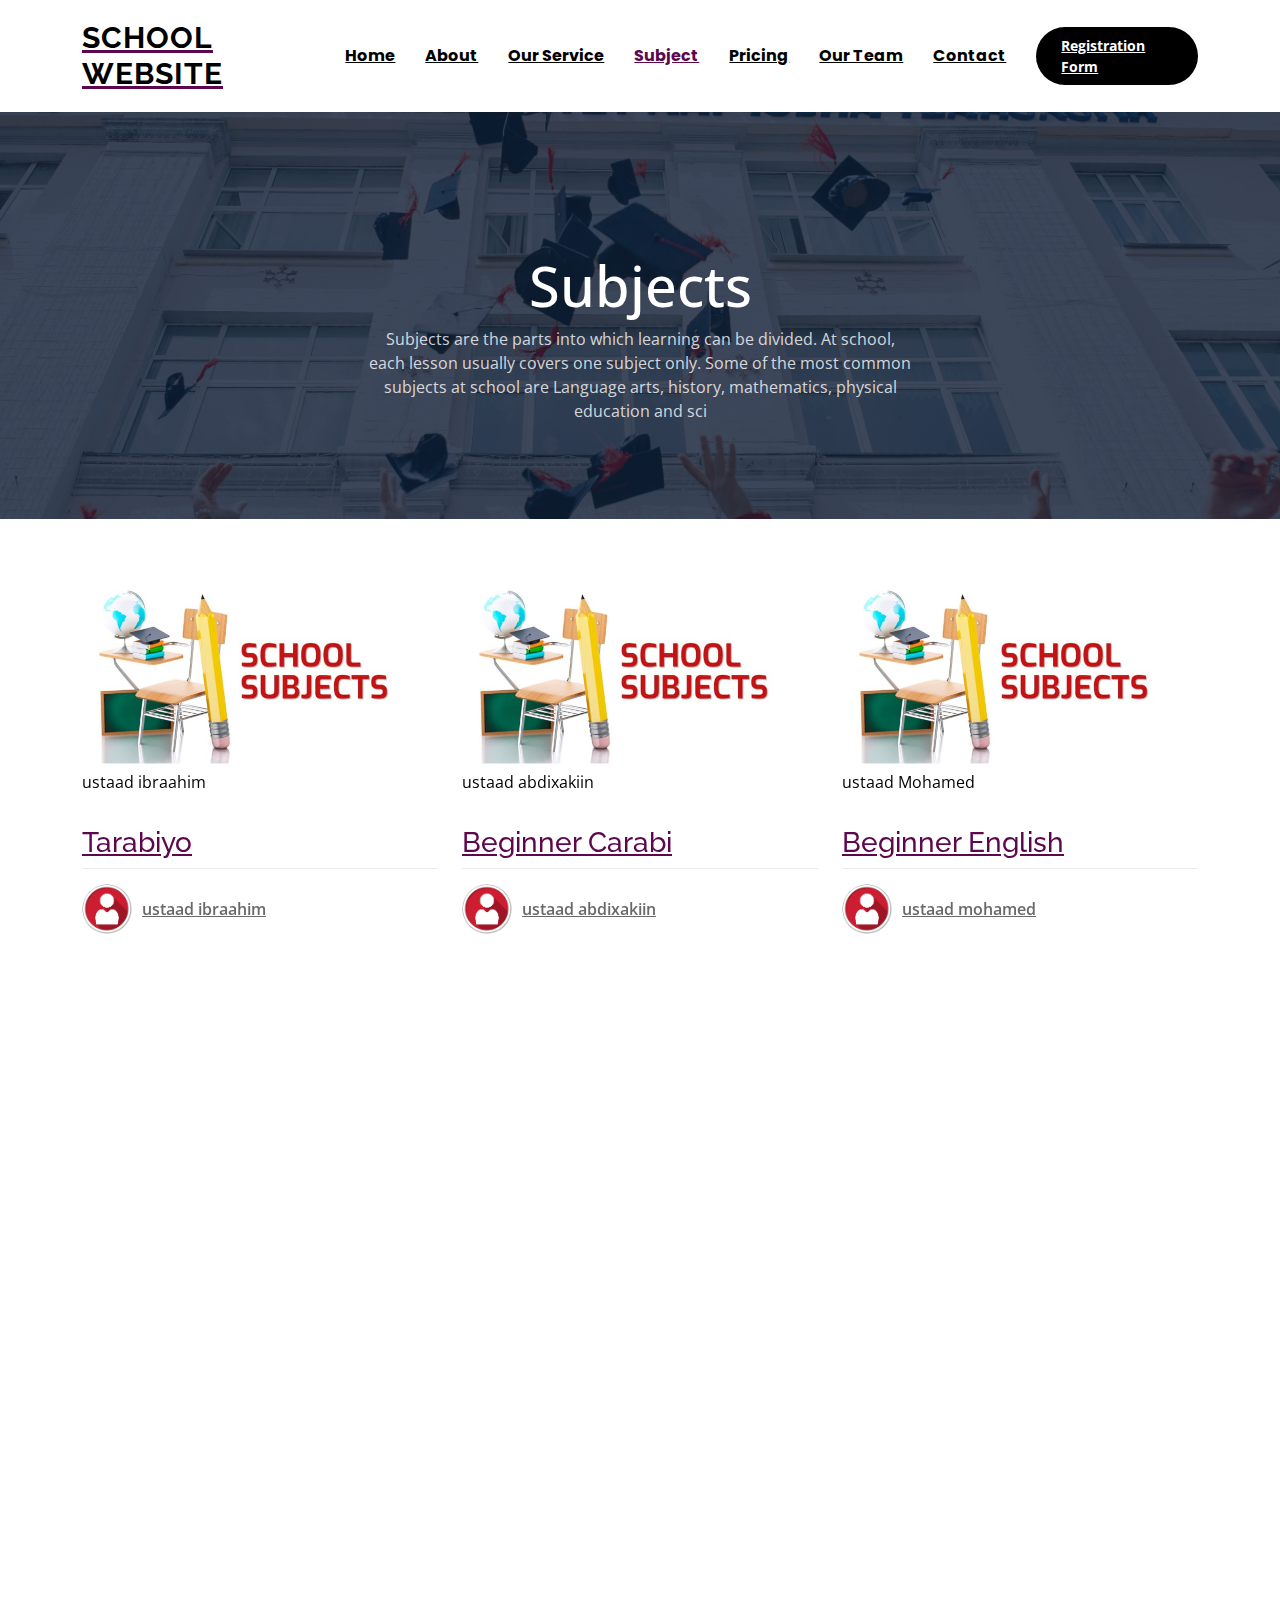
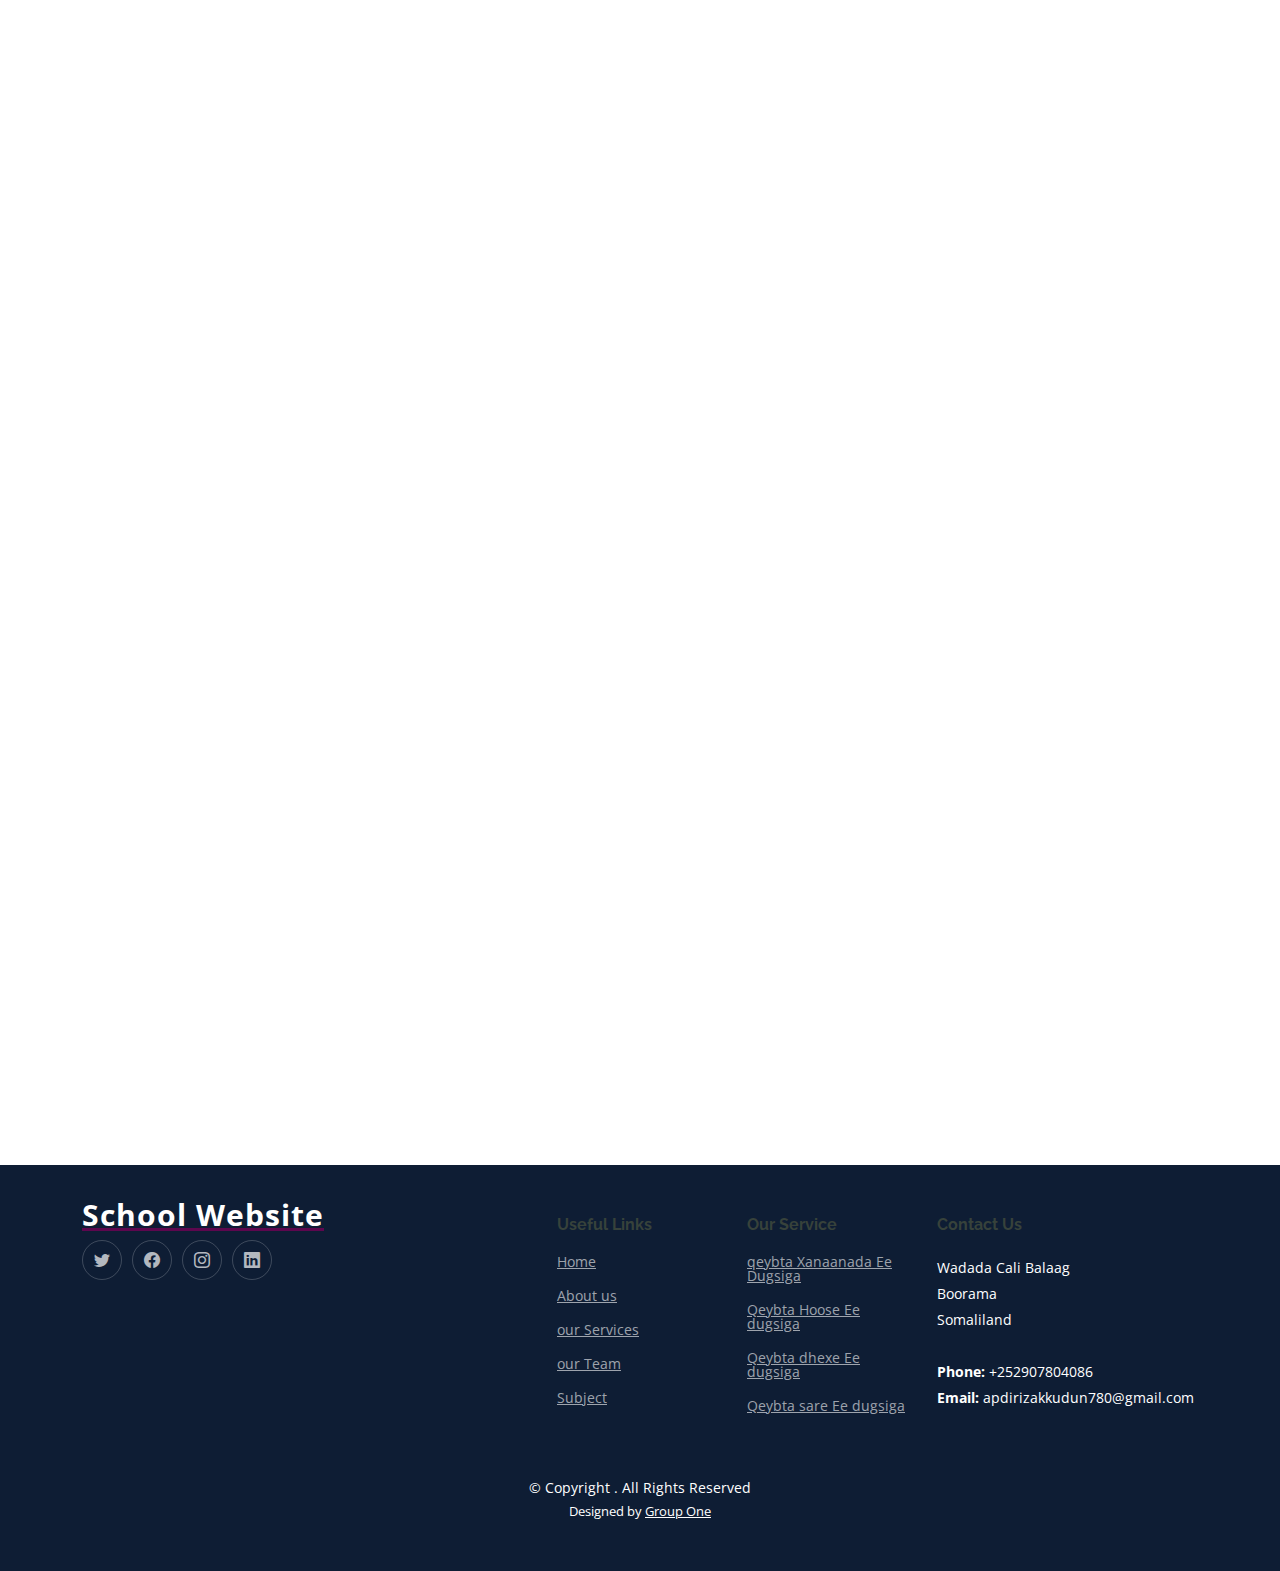
<file: Subject.html>
<!DOCTYPE html>
<html lang="en">

<head>
  <meta charset="utf-8">
  <meta content="width=device-width, initial-scale=1.0" name="viewport">
  <title>School wabsite</title>
  <meta content="" name="description">
  <meta content="" name="keywords">

  <!-- Favicons -->
 

  <!-- Fonts -->
  <link href="https://fonts.googleapis.com" rel="preconnect">
  <link href="https://fonts.gstatic.com" rel="preconnect" crossorigin>
  <link href="https://fonts.googleapis.com/css2?family=Open+Sans:ital,wght@0,300;0,400;0,500;0,600;0,700;0,800;1,300;1,400;1,500;1,600;1,700;1,800&family=Poppins:ital,wght@0,100;0,200;0,300;0,400;0,500;0,600;0,700;0,800;0,900;1,100;1,200;1,300;1,400;1,500;1,600;1,700;1,800;1,900&family=Raleway:ital,wght@0,100;0,200;0,300;0,400;0,500;0,600;0,700;0,800;0,900;1,100;1,200;1,300;1,400;1,500;1,600;1,700;1,800;1,900&display=swap" rel="stylesheet">

  <!-- Vendor CSS Files -->
  <link href="assets/vendor/bootstrap/css/bootstrap.min.css" rel="stylesheet">
  <link href="assets/vendor/bootstrap-icons/bootstrap-icons.css" rel="stylesheet">
  <link href="assets/vendor/aos/aos.css" rel="stylesheet">
  <link href="assets/vendor/glightbox/css/glightbox.min.css" rel="stylesheet">
  <link href="assets/vendor/swiper/swiper-bundle.min.css" rel="stylesheet">

  <!-- Main CSS File -->
  <link href="assets/css/main.css" rel="stylesheet">

  <!-- =======================================================
  * Template Name: Mentor
  * Template URL: https://bootstrapmade.com/mentor-free-education-bootstrap-theme/
  * Updated: May 04 2024 with Bootstrap v5.3.3
  * Author: BootstrapMade.com
  * License: https://bootstrapmade.com/license/
  ======================================================== -->
</head>

<body class="courses-page">

  <header id="header" class="header d-flex align-items-center sticky-top">
    <div class="container-fluid container-xl position-relative d-flex align-items-center">

      <a href="index.html" class="logo d-flex align-items-center me-auto">
        <!-- Uncomment the line below if you also wish to use an image logo -->
        <!-- <img src="assets/img/logo.png" alt=""> -->
        <h1 class="sitename">SCHOOL WEBSITE</h1>
      </a>

      <nav id="navmenu" class="navmenu">
        <ul>
          <li><a href="index.html" class="">Home</a></li>
          <li><a href="about.html">About</a></li>
          <li><a href="Our Service.html">Our Service</a></li>
          <li><a href="Subject.html" class="active">Subject</a></li>
          <li><a href="pricing.html">Pricing</a></li>
          <li><a href="Our Team.html">Our Team</a></li>
          
         
    
          <li><a href="contact.html">Contact</a></li>
        </ul>
        <i class="mobile-nav-toggle d-xl-none bi bi-list"></i>
      </nav>

      <a class="btn-getstarted" href="regis.html">Registration Form</a>

    </div>
  </header>

  <main class="main">

    <!-- Page Title -->
     <div class="breadcrumbs">
      <div class="page-header d-flex align-items-center" style="background-image: url('assets/img/pi.jpg');">
        <div class="container position-relative">
          <div class="row d-flex justify-content-center">
            <div class="col-lg-6 text-center">
              <h2>Subjects</h2>
              <p>Subjects are the parts into which learning can be divided. At school, each lesson usually covers one subject only. Some of the most common subjects at school are Language arts, history, mathematics, physical education and sci</p>
            </div>
          </div>
        </div>
      </div>
   
    </div><!-- End Page Title -->

    <!-- Courses Section -->
    <section id="courses" class="courses section">

      <div class="container">

        <div class="row">

          <div class="col-lg-4 col-md-6 d-flex align-items-stretch" data-aos="zoom-out" data-aos-delay="200">
            <div class="course-item">
              <img src="assets/img/subject.jpg" class="img-fluid" alt="...">
              <div class="course-content">
                <div class="d-flex justify-content-between align-items-center mb-3">
                  <p class="category">ustaad ibraahim</p>
                </div>

                <h3><a href="index.html">Tarabiyo</a></h3>
     
                <div class="trainer d-flex justify-content-between align-items-center">
                  <div class="trainer-profile d-flex align-items-center">
                    <img src="assets/img/trainers/user.png" class="img-fluid" alt="">
                    <a href="" class="trainer-link">ustaad ibraahim</a>
                  </div>
                  <div class="trainer-rank d-flex align-items-center">
                    <i class="b-person user-icon"></i>&nbsp;
                    &nbsp;&nbsp;
                    <i class-heart heart-icon"></i>&nbsp;
                  </div>
                </div>
              </div>
            </div>
          </div> <!-- End Course Item-->

          <div class="col-lg-4 col-md-6 d-flex align-items-stretch" data-aos="zoom-out" data-aos-delay="200">
            <div class="course-item">
              <img src="assets/img/subject.jpg" class="img-fluid" alt="...">
              <div class="course-content">
                <div class="d-flex justify-content-between align-items-center mb-3">
                  <p class="category">ustaad abdixakiin</p>
                </div>

                <h3><a href="index.html">Beginner Carabi</a></h3>
                
                <div class="trainer d-flex justify-content-between align-items-center">
                  <div class="trainer-profile d-flex align-items-center">
                    <img src="assets/img/trainers/user.png" class="img-fluid" alt="">
                    <a href="" class="trainer-link">ustaad abdixakiin</a>
                  </div>
                  <div class="trainer-rank d-flex align-items-center">
                    <i class-person user-icon"></i>&nbsp;
                    &nbsp;&nbsp;
                    <i class-heart heart-icon"></i>&nbsp;
                  </div>
                </div>
              </div>
            </div>
          </div> <!-- End Course Item-->

          <div class="col-lg-4 col-md-6 d-flex align-items-stretch" data-aos="zoom-out" data-aos-delay="200">
            <div class="course-item">
              <img src="assets/img/subject.jpg" class="img-fluid" alt="...">
              <div class="course-content">
                <div class="d-flex justify-content-between align-items-center mb-3">
                  <p class="category">ustaad Mohamed</p>
                </div>

                <h3><a href="index.html">Beginner English</a></h3>
                
                <div class="trainer d-flex justify-content-between align-items-center">
                  <div class="trainer-profile d-flex align-items-center">
                    <img src="assets/img/trainers/user.png" class="img-fluid" alt="">
                    <a href="" class="trainer-link">ustaad mohamed</a>
                  </div>
                  <div class="trainer-rank d-flex align-items-center">
                    <i class-person user-icon"></i>&nbsp;
                    &nbsp;&nbsp;
                    <i class-heart heart-icon"></i>&nbsp;
                  </div>
                </div>
              </div>
            </div>
          </div> <!-- End Course Item-->

        </div>
        <div class="row">

          <div class="col-lg-4 col-md-6 d-flex align-items-stretch" data-aos="zoom-out" data-aos-delay="200">
            <div class="course-item">
              <img src="assets/img/subject.jpg" class="img-fluid" alt="...">
              <div class="course-content">
                <div class="d-flex justify-content-between align-items-center mb-3">
                  <p class="category">Ustaad Ahmed</p>
                </div>

                <h3><a href="index.html">Begginer Af-Somaali</a></h3>
              
                <div class="trainer d-flex justify-content-between align-items-center">
                  <div class="trainer-profile d-flex align-items-center">
                    <img src="assets/img/trainers/user.png" class="img-fluid" alt="">
                    <a href="" class="trainer-link">Ustaad Ahmed</a>
                  </div>
                  <div class="trainer-rank d-flex align-items-center">
                    <i class-person user-icon"></i>&nbsp;
                    &nbsp;&nbsp;
                    <i class-heart heart-icon"></i>&nbsp;
                  </div>
                </div>
              </div>
            </div>
          </div> <!-- End Course Item-->

          <div class="col-lg-4 col-md-6 d-flex align-items-stretch" data-aos="zoom-out" data-aos-delay="200">
            <div class="course-item">
              <img src="assets/img/subject.jpg" class="img-fluid" alt="...">
              <div class="course-content">
                <div class="d-flex justify-content-between align-items-center mb-3">
                  <p class="category">Ustaad Abdirizak</p>
                </div>

                <h3><a href="index.html">Beginner Math</a></h3>
                
                <div class="trainer d-flex justify-content-between align-items-center">
                  <div class="trainer-profile d-flex align-items-center">
                    <img src="assets/img/trainers/user.png" class="img-fluid" alt="">
                    <a href="" class="trainer-link">ustaad Abdirizak</a>
                  </div>
                  <div class="trainer-rank d-flex align-items-center">
                    <i class-person user-icon"></i>&nbsp;
                    &nbsp;&nbsp;
                    <i class-heart heart-icon"></i>&nbsp;
                  </div>
                </div>
              </div>
            </div>
          </div> <!-- End Course Item-->

          <div class="col-lg-4 col-md-6 d-flex align-items-stretch" data-aos="zoom-out" data-aos-delay="200">
            <div class="course-item">
              <img src="assets/img/subject.jpg" class="img-fluid" alt="...">
              <div class="course-content">
                <div class="d-flex justify-content-between align-items-center mb-3">
                  <p class="category">Ustaad Abdixakiin</p>
                </div>

                <h3><a href="index.html">Intermediate Carabi</a></h3>
                
                <div class="trainer d-flex justify-content-between align-items-center">
                  <div class="trainer-profile d-flex align-items-center">
                    <img src="assets/img/trainers/user.png" class="img-fluid" alt="">
                    <a href="" class="trainer-link">Ustaad Abdixakiin</a>
                  </div>
                  <div class="trainer-rank d-flex align-items-center">
                    <i class-person user-icon"></i>&nbsp;
                    &nbsp;&nbsp;
                    <i class-heart heart-icon"></i>&nbsp;
                  </div>
                </div>
              </div>
            </div>
          </div> <!-- End Course Item-->

        </div>
        <div class="row">

          <div class="col-lg-4 col-md-6 d-flex align-items-stretch" data-aos="zoom-out" data-aos-delay="200">
            <div class="course-item">
              <img src="assets/img/subject.jpg" class="img-fluid" alt="...">
              <div class="course-content">
                <div class="d-flex justify-content-between align-items-center mb-3">
                  <p class="category">ustaad Ahmed</p>
                </div>

                <h3><a href="index.html">Intermediate Af-Somali</a></h3>
               
                <div class="trainer d-flex justify-content-between align-items-center">
                  <div class="trainer-profile d-flex align-items-center">
                    <img src="assets/img/trainers/user.png" class="img-fluid" alt="">
                    <a href="" class="trainer-link">Ustaad Ahmed</a>
                  </div>
                  <div class="trainer-rank d-flex align-items-center">
                    <i class-person user-icon"></i>&nbsp;
                    &nbsp;&nbsp;
                    <i class-heart heart-icon"></i>&nbsp;
                  </div>
                </div>
              </div>
            </div>
          </div> <!-- End Course Item-->

          <div class="col-lg-4 col-md-6 d-flex align-items-stretch" data-aos="zoom-out" data-aos-delay="200">
            <div class="course-item">
              <img src="assets/img/subject.jpg" class="img-fluid" alt="...">
              <div class="course-content">
                <div class="d-flex justify-content-between align-items-center mb-3">
                  <p class="category">ustaad Abdirizak</p>
                </div>

                <h3><a href="index.html">Intermediate Math</a></h3>
                
                <div class="trainer d-flex justify-content-between align-items-center">
                  <div class="trainer-profile d-flex align-items-center">
                    <img src="assets/img/trainers/user.png" class="img-fluid" alt="">
                    <a href="" class="trainer-link">ustaad Abdirizak</a>
                  </div>
                  <div class="trainer-rank d-flex align-items-center">
                    <i class-person user-icon"></i>&nbsp;
                    &nbsp;&nbsp;
                    <i class-heart heart-icon"></i>&nbsp;
                  </div>
                </div>
              </div>
            </div>
          </div> <!-- End Course Item-->

          <div class="col-lg-4 col-md-6 d-flex align-items-stretch" data-aos="zoom-out" data-aos-delay="200">
            <div class="course-item">
              <img src="assets/img/subject.jpg" class="img-fluid" alt="...">
              <div class="course-content">
                <div class="d-flex justify-content-between align-items-center mb-3">
                  <p class="category">ustaad Aamina</p>
                </div>

                <h3><a href="index.html">Chemestry</a></h3>
               
                <div class="trainer d-flex justify-content-between align-items-center">
                  <div class="trainer-profile d-flex align-items-center">
                    <img src="assets/img/trainers/user.png" class="img-fluid" alt="">
                    <a href="" class="trainer-link">ustaad aamina</a>
                  </div>
                  <div class="trainer-rank d-flex align-items-center">
                    <i class-person user-icon"></i>&nbsp;
                    &nbsp;&nbsp;
                    <i class-heart heart-icon"></i>&nbsp;
                  </div>
                </div>
              </div>
            </div>
          </div> <!-- End Course Item-->

        </div>
        <div class="row">

          <div class="col-lg-4 col-md-6 d-flex align-items-stretch" data-aos="zoom-out" data-aos-delay="200">
            <div class="course-item">
              <img src="assets/img/subject.jpg" class="img-fluid" alt="...">
              <div class="course-content">
                <div class="d-flex justify-content-between align-items-center mb-3">
                  <p class="category">ustaad Maria</p>
                </div>

                <h3><a href="index.html">Biology</a></h3>
              
                <div class="trainer d-flex justify-content-between align-items-center">
                  <div class="trainer-profile d-flex align-items-center">
                    <img src="assets/img/trainers/user.png" class="img-fluid" alt="">
                    <a href="" class="trainer-link">ustaad Maria</a>
                  </div>
                  <div class="trainer-rank d-flex align-items-center">
                    <i class-person user-icon"></i>&nbsp;
                    &nbsp;&nbsp;
                    <i class-heart heart-icon"></i>&nbsp;
                  </div>
                </div>
              </div>
            </div>
          </div> <!-- End Course Item-->

          <div class="col-lg-4 col-md-6 d-flex align-items-stretch" data-aos="zoom-out" data-aos-delay="200">
            <div class="course-item">
              <img src="assets/img/subject.jpg" class="img-fluid" alt="...">
              <div class="course-content">
                <div class="d-flex justify-content-between align-items-center mb-3">
                  <p class="category">ustaad Bahjo</p>
                </div>

                <h3><a href="index.html">Physics</a></h3>
               
                <div class="trainer d-flex justify-content-between align-items-center">
                  <div class="trainer-profile d-flex align-items-center">
                    <img src="assets/img/trainers/user.png" class="img-fluid" alt="">
                    <a href="" class="trainer-link">ustaad Bahjo</a>
                  </div>
                  <div class="trainer-rank d-flex align-items-center">
                    <i class-person user-icon"></i>&nbsp;
                    &nbsp;&nbsp;
                    <i class-heart heart-icon"></i>&nbsp;
                  </div>
                </div>
              </div>
            </div>
          </div> <!-- End Course Item-->

          <div class="col-lg-4 col-md-6 d-flex align-items-stretch" data-aos="zoom-out" data-aos-delay="200">
            <div class="course-item">
              <img src="assets/img/subject.jpg" class="img-fluid" alt="...">
              <div class="course-content">
                <div class="d-flex justify-content-between align-items-center mb-3">
                  <p class="category">ustaad Abdirizak</p>
                </div>

                <h3><a href="index.html">Advanced Math</a></h3>
               
                <div class="trainer d-flex justify-content-between align-items-center">
                  <div class="trainer-profile d-flex align-items-center">
                    <img src="assets/img/trainers/user.png" class="img-fluid" alt="">
                    <a href="" class="trainer-link">ustaad Abdirizak</a>
                  </div>
                  <div class="trainer-rank d-flex align-items-center">
                    <i class-person user-icon"></i>&nbsp;
                    &nbsp;&nbsp;
                    <i class-heart heart-icon"></i>&nbsp;
                  </div>
                </div>
              </div>
            </div>
          </div> <!-- End Course Item-->

        </div>
        <div class="row">

          <div class="col-lg-4 col-md-6 d-flex align-items-stretch" data-aos="zoom-out" data-aos-delay="200">
            <div class="course-item">
              <img src="assets/img/subject.jpg" class="img-fluid" alt="...">
              <div class="course-content">
                <div class="d-flex justify-content-between align-items-center mb-3">
                  <p class="category">ustaad Ahmed</p>
                </div>

                <h3><a href="index.html">Advanced Af-Somali</a></h3>
                
                <div class="trainer d-flex justify-content-between align-items-center">
                  <div class="trainer-profile d-flex align-items-center">
                    <img src="assets/img/trainers/user.png" class="img-fluid" alt="">
                    <a href="" class="trainer-link">ustaad ahmed</a>
                  </div>
                  <div class="trainer-rank d-flex align-items-center">
                    <i class-person user-icon"></i>&nbsp;
                    &nbsp;&nbsp;
                    <i class-heart heart-icon"></i>&nbsp;
                  </div>
                </div>
              </div>
            </div>
          </div> <!-- End Course Item-->

          <div class="col-lg-4 col-md-6 d-flex align-items-stretch" data-aos="zoom-out" data-aos-delay="200">
            <div class="course-item">
              <img src="assets/img/subject.jpg" class="img-fluid" alt="...">
              <div class="course-content">
                <div class="d-flex justify-content-between align-items-center mb-3">
                  <p class="category">ustaad abdixakiin</p>
                </div>

                <h3><a href="index.html">Advanced Carabi</a></h3>
              
                <div class="trainer d-flex justify-content-between align-items-center">
                  <div class="trainer-profile d-flex align-items-center">
                    <img src="assets/img/trainers/user.png" class="img-fluid" alt="">
                    <a href="" class="trainer-link">ustaad abdixakiin</a>
                  </div>
                  <div class="trainer-rank d-flex align-items-center">
                    <i class-person user-icon"></i>&nbsp;
                    &nbsp;&nbsp;
                    <i class-heart heart-icon"></i>&nbsp;
                  </div>
                </div>
              </div>
            </div>
          </div> <!-- End Course Item-->

          <div class="col-lg-4 col-md-6 d-flex align-items-stretch" data-aos="zoom-out" data-aos-delay="200">
            <div class="course-item">
              <img src="assets/img/subject.jpg" class="img-fluid" alt="...">
              <div class="course-content">
                <div class="d-flex justify-content-between align-items-center mb-3">
                  <p class="category">ustaad mohamed</p>
                </div>

                <h3><a href="index.html">Intermediate English</a></h3>
               
                <div class="trainer d-flex justify-content-between align-items-center">
                  <div class="trainer-profile d-flex align-items-center">
                    <img src="assets/img/trainers/user.png" class="img-fluid" alt="">
                    <a href="" class="trainer-link">ustaad mohamed</a>
                  </div>
                  <div class="trainer-rank d-flex align-items-center">
                    <i class-person user-icon"></i>&nbsp;
                    &nbsp;&nbsp;
                    <i class-heart heart-icon"></i>&nbsp;
                  </div>
                </div>
              </div>
            </div>
          </div> <!-- End Course Item-->

        </div>
        <div class="row">

          <div class="col-lg-4 col-md-6 d-flex align-items-stretch" data-aos="zoom-out" data-aos-delay="200">
            <div class="course-item">
              <img src="assets/img/subject.jpg" class="img-fluid" alt="...">
              <div class="course-content">
                <div class="d-flex justify-content-between align-items-center mb-3">
                  <p class="category">ustaad mohamed</p>
                </div>

                <h3><a href="index.html">Advanced English</a></h3>
                
                <div class="trainer d-flex justify-content-between align-items-center">
                  <div class="trainer-profile d-flex align-items-center">
                    <img src="assets/img/trainers/user.png" class="img-fluid" alt="">
                    <a href="" class="trainer-link">ustaad mohamed</a>
                  </div>
                  <div class="trainer-rank d-flex align-items-center">
                    <i class-person user-icon"></i>&nbsp;
                    &nbsp;&nbsp;
                    <i class-heart heart-icon"></i>&nbsp;
                  </div>
                </div>
              </div>
            </div>
          </div> <!-- End Course Item-->

          <div class="col-lg-4 col-md-6 d-flex align-items-stretch" data-aos="zoom-out" data-aos-delay="200">
            <div class="course-item">
              <img src="assets/img/subject.jpg" class="img-fluid" alt="...">
              <div class="course-content">
                <div class="d-flex justify-content-between align-items-center mb-3">
                  <p class="category">ustaad ismaciil</p>
                </div>

                <h3><a href="index.html">Geography</a></h3>
              
                <div class="trainer d-flex justify-content-between align-items-center">
                  <div class="trainer-profile d-flex align-items-center">
                    <img src="assets/img/trainers/user.png" class="img-fluid" alt="">
                    <a href="" class="trainer-link">ustaad ismaciil</a>
                  </div>
                  <div class="trainer-rank d-flex align-items-center">
                    <i class-person user-icon"></i>&nbsp;
                    &nbsp;&nbsp;
                    <i class-heart heart-icon"></i>&nbsp;
                  </div>
                </div>
              </div>
            </div>
          </div> <!-- End Course Item-->

          <div class="col-lg-4 col-md-6 d-flex align-items-stretch" data-aos="zoom-out" data-aos-delay="100">
            <div class="course-item">
              <img src="assets/img/subject.jpg" class="img-fluid" alt="...">
              <div class="course-content">
                <div class="d-flex justify-content-between align-items-center mb-3">
                  <p class="category">ustaad Hassen</p>
                </div>

                <h3><a href="index.html">Goverment And Politics</a></h3>
               
                <div class="trainer d-flex justify-content-between align-items-center">
                  <div class="trainer-profile d-flex align-items-center">
                    <img src="assets/img/trainers/user.png" class="img-fluid" alt="">
                    <a href="" class="trainer-link">ustaad Hassen</a>
                  </div>
                  <div class="trainer-rank d-flex align-items-center">
                    <i class-person user-icon"></i>&nbsp;
                    &nbsp;&nbsp;
                    <i class-heart heart-icon"></i>&nbsp;
                  </div>
                </div>
              </div>
            </div>
          </div> <!-- End Course Item-->

        </div>
        
        

      </div>

    </section><!-- /Courses Section -->

  </main>

  <footer id="footer" class="footer">

    <div class="container">
      <div class="row gy-4">
        <div class="col-lg-5 col-md-12 footer-info">
          <a href="index.html" class="logo d-flex align-items-center">
            <span>School Website</span>
          </a>
          
          <div class="social-links d-flex mt-4">
            <a href="#" class="twitter"><i class="bi bi-twitter"></i></a>
            <a href="#" class="facebook"><i class="bi bi-facebook"></i></a>
            <a href="#" class="instagram"><i class="bi bi-instagram"></i></a>
            <a href="#" class="linkedin"><i class="bi bi-linkedin"></i></a>
          </div>
        </div>

        <div class="col-lg-2 col-6 footer-links">
          <h4>Useful Links</h4>
          <ul>
            <li><a href="index.html">Home</a></li>
            <li><a href="about.html">About us</a></li>
            <li><a href="events.html">our Services</a></li>
            <li><a href="trainers.html">our Team</a></li>
            <li><a href="courses.html">Subject</a></li>
          </ul>
        </div>

        <div class="col-lg-2 col-6 footer-links">
          <h4>Our Service</h4>
          <ul>
            <li><a href="#">qeybta Xanaanada Ee Dugsiga</a></li>
            <li><a href="#">Qeybta Hoose Ee dugsiga</a></li>
            <li><a href="#">Qeybta dhexe Ee dugsiga</a></li>
            <li><a href="#">Qeybta sare Ee dugsiga</a></li>
            
          </ul>
        </div>

        <div class="col-lg-3 col-md-12 footer-contact text-center text-md-start">
          <h4>Contact Us</h4>
          <p>
            Wadada Cali Balaag <br>
            Boorama<br>
            Somaliland<br><br>
            <strong>Phone:</strong> +252907804086<br>
            <strong>Email:</strong> apdirizakkudun780@gmail.com<br>
          </p>

        </div>

      </div>
    </div>

    <div class="container mt-4">
      <div class="copyright">
        &copy; Copyright <strong><span></span></strong>. All Rights Reserved
      </div>
      <div class="credits">
        <!-- All the links out the footer should remain intact. -->
        <!-- You can delete the links only if you purchased the pro version. -->
        <!-- Licensing information: https://bootstrapmade.com/license/ -->
        <!-- Purchase the pro version with working PHP/AJAX contact form: https://bootstrapmade.com/logis-bootstrap-logistics-website-template/ -->
        Designed by <a href=""> Group One </a>
      </div>
    </div>

  </footer>

  <!-- Scroll Top -->
  <a href="#" id="scroll-top" class="scroll-top d-flex align-items-center justify-content-center"><i class="bi bi-arrow-up-short"></i></a>

  <!-- Preloader -->
  <div id="preloader"></div>

  <!-- Vendor JS Files -->
  <script src="assets/vendor/bootstrap/js/bootstrap.bundle.min.js"></script>
  <script src="assets/vendor/php-email-form/validate.js"></script>
  <script src="assets/vendor/aos/aos.js"></script>
  <script src="assets/vendor/glightbox/js/glightbox.min.js"></script>
  <script src="assets/vendor/purecounter/purecounter_vanilla.js"></script>
  <script src="assets/vendor/swiper/swiper-bundle.min.js"></script>

  <!-- Main JS File -->
  <script src="assets/js/main.js"></script>

</body>

</html>
</file>
<file: assets/css/main.css>
/**
* Template Name: Mentor
* Template URL: https://bootstrapmade.com/mentor-free-education-bootstrap-theme/
* Updated: May 04 2024 with Bootstrap v5.3.3
* Author: BootstrapMade.com
* License: https://bootstrapmade.com/license/
*/

/*--------------------------------------------------------------
# Font & Color Variables
# Help: https://bootstrapmade.com/color-system/
--------------------------------------------------------------*/
/* Fonts */
:root {
  --default-font: "Open Sans", system-ui, -apple-system, "Segoe UI", Roboto, "Helvetica Neue", Arial, "Noto Sans", "Liberation Sans", sans-serif, "Apple Color Emoji", "Segoe UI Emoji", "Segoe UI Symbol", "Noto Color Emoji";
  --heading-font: "Raleway", sans-serif;
  --nav-font: "Poppins", sans-serif;
}

/* Global Colors */
:root {
  --background-color: #ffffff;
  --background-color-rgb: 255, 255, 255;
  --default-color-rgb: 68, 68, 68;
  --heading-color: #37423b;
  --heading-color-rgb: 55, 66, 59;
  --accent-color: #5d074e;

  --contrast-color: #ffffff;
  --contrast-color-rgb: 255, 255, 255;
}

/* Nav Menu Colors */


/* Smooth scroll */
:root {
  scroll-behavior: smooth;
}

/*--------------------------------------------------------------
# General
--------------------------------------------------------------*/
body {
  color: var(--default-color);
  background-color: var(--background-color);
  font-family: var(--default-font);
}

a {
  color: var(--accent-color);
  text-decoration: underline;
  transition: 0.3s;

}

a:hover {
  color: rgba(var(--accent-color-rgb), 0.75);
  text-decoration: none;
}

h1,
h2,
h3,
h4,
h5,
h6 {
  color: var(--heading-color);
  font-family: var(--heading-font);
}

/*--------------------------------------------------------------
# Global Header
--------------------------------------------------------------*/
.header {
  color: var(--default-color);
  background-color: white;
  padding: 20px 0;
  
  transition: all 0.5s;
  z-index: 997;
}

.header .logo {
  line-height: 1;
}

.header .logo img {
  max-height: 36px;
  margin-right: 8px;
}

.header .logo h1 {
  font-weight: 700;
  font-size: 30px;
  margin: 0;
  letter-spacing: 1px;
  text-transform: uppercase;
  color: rgb(0, 0, 0);
 

  
}
.header .logo h1:hover {
  font-weight: 700;
  font-size: 30px;
  margin: 0;
  letter-spacing: 1px;
  text-transform: uppercase;
  color: var(--accent-color);
  background-color: #5d074e;
  color: white;
  transition: 0.3s;
  
}
  

.header .btn-getstarted,
.header .btn-getstarted:focus {
  color: var(--contrast-color);
  background: black;
  font-size: 14px;
  padding: 8px 25px;
  margin: 0 0 0 30px;
  border-radius: 50px;
  transition: 0.3s;
  font-weight: bold;
}

.header .btn-getstarted:hover,
.header .btn-getstarted:focus:hover {
  color: var(--contrast-color);
  background-color: #5d074e;
}

@media (max-width: 1200px) {
  .header .logo {
    order: 1;
  }

  .header .btn-getstarted {
    order: 2;
    margin: 0 15px 0 0;
    padding: 6px 15px;
  }

  .header .navmenu {
    order: 3;
  }
}

.scrolled .header {
  box-shadow: 0px 0 18px rgba(var(--default-color-rgb), 0.15);
}

/*--------------------------------------------------------------
# Navigation Menu
--------------------------------------------------------------*/
/* Navmenu - Desktop */
@media (min-width: 1200px) {
  .navmenu {
    padding: 0;
  }

  .navmenu ul {
    margin: 0;
    padding: 0;
    display: flex;
    list-style: none;
    align-items: center;
  }

  .navmenu li {
    position: relative;
  }

  .navmenu a,
  .navmenu a:focus {
    color: black;
    padding: 18px 15px;
    font-size: 16px;
    font-family: var(--nav-font);
    font-weight: bold;
    display: flex;
    align-items: center;
    justify-content: space-between;
    white-space: nowrap;
    transition: 0.3s;
  }

  .navmenu a i,
  .navmenu a:focus i {
    font-size: 12px;
    line-height: 0;
    margin-left: 5px;
    transition: 0.3s;
  }

  .navmenu li:last-child a {
    padding-right: 0;
  }

  .navmenu li:hover>a,
  .navmenu .active,
  .navmenu .active:focus {
    color: #5d074e
  }
}

/* Navmenu - Mobile */
@media (max-width: 1199px) {
  .mobile-nav-toggle {
    color: var(--nav-color);
    font-size: 28px;
    line-height: 0;
    margin-right: 10px;
    cursor: pointer;
    transition: color 0.3s;
  }

  

 

  .mobile-nav-active {
    overflow: hidden;
  }

  .mobile-nav-active .mobile-nav-toggle {
    color: #fff;
    position: absolute;
    font-size: 32px;
    top: 15px;
    right: 15px;
    margin-right: 0;
    z-index: 9999;
  }

  .mobile-nav-active .navmenu {
    position: fixed;
    overflow: hidden;
    inset: 0;
    background: rgba(33, 37, 41, 0.8);
    transition: 0.3s;
  }

  .mobile-nav-active .navmenu>ul {
    display: block;
  }
}

/*--------------------------------------------------------------
# Global Footer
--------------------------------------------------------------*/




/*--------------------------------------------------------------
# Preloader
--------------------------------------------------------------*/


@keyframes animate-preloader {
  0% {
    transform: rotate(0deg);
  }

  100% {
    transform: rotate(360deg);
  }
}






section,
.section {
  color: var(--default-color);
  background-color: var(--background-color);
  padding: 60px 0;
  scroll-margin-top: 88px;
  overflow: clip;
}

@media (max-width: 1199px) {

  section,
  .section {
    scroll-margin-top: 66px;
  }
}



/*--------------------------------------------------------------
#  Start Hero Section
--------------------------------------------------------------*/
.hero {
  --background-color: #37517e;
  --default-color: #ffffff;
  --default-color-rgb: 255, 255, 255;
  --heading-color: #ffffff;
  --heading-color-rgb: 255, 255, 255;
  --contrast-color: #ffffff;
  width: 100%;
  min-height: 80vh;
  position: relative;
  padding: 120px 0 60px 0;
  display: flex;
  align-items: center;
}

.hero h1 {
  margin: 0;
  font-size: 48px;
  font-weight: 700;
  line-height: 56px;
 
 
}

.hero p {
  color: rgba(var(--default-color-rgb), 0.7);
  margin: 5px 0 30px 0;
  font-size: 22px;
  line-height: 1.3;
  font-weight: 500;
}

.hero .btn-get-started {
  color: var(--contrast-color);
  background: black;
  font-family: var(--heading-font);
  font-weight: 500;
  font-size: 15px;
  letter-spacing: 1px;
  display: inline-block;
  padding: 10px 28px 12px 28px;
  border-radius: 50px;
  transition: 0.5s;
}

.hero .btn-get-started:hover {
  color: var(--contrast-color);
  background: #5d074e;
  transition : 0.5s;
}

.hero .btn-watch-video {
  font-size: 16px;
  transition: 0.5s;
  margin-left: 25px;
  color: var(--default-color);
  font-weight: 600;
}

.hero .btn-watch-video i {
  color: var(--contrast-color);
  font-size: 32px;
  transition: 0.3s;
  line-height: 0;
  margin-right: 8px;
}

.hero .btn-watch-video:hover {
  color: var(--accent-color);
}

.hero .btn-watch-video:hover i {
  color:#5d074e;
}

.hero .animated {
  animation: up-down 2s ease-in-out infinite alternate-reverse both;
}

@media (max-width: 640px) {
  .hero h1 {
    font-size: 28px;
    line-height: 36px;
  }

  .hero p {
    font-size: 18px;
    line-height: 24px;
    margin-bottom: 30px;
  }

  .hero .btn-get-started,
  .hero .btn-watch-video {
    font-size: 13px;
  }
}

@keyframes up-down {
  0% {
    transform: translateY(10px);
  }

  100% {
    transform: translateY(-10px);
  }
}
.breadcrumbs .page-header {
  padding: 140px 0 80px 0;
  position: relative;
  background-size: cover;
  background-position: center;
  background-repeat: no-repeat;
}

.breadcrumbs .page-header:before {
  content: "";
  background-color: rgba(14, 29, 52, 0.8);
  position: absolute;
  inset: 0;
}

.breadcrumbs .page-header h2 {
  font-size: 56px;
  font-weight: 500;
  color: #fff;
  font-family: var(--font-secondary);
}

.breadcrumbs .page-header p {
  color: rgba(255, 255, 255, 0.8);
}

.breadcrumbs nav {
  background-color: #f3f6fc;
  padding: 20px 0;
}

/*--------------------------------------------------------------
# END  Hero Section
--------------------------------------------------------------*/

/*   Starting About Section */

.about .content h3 {
  font-weight: 700;
  font-size: 32px;
  font-family: var(--font-secondary);
  color: #001f8d;
  text-decoration: underline;
}

.about .content ul {
  list-style: none;
  padding: 0;
}

.about .content ul li {
  display: flex;
  align-items: flex-start;
  margin-top: 40px;
}

.about .content ul i {
  flex-shrink: 0;
  font-size: 48px;
  color: var(--color-primary);
  margin-right: 20px;
  line-height: 0;
}

.about .content ul h5 {
  font-size: 18px;
  font-weight: 700;
  color: #19335c;
 ;
}

.about .content ul p {
  font-size: 15px;
}

.about .content p:last-child {
  margin-bottom: 0;
}




@keyframes pulsate-btn {
  0% {
    transform: scale(0.6, 0.6);
    opacity: 1;
  }

  100% {
    transform: scale(1, 1);
    opacity: 0;
  }
}
/* Swap image and text for about section */
.about .row {
  display: flex;
  flex-direction: row-reverse; /* Reverse the order of flex items */
}

.about .col-lg-6 {
  flex: 1; /* Make both columns take equal space */
}

.about .content {
  text-align: left; /* Align text to the left */
}

.about .position-relative {
  position: relative;
}

.about .position-relative img {
  width: 100%;
  height: auto;
  display: block;
  object-fit: cover; /* Ensure image covers the container */
}

/*--------------------------------------------------------------
# Services Section
--------------------------------------------------------------*/



/*--------------------------------------------------------------
# Counts Section
--------------------------------------------------------------*/
.stats {
  --default-color: #ffffff;
  --default-color-rgb: 255, 255, 255;
  --background-color: #000000;
  --background-color-rgb: 0, 0, 0;
  position: relative;
  padding: 120px 0;
}

.stats img {
  position: absolute;
  inset: 0;
  display: block;
  width: 100%;
  height: 100%;
  object-fit: cover;
  z-index: 1;
}

.stats:before {
  content: "";
  background: rgba(var(--background-color-rgb), 0.6);
  position: absolute;
  inset: 0;
  z-index: 2;
}

.stats .container {
  position: relative;
  z-index: 3;
}

.stats .stats-item {
  padding: 30px;
  width: 100%;
}

.stats .stats-item span {
  font-size: 48px;
  display: block;
  color: var(--default-color);
  font-weight: 700;
}

.stats .stats-item p {
  padding: 0;
  margin: 0;
  font-family: var(--heading-font);
  font-size: 16px;
  font-weight: 700;
  color: rgba(var(--default-color-rgb), 0.6);
}



.courses .course-content .description {
  font-size: 14px;
  color: rgba(var(--default-color-rgb), 0.8);
}

.courses .trainer {
  padding-top: 15px;
  border-top: 1px solid rgba(var(--default-color-rgb), 0.1);
}

.courses .trainer .trainer-profile img {
  max-width: 50px;
  border-radius: 50px;
}

.courses .trainer .trainer-profile .trainer-link {
  padding-left: 10px;
  font-weight: 600;
  font-size: 16px;
  color: rgba(var(--default-color-rgb), 0.8);
  transition: 0.3s;
}

.courses .trainer .trainer-profile .trainer-link:hover {
  color: var(--accent-color);
}

.courses .trainer .trainer-rank {
  font-size: 18px;
  color: rgba(var(--default-color-rgb), 0.4);
}

.courses .trainer .trainer-rank .user-icon {
  font-size: 22px;
}

/*--------------------------------------------------------------
# Trainers Index Section
--------------------------------------------------------------*/
.trainers-index .member {
  border: 1px solid rgba(var(--default-color-rgb), 0.1);
  text-align: center;
  margin-bottom: 20px;
}

.trainers-index .member img {
  margin: -1px -1px 30px -1px;
}

.trainers-index .member .member-content {
  padding: 0 20px 30px 20px;
}

.trainers-index .member h4 {
  font-weight: 700;
  margin-bottom: 2px;
  font-size: 18px;
}

.trainers-index .member span {
  font-style: italic;
  display: block;
  font-size: 13px;
  color: rgba(var(--default-color-rgb), 0.8);
}

.trainers-index .member p {
  padding-top: 10px;
  font-size: 14px;
  font-style: italic;
  color: rgba(var(--default-color-rgb), 0.6);
}

.trainers-index .member .social {
  margin-top: 15px;
}

.trainers-index .member .social a {
  color: rgba(var(--default-color-rgb), 0.4);
  transition: 0.3s;
}

.trainers-index .member .social a:hover {
  color: var(--accent-color);
}

.trainers-index .member .social i {
  font-size: 18px;
  margin: 0 2px;
}






/*--------------------------------------------------------------
# Trainers Section
--------------------------------------------------------------*/
.trainers .member {
  position: relative;
}

.trainers .member .member-img {
  margin: 0 80px;
  border-radius: 50%;
  overflow: hidden;
  position: relative;
}

@media (max-width: 1024px) {
  .trainers .member .member-img {
    margin: 0 60px;
  }
}

.trainers .member .member-img img {
  position: relative;
  z-index: 1;
}

.trainers .member .member-img .social {
  position: absolute;
  inset: 0;
  background-color: rgba(0, 0, 0, 0.6);
  display: flex;
  justify-content: center;
  align-items: center;
  z-index: 2;
  padding-bottom: 20px;
  transition: 0.3s;
  visibility: hidden;
  opacity: 0;
}

.trainers .member .member-img .social a {
  transition: 0.3s;
  color: var(--contrast-color);
  font-size: 20px;
  margin: 0 8px;
}

.trainers .member .member-img .social a:hover {
  color: var(--accent-color);
}

.trainers .member .member-info {
  margin-top: 30px;
}

.trainers .member .member-info h4 {
  font-weight: 700;
  margin-bottom: 6px;
  font-size: 18px;
}

.trainers .member .member-info span {
  font-style: italic;
  display: block;
  font-size: 15px;
  color: rgba(var(--default-color-rgb), 0.6);
  margin-bottom: 10px;
}

.trainers .member .member-info p {
  margin-bottom: 0;
  font-size: 14px;
}

.trainers .member:hover .member-img .social {
  padding-bottom: 0;
  visibility: visible;
  opacity: 1;
}

/*--------------------------------------------------------------
# Events Section
--------------------------------------------------------------*/
.events .card {
  border: 0;
  padding: 0 30px;
  margin-bottom: 60px;
  position: relative;
}

.events .card-img {
  width: calc(100% + 60px);
  margin-left: -30px;
  overflow: hidden;
  z-index: 9;
  border-radius: 0;
}

.events .card-img img {
  max-width: 100%;
  transition: all 0.3s ease-in-out;
}

.events .card-body {
  z-index: 10;
  background: var(--background-color);
  border-top: 4px solid var(--background-color);
  padding: 30px;
  box-shadow: 0px 2px 15px rgba(0, 0, 0, 0.1);
  margin-top: -60px;
  transition: 0.3s;
}

.events .card-title {
  font-weight: 700;
  text-align: center;
  margin-bottom: 20px;
}

.events .card-title a {
  color: var(--default-color);
  transition: 0.3s;
}

.events .card-text {
  color: rgba(var(--default-color-rgb), 0.7);
}

.events .card:hover img {
  transform: scale(1.1);
}

.events .card:hover .card-body {
  border-color: var(--accent-color);
}

.events .card:hover .card-body .card-title a {
  color: var(--accent-color);
}

/*--------------------------------------------------------------
# Pricing Section
--------------------------------------------------------------*/
.horizontal-pricing .pricing-item {
  box-shadow: 0 3px 20px -2px rgba(108, 117, 125, 0.15);
  padding-bottom: 30px;
  background: #fff;
  height: 100%;
  position: relative;
}

.horizontal-pricing h3 {
  font-weight: 700;
  margin-bottom: 0;
  font-size: 24px;
  color: var(--color-secondary);
}

.horizontal-pricing h4 {
  font-size: 48px;
  color: var(--color-primary);
  font-weight: 400;
  font-family: var(--font-primary);
  margin-bottom: 25px;
  text-align: center;
}

.horizontal-pricing h4 sup {
  font-size: 28px;
}

.horizontal-pricing h4 span {
  color: rgba(108, 117, 125, 0.8);
  font-size: 18px;
}

.horizontal-pricing ul {
  padding: 20px 0;
  list-style: none;
  color: #6c757d;
  text-align: left;
  line-height: 20px;
}

.horizontal-pricing ul li {
  padding-top: 15px;
  display: flex;
  align-items: center;
}

.horizontal-pricing ul i {
  color: #059652;
  font-size: 24px;
  padding-right: 3px;
}

.horizontal-pricing ul .na {
  color: rgba(108, 117, 125, 0.5);
}

.horizontal-pricing ul .na i {
  color: rgba(108, 117, 125, 0.5);
}

.horizontal-pricing ul .na span {
  text-decoration: line-through;
}

.horizontal-pricing .buy-btn {
  display: inline-block;
  padding: 12px 40px;
  border-radius: 4px;
  color: #fff;
  background-color: black;
  border: 2px solid #5d074e;
  transition: none;
  font-size: 16px;
  font-weight: 500;
  transition: 0.3s;
  font-family: 'Times New Roman', Times, serif
}

.horizontal-pricing .buy-btn:hover {
  background: #5d074e;
  border-color: black;
}

.horizontal-pricing .featured {
  background: var(--color-primary);
}

.horizontal-pricing .featured h3,
.horizontal-pricing .featured h4,
.horizontal-pricing .featured h4 span,
.horizontal-pricing .featured ul,
.horizontal-pricing .featured ul .na,
.horizontal-pricing .featured ul i,
.horizontal-pricing .featured ul .na i {
  color: #fff;
}

.horizontal-pricing .featured .buy-btn {
  background: var(--color-primary);
  color: #fff;
  border-color: #fff;
}

.horizontal-pricing .featured .buy-btn:hover {
  background: #fff;
  color: var(--color-primary);
}
/*--------------------------------------------------------------
# Contact Section
--------------------------------------------------------------*/
.contact .info-wrap {
  box-shadow: 0px 0px 20px rgba(var(--default-color-rgb), 0.1);
  border-top: 3px solid var(--accent-color);
  border-bottom: 3px solid var(--accent-color);
  padding: 30px;
  height: 100%;
}

@media (max-width: 575px) {
  .contact .info-wrap {
    padding: 20px;
  }
}

.contact .info-item {
  margin-bottom: 40px;
}

.contact .info-item i {
  font-size: 20px;
  color: var(--accent-color);
  background: rgba(var(--accent-color-rgb), 0.08);
  width: 44px;
  height: 44px;
  display: flex;
  justify-content: center;
  align-items: center;
  border-radius: 50px;
  transition: all 0.3s ease-in-out;
  margin-right: 15px;
}

.contact .info-item h3 {
  padding: 0;
  font-size: 18px;
  font-weight: 700;
  margin-bottom: 5px;
}

.contact .info-item p {
  padding: 0;
  margin-bottom: 0;
  font-size: 14px;
}

.contact .info-item:hover i {
  background: var(--accent-color);
  color: var(--contrast-color);
}

.contact .php-email-form {
  height: 100%;
  padding: 30px;
  border-top: 3px solid var(--accent-color);
  border-bottom: 3px solid var(--accent-color);
  box-shadow: 0px 0px 20px rgba(var(--default-color-rgb), 0.1);
}

@media (max-width: 575px) {
  .contact .php-email-form {
    padding: 20px;
  }
}

.contact .php-email-form .error-message {
  display: none;
  background: #df1529;
  color: #ffffff;
  text-align: left;
  padding: 15px;
  margin-bottom: 24px;
  font-weight: 600;
}

.contact .php-email-form .sent-message {
  display: none;
  color: #ffffff;
  background: #059652;
  text-align: center;
  padding: 15px;
  margin-bottom: 24px;
  font-weight: 600;
}

.contact .php-email-form .loading {
  display: none;
  background: var(--background-color);
  text-align: center;
  padding: 15px;
  margin-bottom: 24px;
}

.contact .php-email-form .loading:before {
  content: "";
  display: inline-block;
  border-radius: 50%;
  width: 24px;
  height: 24px;
  margin: 0 10px -6px 0;
  border: 3px solid var(--accent-color);
  border-top-color: var(--background-color);
  animation: animate-loading 1s linear infinite;
}

.contact .php-email-form input[type=text],
.contact .php-email-form input[type=email],
.contact .php-email-form textarea {
  font-size: 14px;
  padding: 10px 15px;
  box-shadow: none;
  border-radius: 0;
  color: var(--default-color);
  background-color: rgba(var(--background-color-rgb), 0.5);
  border-color: rgba(var(--default-color-rgb), 0.2);
}

.contact .php-email-form input[type=text]:focus,
.contact .php-email-form input[type=email]:focus,
.contact .php-email-form textarea:focus {
  border-color: var(--accent-color);
}

.contact .php-email-form input[type=text]::placeholder,
.contact .php-email-form input[type=email]::placeholder,
.contact .php-email-form textarea::placeholder {
  color: rgba(var(--default-color-rgb), 0.3);
}

.contact .php-email-form button[type=submit] {
  color: var(--contrast-color);
  background: black;
  border: 0;
  padding: 10px 30px;
  transition: 0.4s;
  border-radius: 50px;
}

.contact .php-email-form button[type=submit]:hover {
  background:rgb(112, 27, 27);
}

@keyframes animate-loading {
  0% {
    transform: rotate(0deg);
  }

  100% {
    transform: rotate(360deg);
  }
}


.footer {
  font-size: 14px;
  background-color:#0e1d34;
  padding: 50px 0;
  color: white;
}

.footer .footer-info .logo {
  line-height: 0;
  margin-bottom: 25px;
}

.footer .footer-info .logo img {
  max-height: 40px;
  margin-right: 6px;
}

.footer .footer-info .logo span {
  font-size: 30px;
  font-weight: 700;
  letter-spacing: 1px;
  color: #fff;
  font-family: var(--font-primary);
}

.footer .footer-info p {
  font-size: 14px;
  font-family: var(--font-primary);
}

.footer .social-links a {
  display: flex;
  align-items: center;
  justify-content: center;
  width: 40px;
  height: 40px;
  border-radius: 50%;
  border: 1px solid rgba(255, 255, 255, 0.2);
  font-size: 16px;
  color: rgba(255, 255, 255, 0.7);
  margin-right: 10px;
  transition: 0.3s;
}

.footer .social-links a:hover {
  color: #fff;
  border-color: #fff;
}

.footer h4 {
  font-size: 16px;
  font-weight: bold;
  position: relative;
  padding-bottom: 12px;
}

.footer .footer-links {
  margin-bottom: 30px;
}

.footer .footer-links ul {
  list-style: none;
  padding: 0;
  margin: 0;
}

.footer .footer-links ul i {
  padding-right: 2px;
  color: rgba(13, 66, 255, 0.8);
  font-size: 12px;
  line-height: 0;
}

.footer .footer-links ul li {
  padding: 10px 0;
  display: flex;
  align-items: center;
}

.footer .footer-links ul li:first-child {
  padding-top: 0;
}

.footer .footer-links ul a {
  color: rgba(255, 255, 255, 0.6);
  transition: 0.3s;
  display: inline-block;
  line-height: 1;
}

.footer .footer-links ul a:hover {
  color: #fff;
}

.footer .footer-contact p {
  line-height: 26px;
}

.footer .copyright {
  text-align: center;
}

.footer .credits {
  padding-top: 4px;
  text-align: center;
  font-size: 13px;
}

.footer .credits a {
  color: #fff;
}
.scroll-top {
  position: fixed;
  visibility: hidden;
  opacity: 0;
  right: 15px;
  bottom: -15px;
  z-index: 99999;
  background-color: var(--accent-color);
  width: 44px;
  height: 44px;
  border-radius: 50px;
  transition: all 0.4s;
}

.scroll-top i {
  font-size: 24px;
  color: var(--contrast-color);
  line-height: 0;
}

.scroll-top:hover {
  background-color: rgba(var(--accent-color-rgb), 0.8);
  color: var(--contrast-color);
}

.scroll-top.active {
  visibility: visible;
  opacity: 1;
  bottom: 15px;
}



/*--------------------------------------------------------------
# Starter Section Section
--------------------------------------------------------------*/
.gradient-custom {
  /* fallback for old browsers */
  background:  #37517e;
  
  /* Chrome 10-25, Safari 5.1-6 */

  
  /* W3C, IE 10+/ Edge, Firefox 16+, Chrome 26+, Opera 12+, Safari 7+ */
}
  
  .card-registration .select-input.form-control[readonly]:not([disabled]) {
  font-size: 1rem;
  line-height: 2.15;
  padding-left: .75em;
  padding-right: .75em;
  }
  .card-registration .select-arrow {
  top: 13px;
  }
</file>
